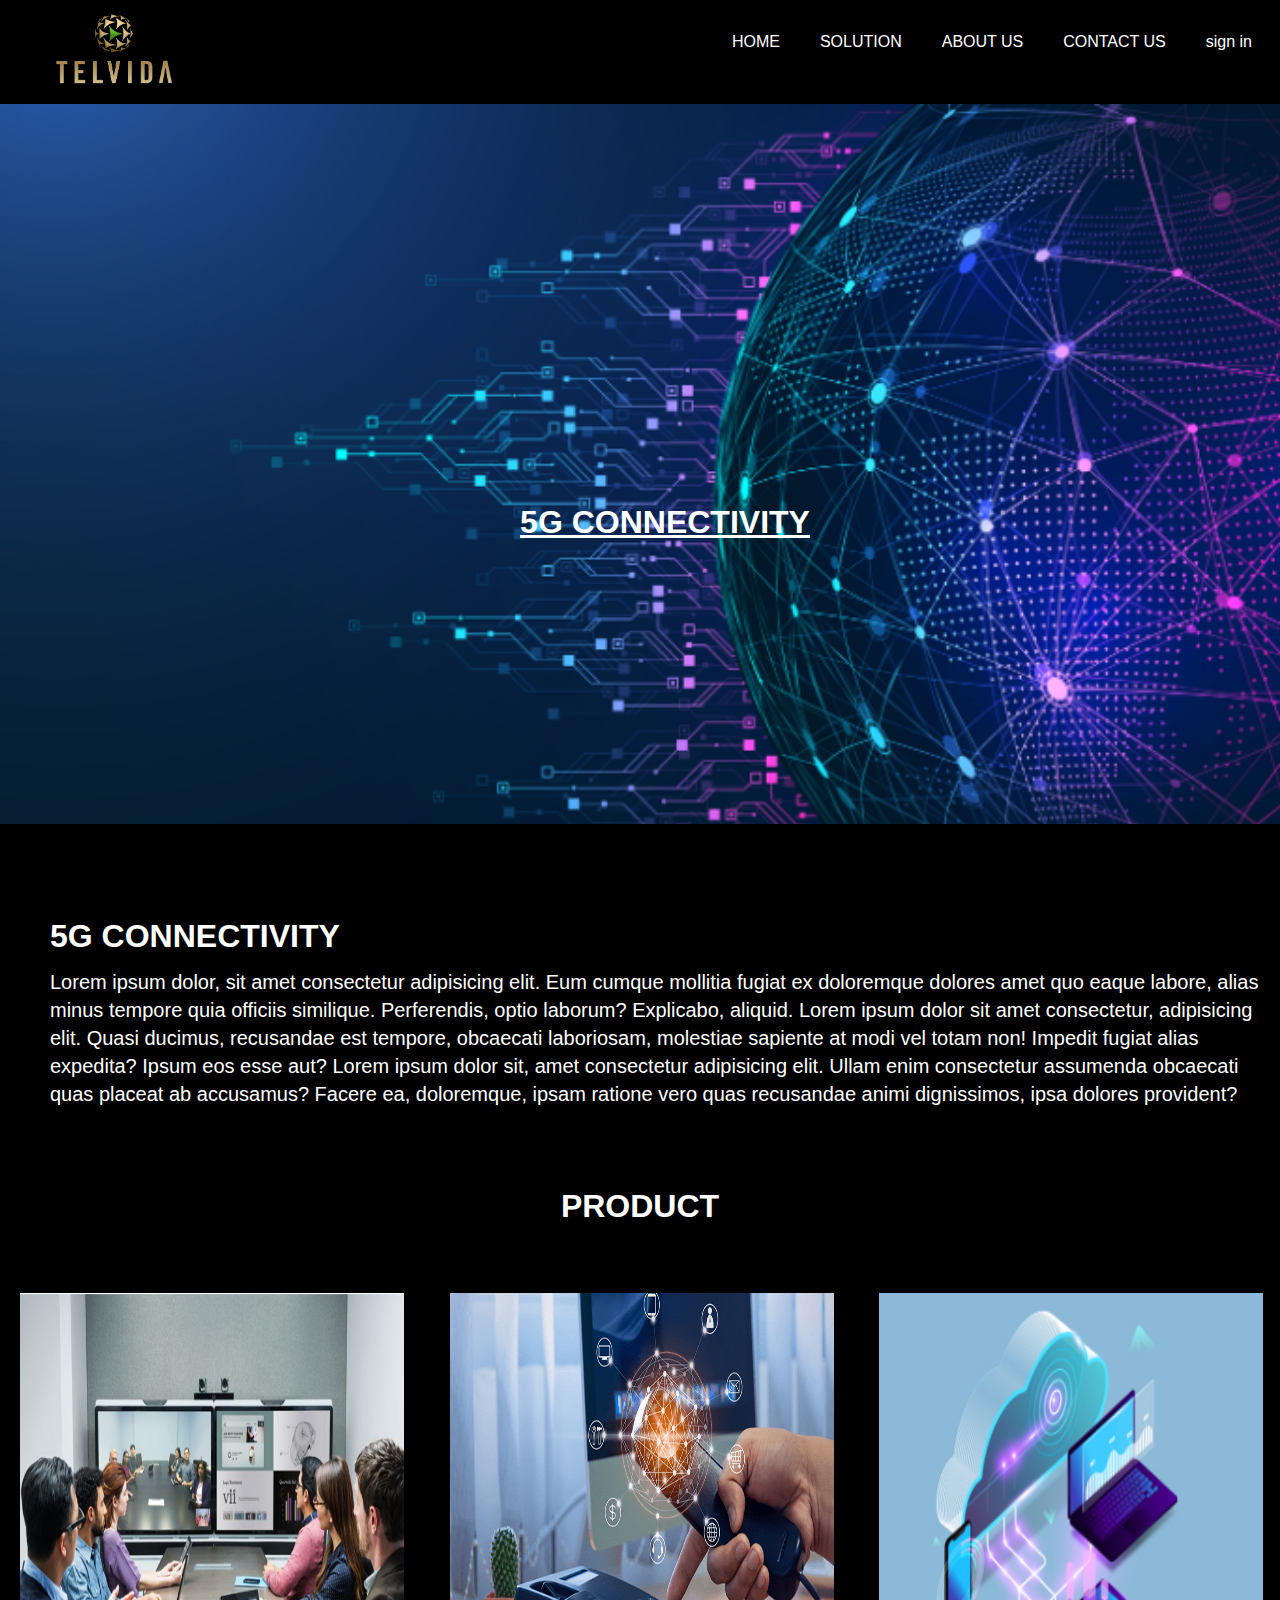
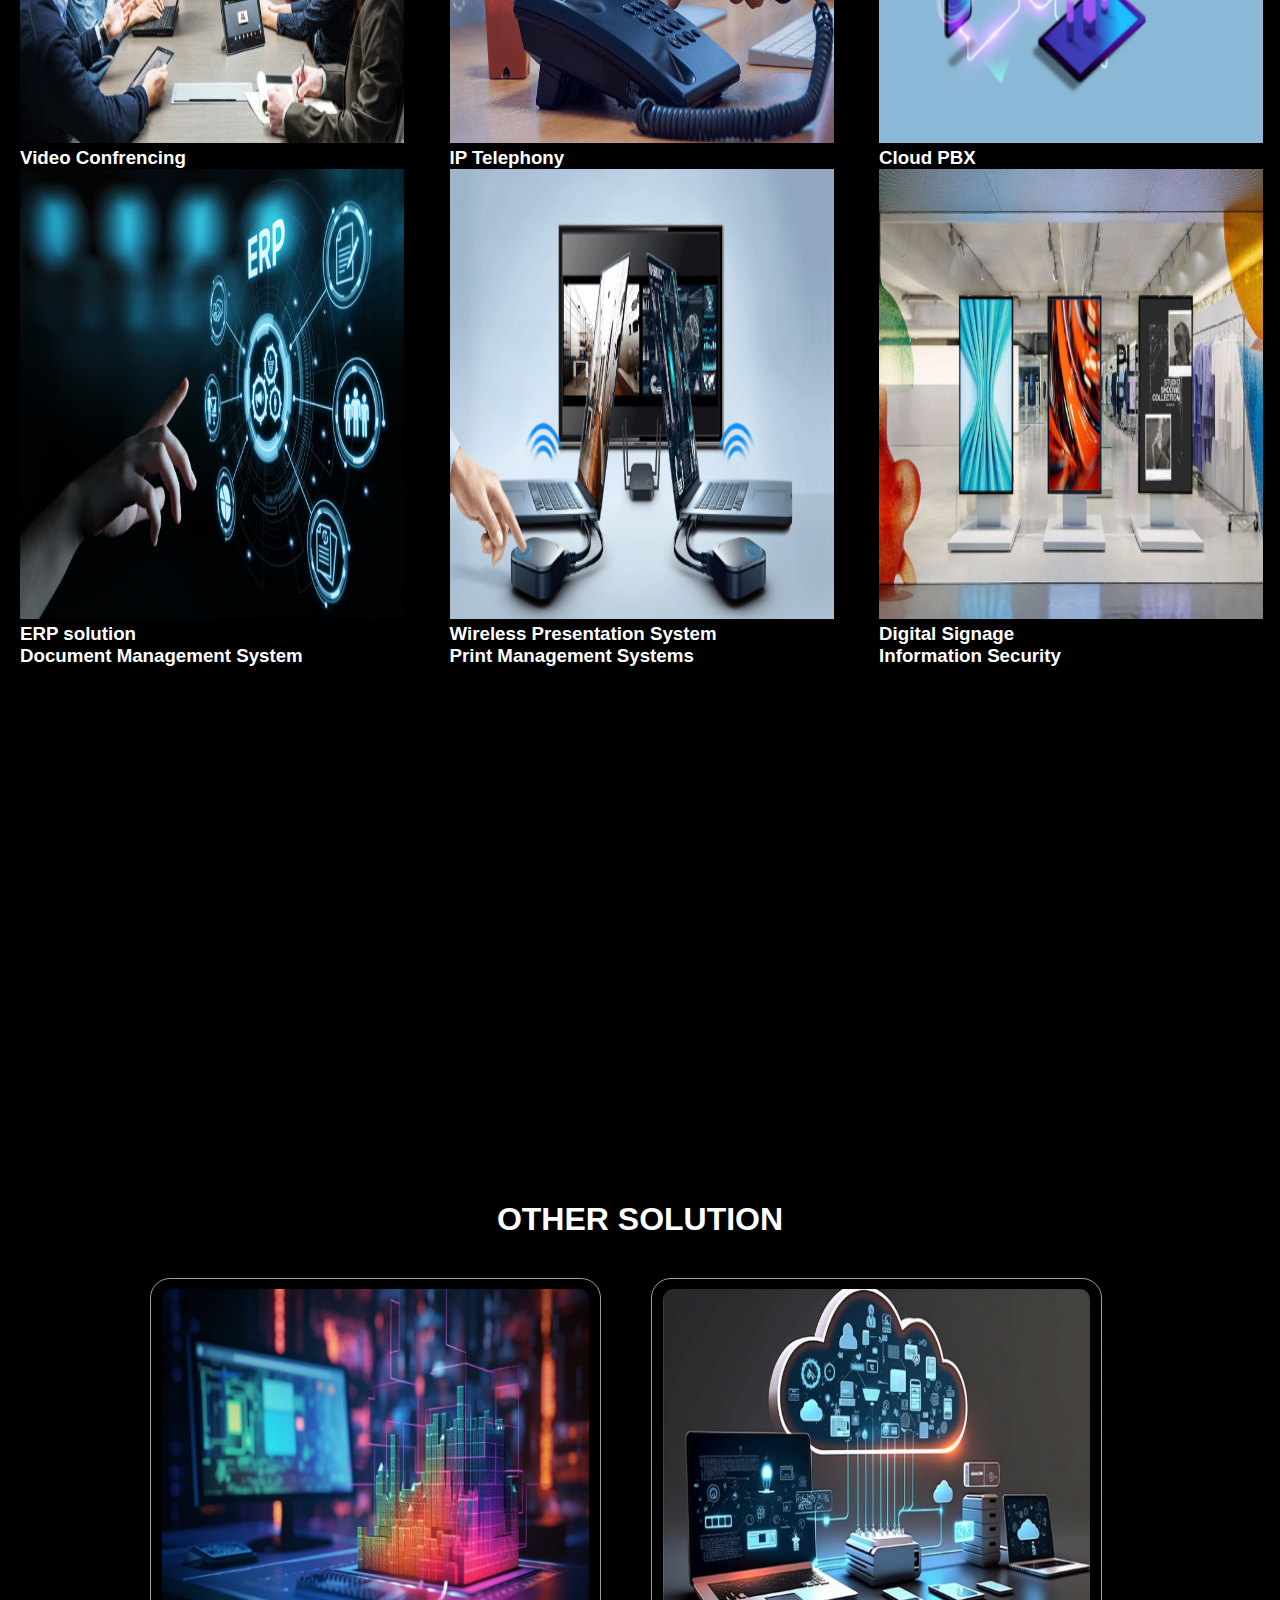
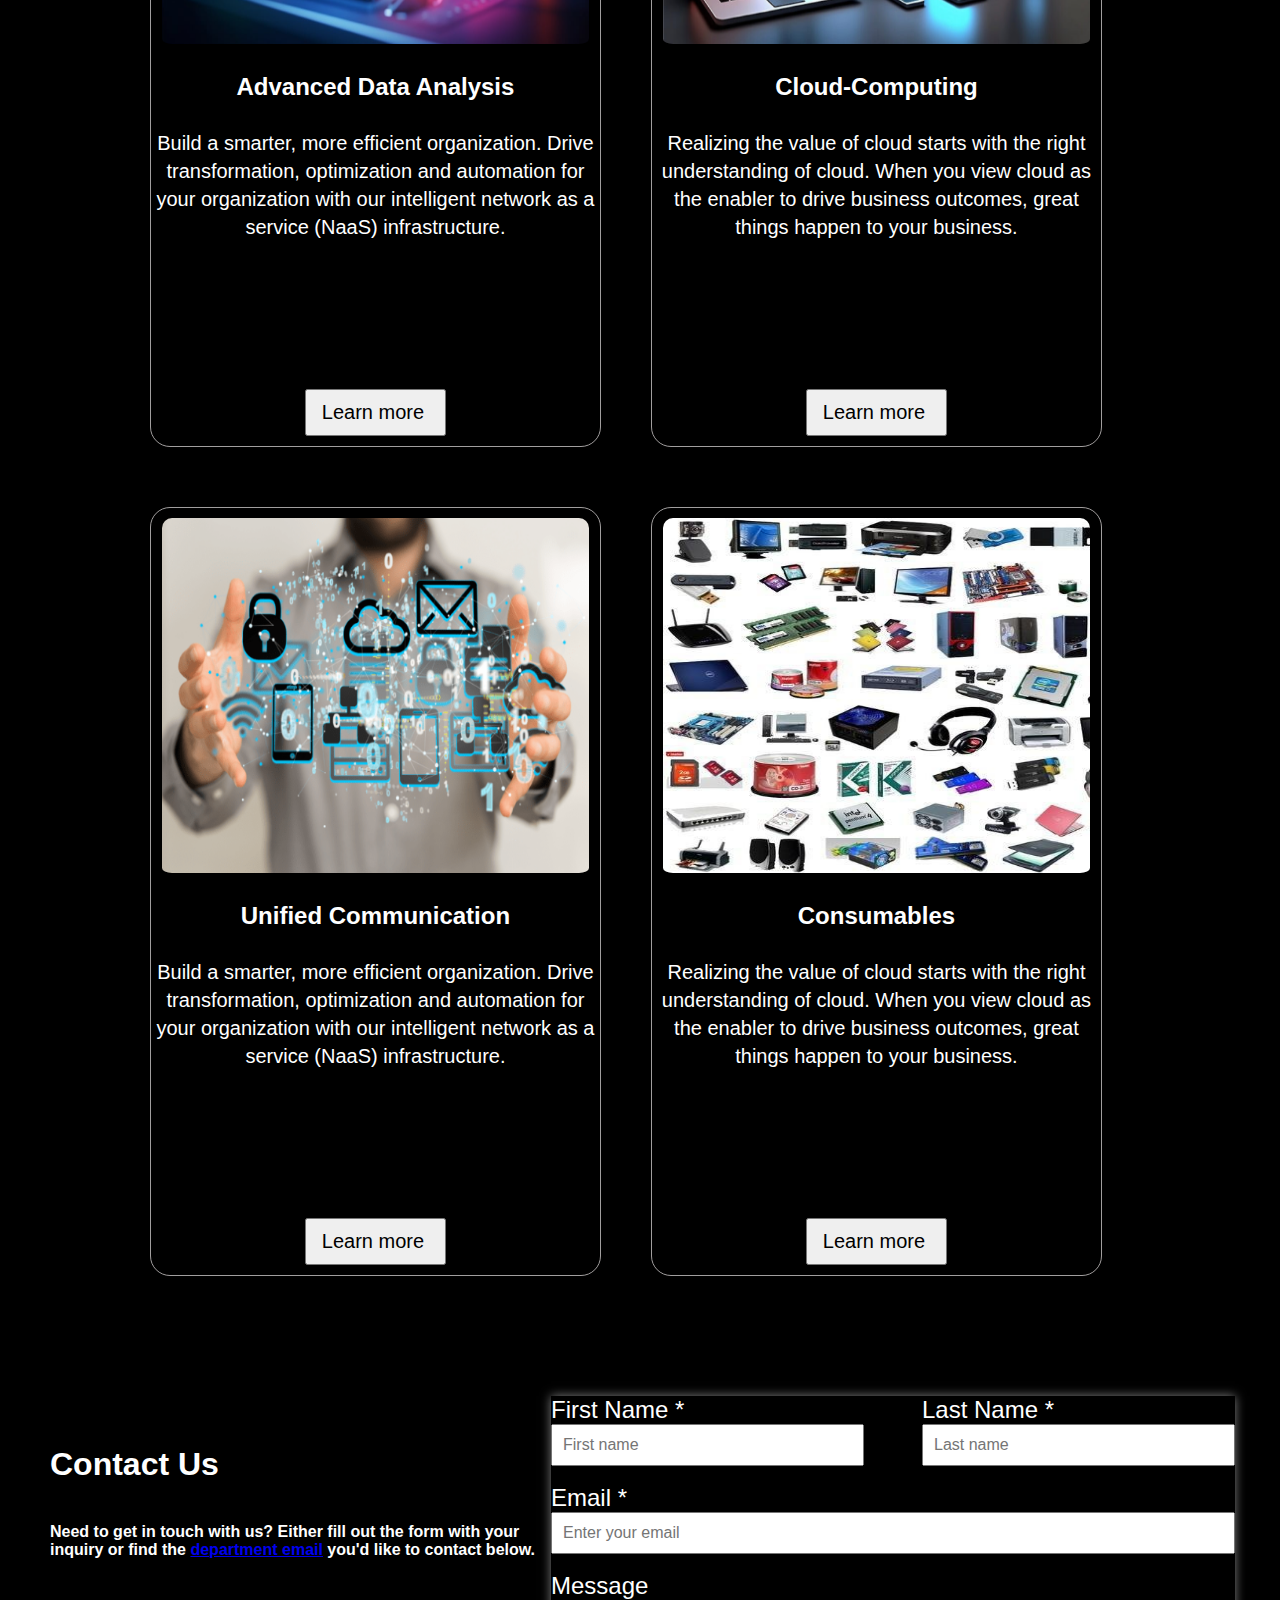
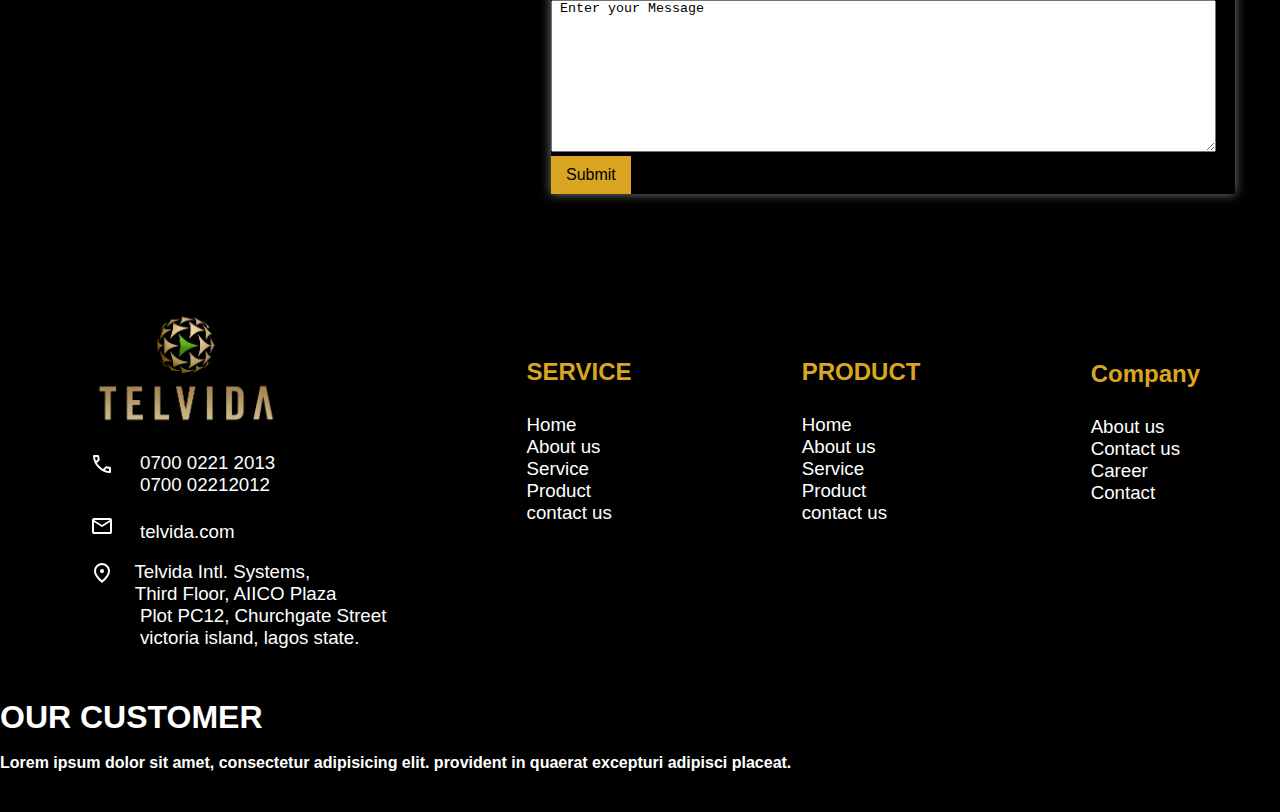
<file: 5G Connectivity(NVNO).html>
<!DOCTYPE html>
<html lang="en">
<head>
    <meta charset="UTF-8">
    <meta name="viewport" content="width=device-width, initial-scale=1.0">
    <title>Your Website Title</title>
    <link rel="stylesheet" href="service.css">
    <link rel="stylesheet" href="responsive.css">
</head>
<style>

</style>
<body class="main-body">
  <div class="whole-body">
    <div class="" >
        <header>
            <div><A href="index.html"><img  src="image.png"></A></div>
            <input type="checkbox" id="check">
              <label for="check" class="checkbtn">
                <i class="fas fa-bars"></i>
              </label>
              <div class="big-scrn-navbar">
                <nav>
                  <ul class="nav-links">
                    <li class="nav-link" >
                      <a href="index.html">HOME</a>
                      </li>
                          <li class="nav-link service">
                            <a href="#PRODUCT">SOLUTION</a>
                            <ul class="dropdown">
                          <li><a href="Unified communication.HTML">Unified Communication</a></li>
                          <li><a href="cloud-computing.html">Cloud-Computing</a></li>
                          <li><a href="5G Connectivity(NVNO).html">5G Connectivity(NVNO)</a> </li>
                          <li><a href="Advanced Data Analysis.html">Advanced Data Analysis</a> </li>
                          <li><a href="Consumables.html">Consumables</a> </li>
                            </ul>
                          </li>
                          <li class="nav-link "> 
                          <a href="aboutus.html">ABOUT US</a></li>
                          <li class="nav-link "><a href="#CONTACTUS">CONTACT US</a></li>
                          <li class="nav-link" >
                    <a href="home.html">sign in</a>
                    </li>
                    
                  </ul>
                </nav>
          </div>
        </div>
          <div class="Connectivity-body">
            <h1>5G CONNECTIVITY</h1>
          </div>
          <div>
            <h1 class="h1-CONNECTIVITY">5G CONNECTIVITY</h1>
            <h5 class="h5-CONNECTIVITY">Lorem ipsum dolor, sit amet consectetur adipisicing elit. Eum cumque mollitia fugiat ex doloremque dolores amet quo eaque labore, 
              alias minus tempore quia officiis similique. Perferendis, optio laborum? Explicabo, aliquid.
               Lorem ipsum dolor sit amet consectetur, adipisicing elit. Quasi ducimus, recusandae est tempore, obcaecati laboriosam, 
              molestiae sapiente at modi vel totam non! Impedit fugiat alias expedita? Ipsum eos esse aut?
            Lorem ipsum dolor sit, amet consectetur adipisicing elit. Ullam enim consectetur assumenda obcaecati quas placeat ab accusamus? 
            Facere ea, doloremque, ipsam ratione vero quas recusandae animi dignissimos, ipsa dolores provident?</h5>
          </div>
          <h1 class="h1-product">PRODUCT</h1><br>
          <div class="connectivity-product">
            <div class="product" >
              <img src="videoconferencing.png" alt="">
            <h3 >Video Confrencing</h3>
            </div>
            <div class="product">
             <img src="iptelephony.png" alt="">
            <h3>IP Telephony</h3>
            </div>
            <div class="product" >
              <img src="cloudpbx.png" alt="">
            <h3>Cloud PBX</h3>
            </div>
            <div class="product">
              <img src="erp.png" alt="">
            <h3>ERP solution</h3>
            </div>
            <div class="product">
              <img src="wireless.png" alt="">
            <h3>Wireless Presentation System</h3>
            </div>
            <div class="product">
              <img src="digital signal.png" alt="">
            <h3>Digital Signage</h3>
            </div>
            <div class="product">
            <h3>Document Management System</h3>
            </div>
            <div class="product">
              <h3>Print Management Systems</h3>
              </div>
              <div class="product">
              <h3>Information Security</h3>
              </div>
          </div>

          <DIV class="othersolution">
            <h1>OTHER SOLUTION</h1>
            <div class="sec-body-solution ">
              <div class="sec-body-unified solution">
                <img class="productimg" src="analysis.png">
                <h2>Advanced Data Analysis</h2><br>
                <h4>Build a smarter, more efficient organization. Drive transformation, optimization and automation for your organization with 
                  our intelligent network as a service (NaaS) infrastructure. </h4><br>
                  <a href="Advanced Data Analysis.html"><button>Learn more</button></a>
              </div>
              <div class="sec-body-unified solution">
                <img class="productimg" src="cloud computing.png">
                <h2>Cloud-Computing</h2><br>
                <h4 class="text">Realizing the value of cloud starts with the right understanding of cloud. When you view cloud as 
                  the enabler to drive business outcomes, great things happen to your business.</h4><br>
                  <a href="cloud-computing.html"><button>Learn more</button></a><br>
              </div>
            </div>
            <div class="sec-body-solution ">
              <div class="sec-body-unified">
                <img class="productimg" src="handuni.png">
                <h2>Unified Communication</h2><br>
                <h4>Build a smarter, more efficient organization. Drive transformation, optimization and automation for your organization with 
                  our intelligent network as a service (NaaS) infrastructure.</h4><br>
                  <a href="unified communication.HTML"><button>Learn more</button></a>
              </div>
               <div class="sec-body-unified solution">
                <img class="productimg" src="consumable.png">
                <h2>Consumables</h2><br>
                <h4 class="text">Realizing the value of cloud starts with the right understanding of cloud. When you view cloud as 
                  the enabler to drive business outcomes, great things happen to your business.</h4><br>
                  <a href="Consumables.html"><button>Learn more</button></a><br>
              </div> 
            </div>    
          </DIV>
          <div class="contactus">
            <div>
              <h1 id="CONTACTUS">Contact Us</h1>
              <h4>Need to get in touch with us? Either fill out the form with your inquiry or 
                find the <a href="h">department email</a> you'd like to contact below.
              </h4>
            </div>
            <div class="form">
              <form action="result.html" method="get">
                <div class="form1">
                  <div>
                  <label>First Name *</label><br>
                  <input type="text" size="30" placeholder="First name">&nbsp;&nbsp;&nbsp;&nbsp;
                  </div>
                  <div>
                  <label>Last Name *</label><br>
                  <input  type="text" size="30" placeholder="Last name">
                  </div>
                </div><br>
                <label>Email *</label><br>
                <input type="email" size="70" placeholder="Enter your email">
                <br><br>
                <label>Message</label><br>
                <textarea rows="10" cols="81" > Enter your Message </textarea><br>
                <input class="labelinput" type="submit"
                 placeholder="Submit">
              </form>
            
          </div>
          </div>
          
          <div class="lastbody">
            <div class="lastbody-flex"><br><br>
              <img src="image.png"><br><br>
              <div class="Contact-flex">
                <svg xmlns="http://www.w3.org/2000/svg" height="24px" viewBox="0 -960 960 960" width="24px" fill="#FFFFFF"><path d="M798-120q-125 0-247-54.5T329-329Q229-429 174.5-551T120-798q0-18 12-30t30-12h162q14 0 25 9.5t13 22.5l26 140q2 16-1 27t-11 19l-97 98q20 37 47.5 71.5T387-386q31 31 65 57.5t72 48.5l94-94q9-9 23.5-13.5T670-390l138 28q14 4 23 14.5t9 23.5v162q0 18-12 30t-30 12ZM241-600l66-66-17-94h-89q5 41 14 81t26 79Zm358 358q39 17 79.5 27t81.5 13v-88l-94-19-67 67ZM241-600Zm358 358Z"/></svg>
              <h3> &nbsp; &nbsp; &nbsp;0700 0221 2013<BR> &nbsp; &nbsp; &nbsp;0700 02212012 </h3><br>
                </div><br>
              <h3><svg xmlns="http://www.w3.org/2000/svg" height="24px" viewBox="0 -960 960 960" width="24px" fill="#FFFFFF"><path d="M160-160q-33 0-56.5-23.5T80-240v-480q0-33 23.5-56.5T160-800h640q33 0 56.5 23.5T880-720v480q0 33-23.5 56.5T800-160H160Zm320-280L160-640v400h640v-400L480-440Zm0-80 320-200H160l320 200ZM160-640v-80 480-400Z"/></svg>
                &nbsp; &nbsp; telvida.com</h3><br>
                <div class="addressflex">
                  <svg xmlns="http://www.w3.org/2000/svg" height="24px" viewBox="0 -960 960 960" width="24px" fill="#FFFFFF"><path d="M480-480q33 0 56.5-23.5T560-560q0-33-23.5-56.5T480-640q-33 0-56.5 23.5T400-560q0 33 23.5 56.5T480-480Zm0 294q122-112 181-203.5T720-552q0-109-69.5-178.5T480-800q-101 0-170.5 69.5T240-552q0 71 59 162.5T480-186Zm0 106Q319-217 239.5-334.5T160-552q0-150 96.5-239T480-880q127 0 223.5 89T800-552q0 100-79.5 217.5T480-80Zm0-480Z"/></svg>
              <h3> &nbsp; &nbsp; Telvida Intl. Systems,<br>
                &nbsp;&nbsp;&nbsp;&nbsp;Third Floor, AIICO Plaza
                <br> &nbsp;&nbsp; &nbsp;&nbsp;Plot PC12, Churchgate Street<br>
                   &nbsp;&nbsp; &nbsp;&nbsp;victoria island, lagos state.</h3>
                   </div>
            </div>
            
            
            <div class="lastbody-flex middle">
              <h2>SERVICE</h2><br>
              <a href="index.html"><h3>Home</h3></a>
              <a href="aboutus.html"><h3>About us</h3></a>
              <a href="index.html"><h3>Service</h3></a>
              <a href="index.html"><h3>Product</h3></a>
              <a href="index.html"><h3>contact us</h3></a>
            </div>
            
            <div class="lastbody-flex middle">
              <h2>PRODUCT</h2><br>
              <a href="index.html"><h3>Home</h3></a>
              <a href="index.html"><h3>About us</h3></a>
                <a href="index.html"><h3>Service</h3></a>
                  <a href="index.html"><h3>Product</h3></a>
                    <a href="index.html"><h3>contact us</h3></a>
            </div>
            <div class="lastbody-flex middle">
              <h2>Company</h2><br>
              <a href="index.html"><h3>About us</h3></a>
              <a href="index.html"><h3>Contact us</h3></a>
                <a href="index.html"><h3>Career</h3></a>
                  <a href="index.html"><h3>Contact</h3></a><br>
            </div>
          </div>
          <div>
            <h1 id="CUSTOMER">OUR CUSTOMER</h1><br>
            <H4>Lorem ipsum dolor sit amet, consectetur adipisicing elit.
                provident in quaerat excepturi adipisci placeat.</H4>
                <div class="slide ">
                  
                </div>
          </div>
   </body>
   </html>
</file>
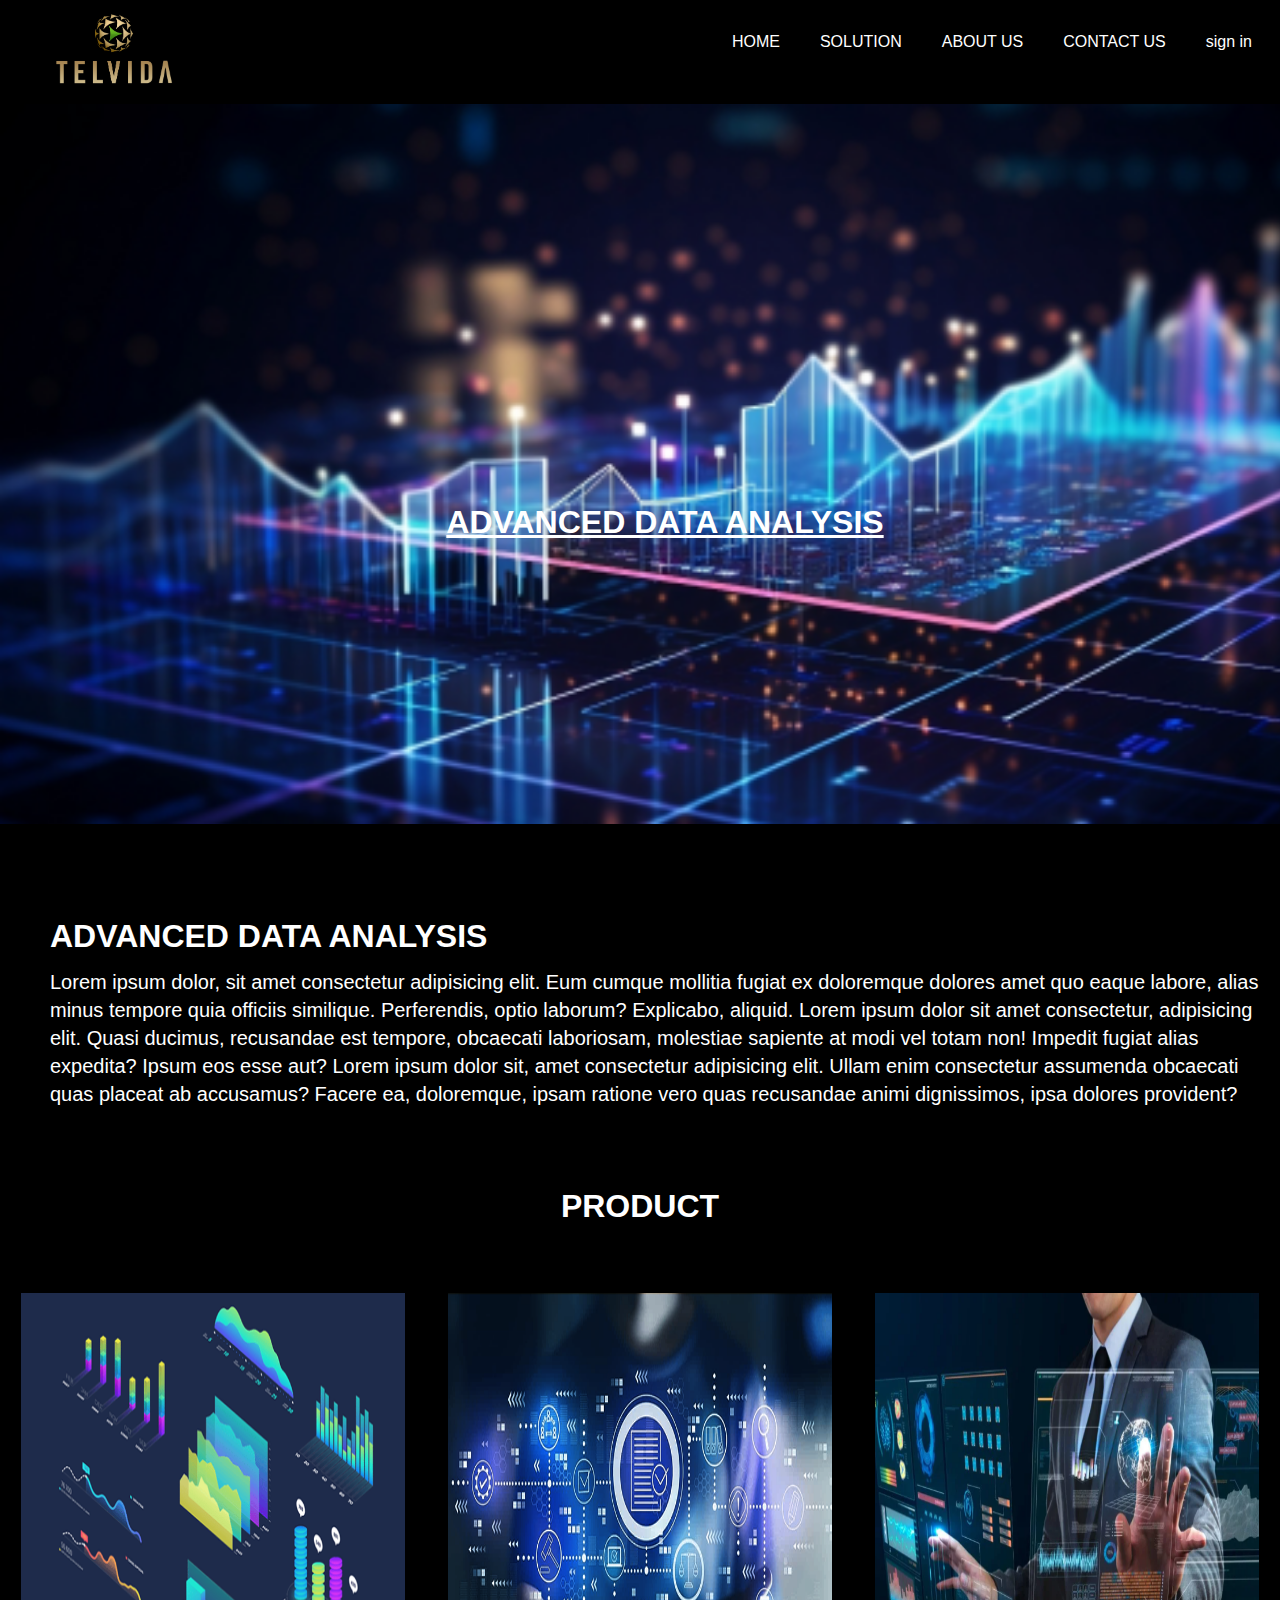
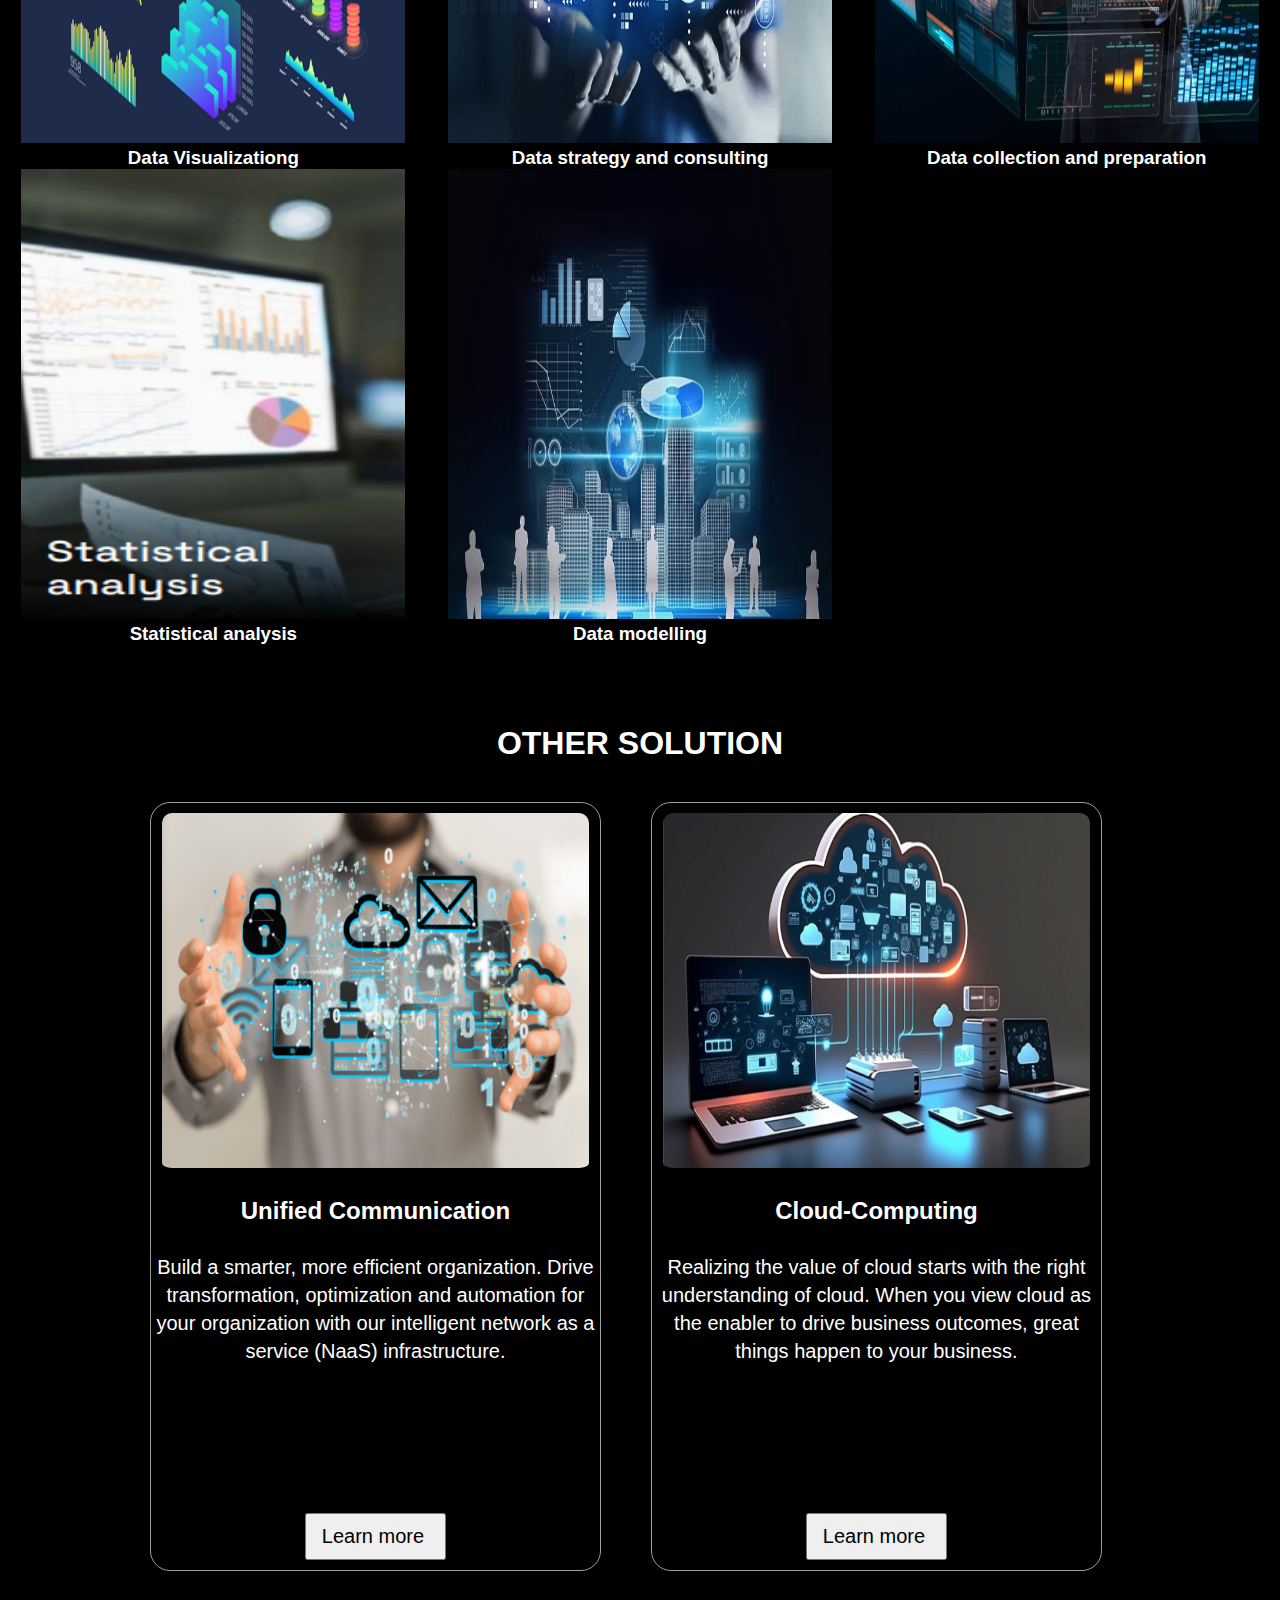
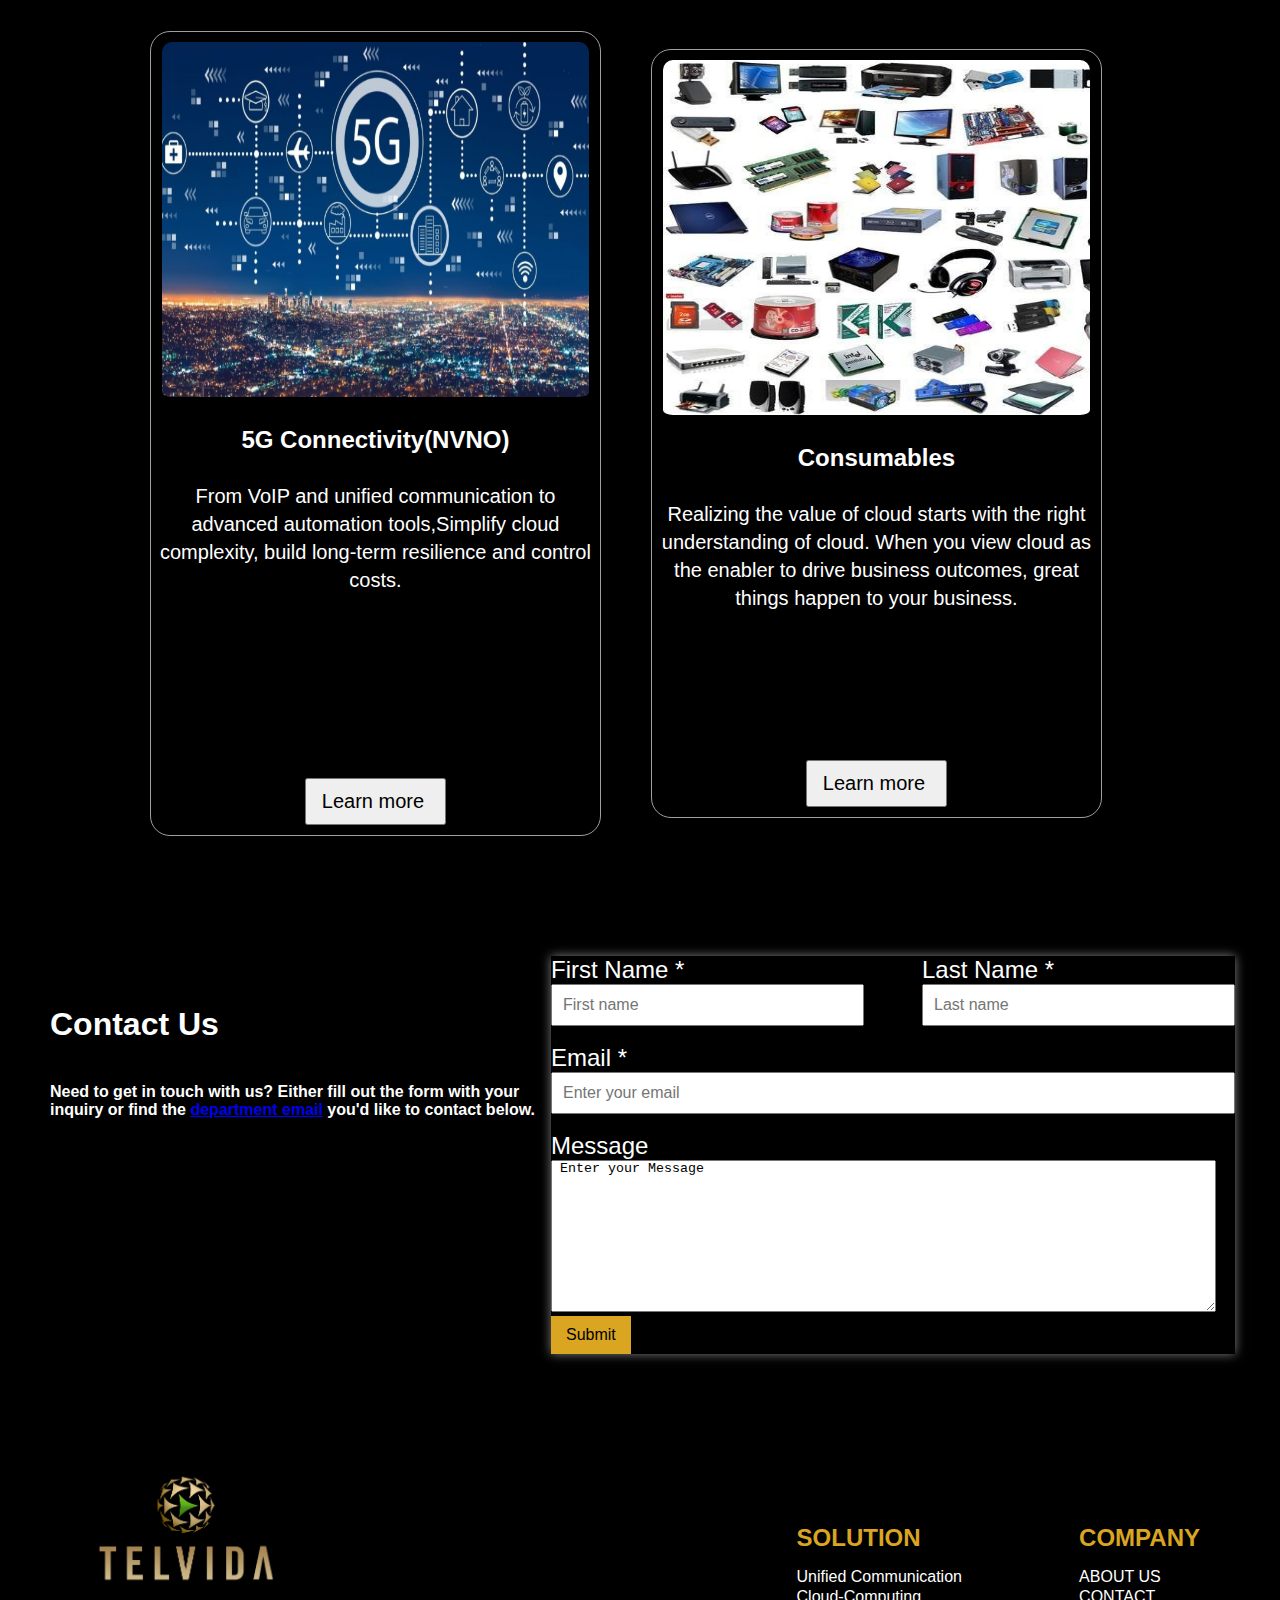
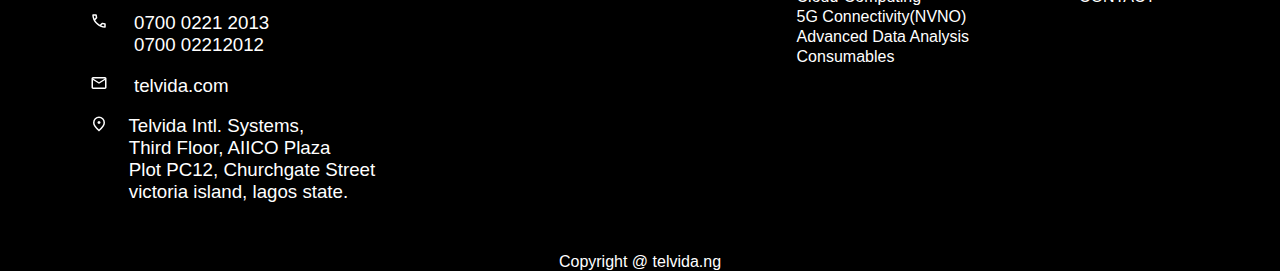
<file: Advanced Data Analysis.html>
<!DOCTYPE html>
<html lang="en">
<head>
    <meta charset="UTF-8">
    <meta name="viewport" content="width=device-width, initial-scale=1.0">
    <title>Your Website Title</title>
    <link rel="stylesheet" href="service.css">
    <link rel="stylesheet" href="responsive.css">
</head>
<style>

</style>
<body class="main-body">
  <div class="whole-body">
    <div class="" >
        <header>
            <div><A href="index.html"><img  src="image.png"></A></div>
            <input type="checkbox" id="check">
              <label for="check" class="checkbtn">
                <i class="fas fa-bars"></i>
              </label>
              <div class="big-scrn-navbar">
                <nav>
                  <ul class="nav-links">
                    <li class="nav-link" >
                      <a href="index.html">HOME</a>
                      </li>
                          <li class="nav-link service">
                            <a href="#PRODUCT">SOLUTION</a>
                            <ul class="dropdown">
                          <li><a href="Unified communication.HTML">Unified Communication</a></li>
                          <li><a href="cloud-computing.html">Cloud-Computing</a></li>
                          <li><a href="5G Connectivity(NVNO).html">5G Connectivity(NVNO)</a> </li>
                          <li><a href="Advanced Data Analysis.html">Advanced Data Analysis</a> </li>
                          <li><a href="Consumables.html">Consumables</a> </li>
                            </ul>
                          </li>
                          <li class="nav-link "> 
                          <a href="aboutus.html">ABOUT US</a></li>
                          <li class="nav-link "><a href="#CONTACTUS">CONTACT US</a></li>
                          <li class="nav-link" >
                    <a href="home.html">sign in</a>
                    </li>
                    
                  </ul>
                </nav>
          </div>
        </div>
          <div class="ADVANCED-body">
            <h1>ADVANCED DATA ANALYSIS</h1>
          </div>
          <div>
            <h1 class="h1-ADVANCED">ADVANCED DATA ANALYSIS</h1>
            <h5 class="h5-ADVANCED">Lorem ipsum dolor, sit amet consectetur adipisicing elit. Eum cumque mollitia fugiat ex doloremque dolores amet quo eaque labore, 
              alias minus tempore quia officiis similique. Perferendis, optio laborum? Explicabo, aliquid.
               Lorem ipsum dolor sit amet consectetur, adipisicing elit. Quasi ducimus, recusandae est tempore, obcaecati laboriosam, 
              molestiae sapiente at modi vel totam non! Impedit fugiat alias expedita? Ipsum eos esse aut?
            Lorem ipsum dolor sit, amet consectetur adipisicing elit. Ullam enim consectetur assumenda obcaecati quas placeat ab accusamus? 
            Facere ea, doloremque, ipsam ratione vero quas recusandae animi dignissimos, ipsa dolores provident?</h5>
          </div>
          <h1 class="h1-product">PRODUCT</h1><br>
          <div class="Unifiedproduct">
            <div class="product" >
              <img src="visualization.png" alt="">
            <h3 >Data Visualizationg</h3>
            </div>
            <div class="product">
             <img src="strategy and consulting.png" alt="">
            <h3>Data strategy and consulting</h3>
            </div>
            <div class="product" >
              <img src="datacollect.png" alt="">
            <h3>Data collection and preparation</h3>
            </div>
            <div class="product">
              <img src="staristical.png" alt="">
            <h3>Statistical analysis</h3>
            </div>
            <div class="product">
              <img src="data modelling.png" alt="">
            <h3>Data modelling </h3>
            </div>
              </div>
          </div>
          <DIV class="othersolution">
          <h1>OTHER SOLUTION</h1>
          <div class="sec-body-solution">
            <div class="sec-body-unified">
              <img class="productimg" src="handuni.png">
              <h2>Unified Communication</h2><br>
              <h4>Build a smarter, more efficient organization. Drive transformation, optimization and automation for your organization with 
                our intelligent network as a service (NaaS) infrastructure.</h4><br>
                <a href="unified communication.HTML"><button>Learn more</button></a>
            </div>
            <div class="sec-body-unified">
              <img class="productimg" src="cloud computing.png">
              <h2>Cloud-Computing</h2><br>
              <h4 class="text">Realizing the value of cloud starts with the right understanding of cloud. When you view cloud as 
                the enabler to drive business outcomes, great things happen to your business.</h4><br>
                <a href="cloud-computing.html"><button>Learn more</button></a><br>
            </div>
          </div>
          <div class="sec-body-solution">
            <div class="sec-body-unified ">
              <img class="productimg" src="5g.png">
              <h2>5G Connectivity(NVNO)</h2><br>
              <h4>From VoIP and unified communication to advanced automation tools,Simplify cloud complexity,
                build long-term resilience and control costs.</h4><br><BR><BR>
                <a href="5G Connectivity(NVNO).html"><button>Learn more</button></a>
              </div>
            <div class="sec-body-unified">
              <img class="productimg" src="consumable.png">
              <h2>Consumables</h2><br>
              <h4 class="text">Realizing the value of cloud starts with the right understanding of cloud. When you view cloud as 
                the enabler to drive business outcomes, great things happen to your business.</h4><br>
                <a href="Consumables.html"><button>Learn more</button></a><br>
            </div>
          </div>    
          </DIV>
          
          <div class="contactus">
            <div>
              <h1 id="CONTACTUS">Contact Us</h1>
              <h4>Need to get in touch with us? Either fill out the form with your inquiry or 
                find the <a href="h">department email</a> you'd like to contact below.
              </h4>
            </div>
            <div class="form">
              <form action="result.html" method="get">
                <div class="form1">
                  <div>
                  <label>First Name *</label><br>
                  <input type="text" size="30" placeholder="First name">&nbsp;&nbsp;&nbsp;&nbsp;
                  </div>
                  <div>
                  <label>Last Name *</label><br>
                  <input  type="text" size="30" placeholder="Last name">
                  </div>
                </div><br>
                <label>Email *</label><br>
                <input type="email" size="70" placeholder="Enter your email">
                <br><br>
                <label>Message</label><br>
                <textarea rows="10" cols="81" > Enter your Message </textarea><br>
                <input class="labelinput" type="submit"
                 placeholder="Submit">
              </form>
            </div>
          </div>
          <div class="lastbody">
            <div class="lastbody-flex"><br><br>
              <img src="image.png"><br><br>
              <div class="Contact-flex">
                <svg xmlns="http://www.w3.org/2000/svg" height="18px" viewBox="0 -960 960 960" width="18px" fill="#FFFFFF"><path d="M798-120q-125 0-247-54.5T329-329Q229-429 174.5-551T120-798q0-18 12-30t30-12h162q14 0 25 9.5t13 22.5l26 140q2 16-1 27t-11 19l-97 98q20 37 47.5 71.5T387-386q31 31 65 57.5t72 48.5l94-94q9-9 23.5-13.5T670-390l138 28q14 4 23 14.5t9 23.5v162q0 18-12 30t-30 12ZM241-600l66-66-17-94h-89q5 41 14 81t26 79Zm358 358q39 17 79.5 27t81.5 13v-88l-94-19-67 67ZM241-600Zm358 358Z"/></svg>
              <h3> &nbsp; &nbsp; &nbsp;0700 0221 2013<BR> &nbsp; &nbsp; &nbsp;0700 02212012 </h3><br>
                </div><br>
              <h3 class="tel"><svg xmlns="http://www.w3.org/2000/svg" height="18px" viewBox="0 -960 960 960" width="18px" fill="#FFFFFF"><path d="M160-160q-33 0-56.5-23.5T80-240v-480q0-33 23.5-56.5T160-800h640q33 0 56.5 23.5T880-720v480q0 33-23.5 56.5T800-160H160Zm320-280L160-640v400h640v-400L480-440Zm0-80 320-200H160l320 200ZM160-640v-80 480-400Z"/></svg>
                &nbsp; &nbsp; telvida.com</h3><br>
                <div class="addressflex">
                  <svg xmlns="http://www.w3.org/2000/svg" height="18px" viewBox="0 -960 960 960" width="18px" fill="#FFFFFF"><path d="M480-480q33 0 56.5-23.5T560-560q0-33-23.5-56.5T480-640q-33 0-56.5 23.5T400-560q0 33 23.5 56.5T480-480Zm0 294q122-112 181-203.5T720-552q0-109-69.5-178.5T480-800q-101 0-170.5 69.5T240-552q0 71 59 162.5T480-186Zm0 106Q319-217 239.5-334.5T160-552q0-150 96.5-239T480-880q127 0 223.5 89T800-552q0 100-79.5 217.5T480-80Zm0-480Z"/></svg>
              <h3> &nbsp; &nbsp; Telvida Intl. Systems,<br>
                &nbsp;&nbsp;&nbsp;&nbsp;Third Floor, AIICO Plaza
                <br>&nbsp;&nbsp;&nbsp;&nbsp;Plot PC12, Churchgate Street<br>
                   &nbsp;&nbsp;&nbsp;&nbsp;victoria island, lagos state.</h3>
            </div>
          </div>
            
              <div class="lastbody-nav">                       
                <div class="lastbody-flex middle">
                  <h2>SOLUTION</h2>
                  <ul>
                    <li><a href="Unified communication.HTML">Unified Communication</a></li>
                    <li><a href="cloud-computing.html">Cloud-Computing</a></li>
                    <li><a href="5G Connectivity(NVNO).html">5G Connectivity(NVNO)</a> </li>
                    <li><a href="Advanced Data Analysis.html">Advanced Data Analysis</a> </li>
                    <li><a href="Consumables.html">Consumables</a> </li>
                   </ul>
                  
                </div>
                <div class="lastbody-flex middle">
                  <h2>COMPANY</h2>
                  <ul>
                   <a href="index.html"><li>ABOUT US</li></a>
                   <a href="index.html"><li>CONTACT</li></a>
                  </ul>
                </div>
                <div></div>
              </div>  
          </div>
          <div class="Copyright">
            <h4>Copyright @ telvida.ng</h4>
            <div class="font">
              <i class="fa fa-facebook" style="font-size:36px"></i>
              <i class='fab fa-twitter-square' style='font-size:36px'></i>
              <i class="fa fa-instagram" style="font-size:36px"></i>
              <i class='fab fa-linkedin' style='font-size:36px'></i>
            </div>
          </div>
   </body>
   </html>
</file>
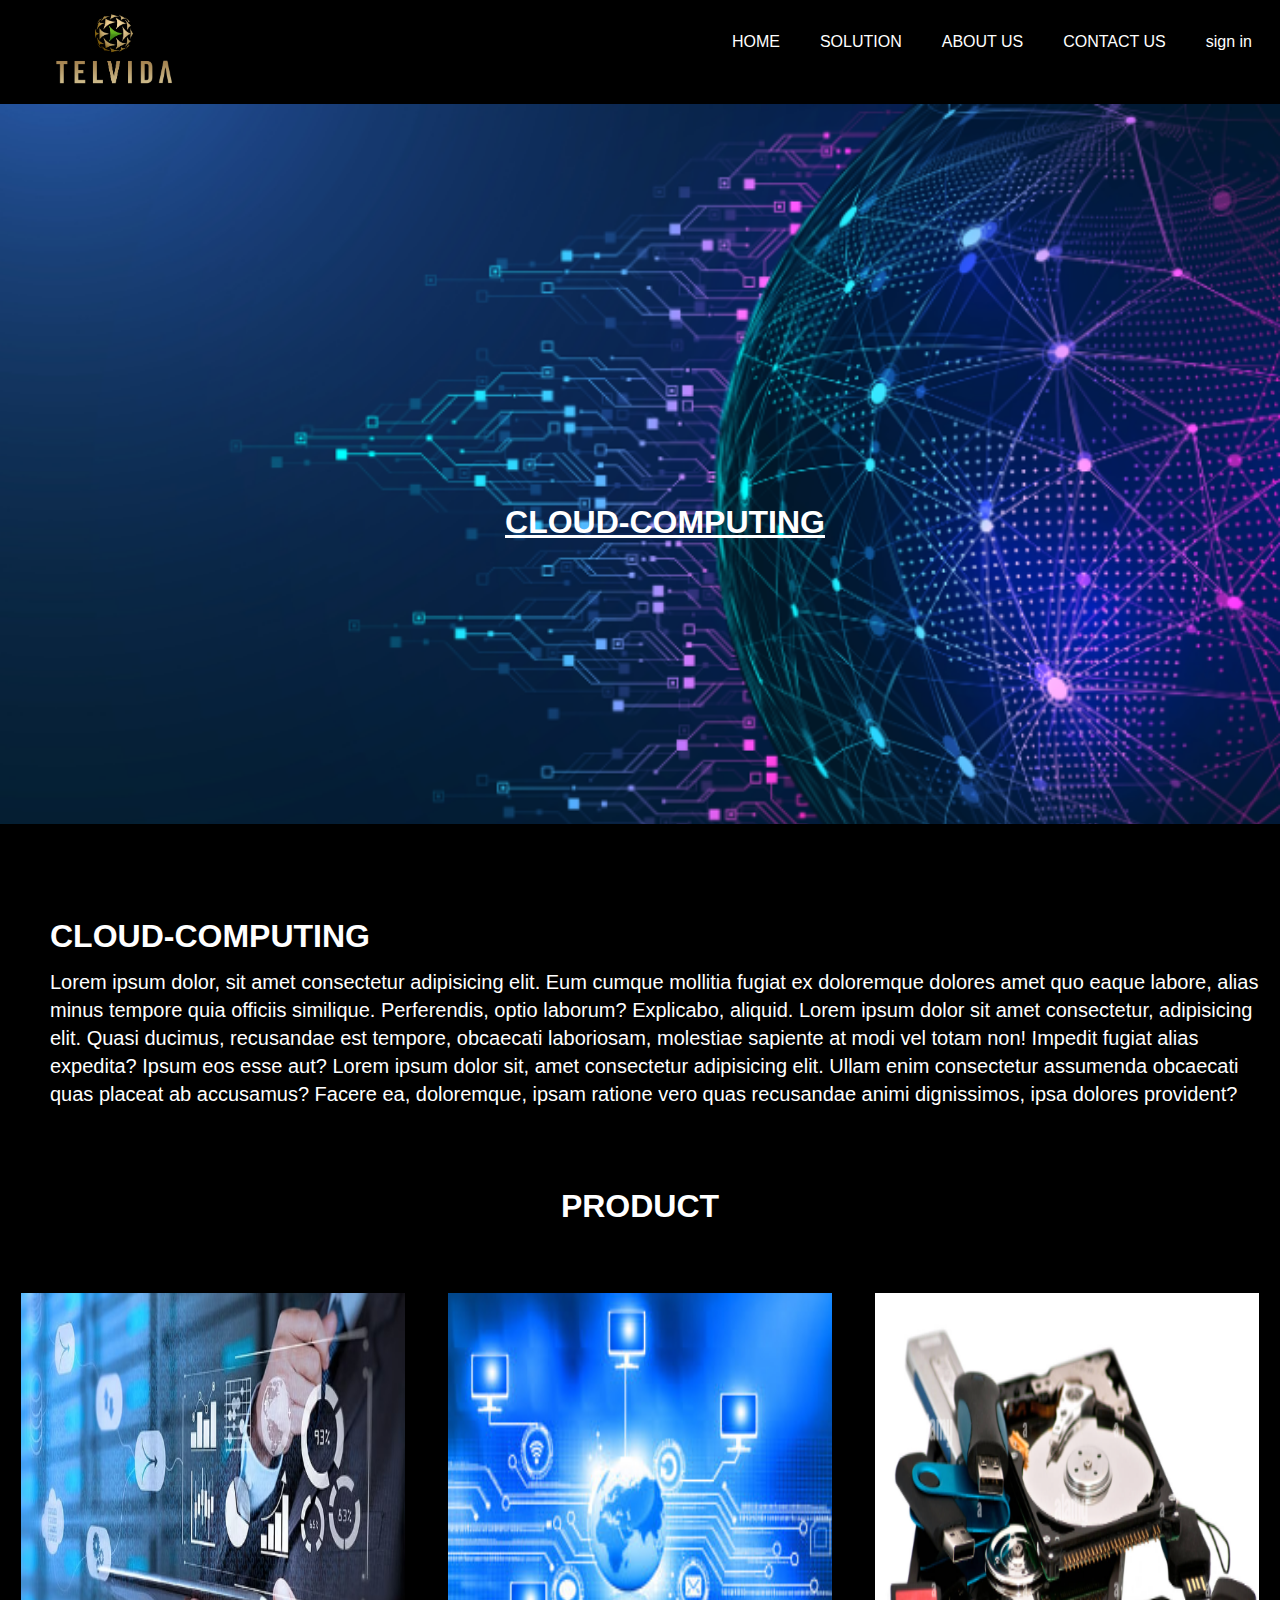
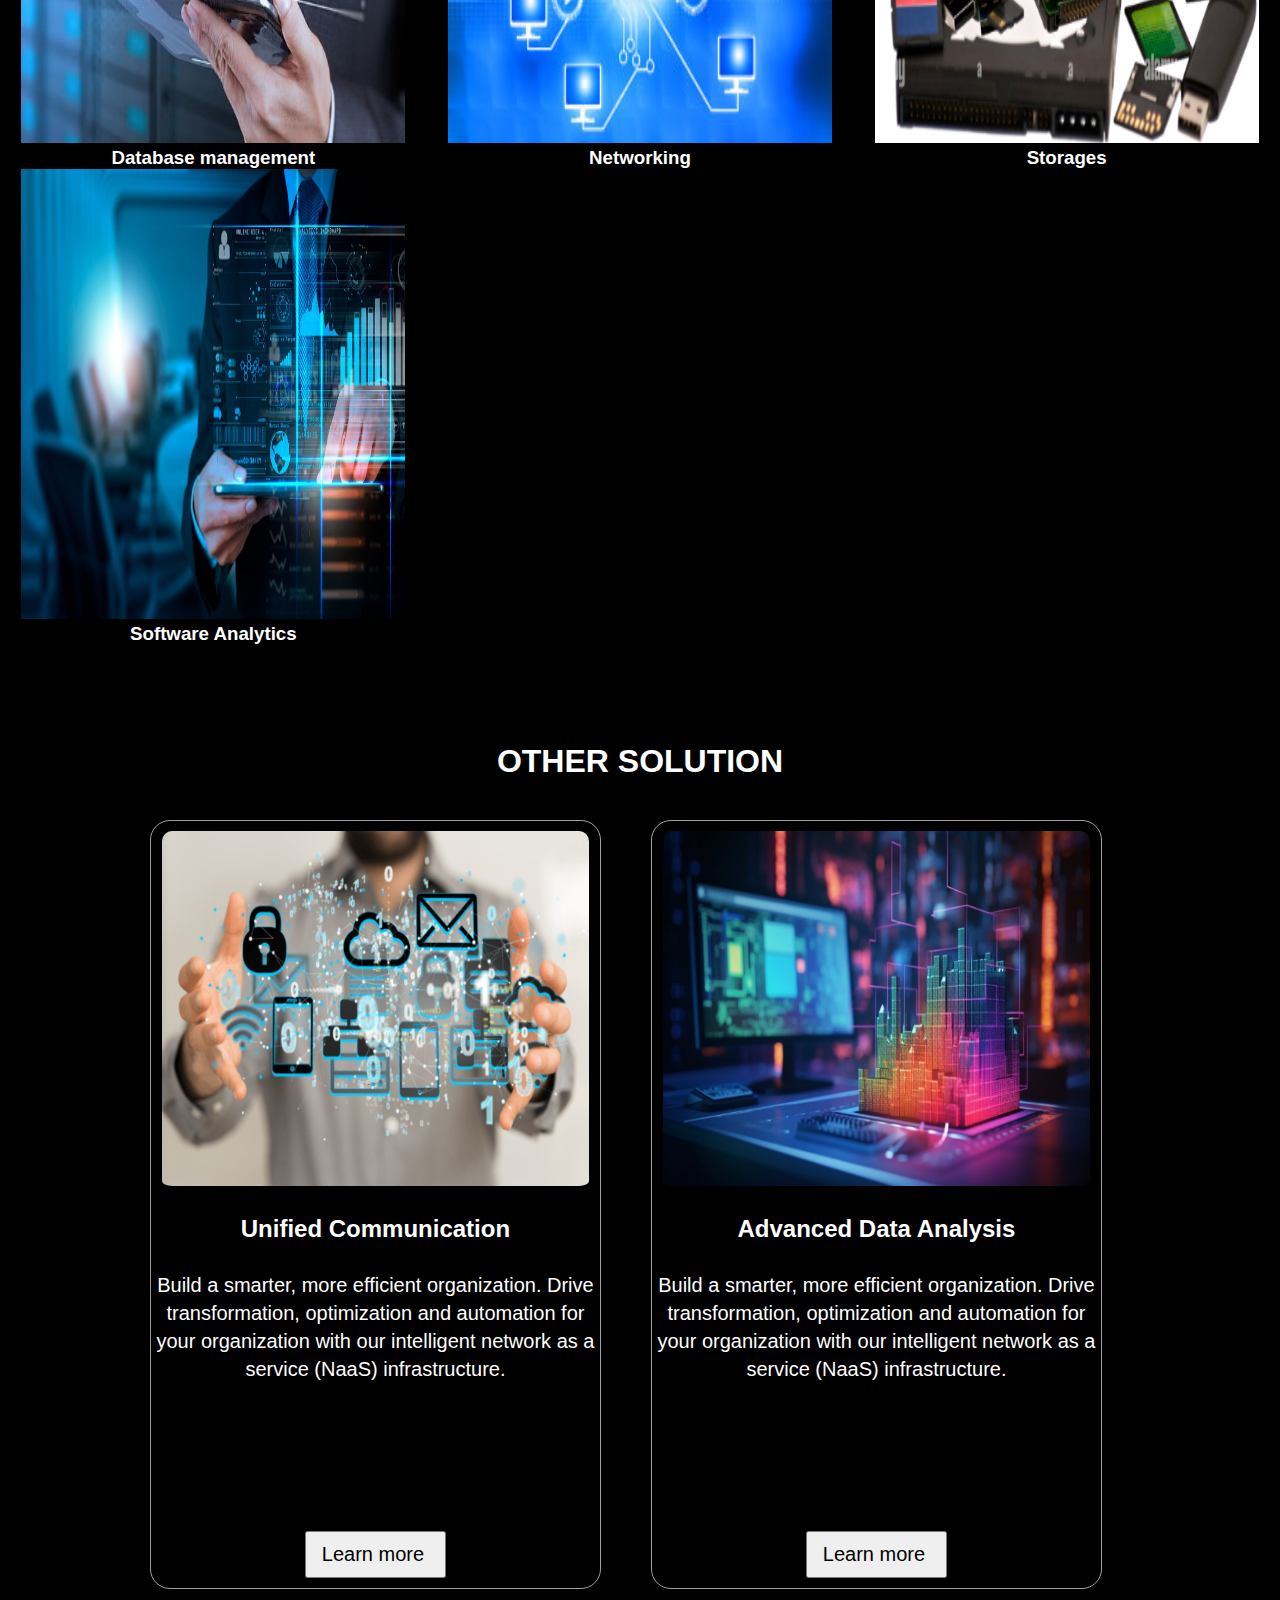
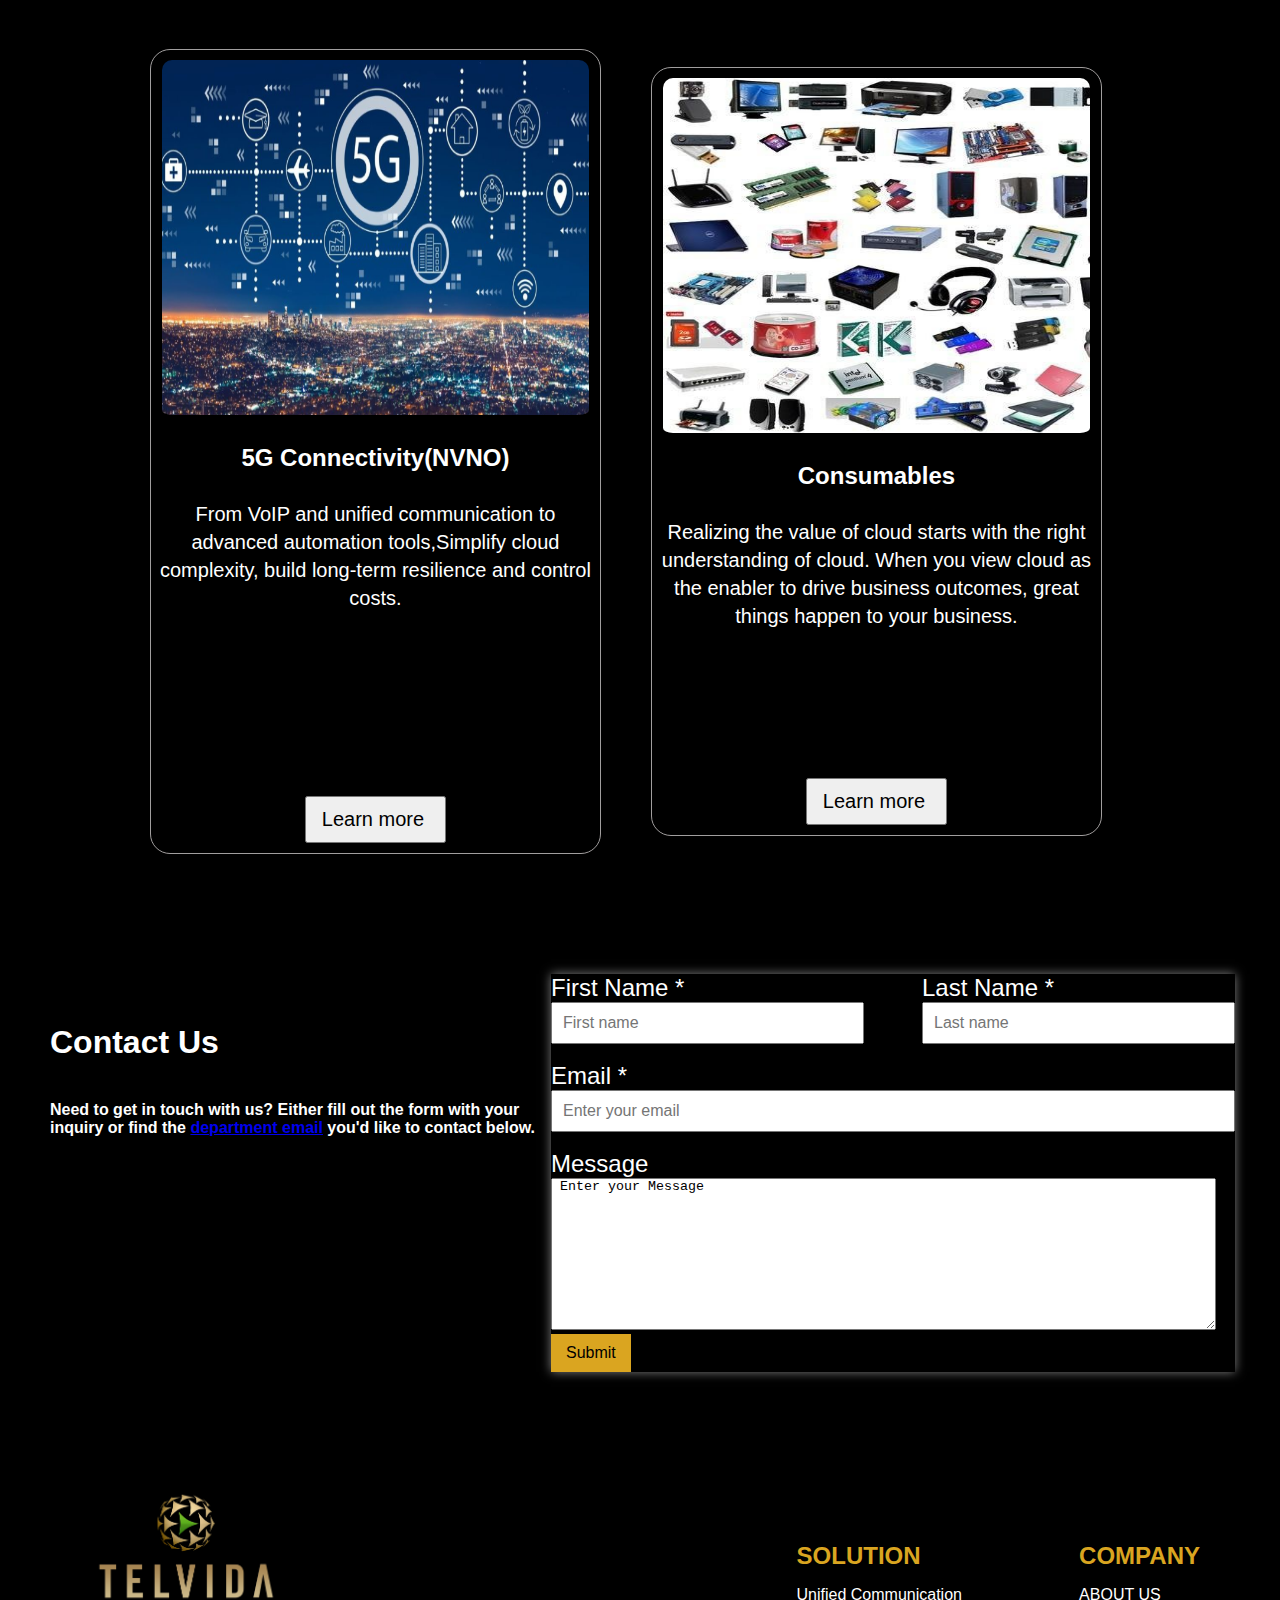
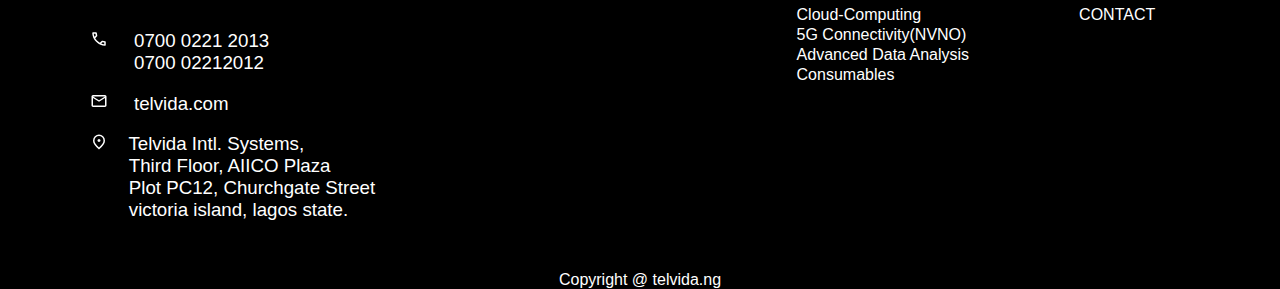
<file: cloud-computing.html>
<!DOCTYPE html>
<html lang="en">
<head>
    <meta charset="UTF-8">
    <meta name="viewport" content="width=device-width, initial-scale=1.0">
    <title>Your Website Title</title>
    <link rel="stylesheet" href="service.css">
    <link rel="stylesheet" href="responsive.css">
</head>
<style>

</style>
<body class="main-body">
  <div class="whole-body">
    <div class="" >
        <header>
            <div><A href="index.html"><img  src="image.png"></A></div>
            <input type="checkbox" id="check">
              <label for="check" class="checkbtn">
                <i class="fas fa-bars"></i>
              </label>
              <div class="big-scrn-navbar">
                <nav>
                  <ul class="nav-links">
                    <li class="nav-link" >
                      <a href="index.html">HOME</a>
                      </li>
                          <li class="nav-link service">
                            <a href="#PRODUCT">SOLUTION</a>
                            <ul class="dropdown">
                          <li><a href="Unified communication.HTML">Unified Communication</a></li>
                          <li><a href="cloud-computing.html">Cloud-Computing</a></li>
                          <li><a href="5G Connectivity(NVNO).html">5G Connectivity(NVNO)</a> </li>
                          <li><a href="Advanced Data Analysis.html">Advanced Data Analysis</a> </li>
                          <li><a href="Consumables.html">Consumables</a> </li>
                            </ul>
                          </li>
                          <li class="nav-link "> 
                          <a href="aboutus.html">ABOUT US</a></li>
                          <li class="nav-link "><a href="#CONTACTUS">CONTACT US</a></li>
                          <li class="nav-link" >
                    <a href="home.html">sign in</a>
                    </li>
                    
                  </ul>
                </nav>
          </div>
        </div>
          <div class="CLOUD-body">
            <h1>CLOUD-COMPUTING</h1>
          </div>
          <div>
            <h1 class="h1-CLOUD-COMPUTING">CLOUD-COMPUTING</h1>
            <h5 class="h5-CLOUD-COMPUTING">Lorem ipsum dolor, sit amet consectetur adipisicing elit. Eum cumque mollitia fugiat ex doloremque dolores amet quo eaque labore, 
              alias minus tempore quia officiis similique. Perferendis, optio laborum? Explicabo, aliquid.
               Lorem ipsum dolor sit amet consectetur, adipisicing elit. Quasi ducimus, recusandae est tempore, obcaecati laboriosam, 
              molestiae sapiente at modi vel totam non! Impedit fugiat alias expedita? Ipsum eos esse aut?
            Lorem ipsum dolor sit, amet consectetur adipisicing elit. Ullam enim consectetur assumenda obcaecati quas placeat ab accusamus? 
            Facere ea, doloremque, ipsam ratione vero quas recusandae animi dignissimos, ipsa dolores provident?</h5>
          </div>
          <h1 class="h1-product">PRODUCT</h1><br>
          <div class="cloud-product">
            <div class="product">
              <img src="database.png">
              <h3>Database management</h3>
            </div>
            <div class="product">
              <img src="networking.png">
              <h3>Networking</h3>
            </div>
            <div class="product">
              <img src="storage.png">
              <h3>Storages</h3>
            </div>
            
            <div class="product">
              <img src="analysys.png">
              <h3>Software Analytics</h3>
            </div>
          </div><br>
          
          <DIV class="othersolution">
            <h1>OTHER SOLUTION</h1>
            <div class="sec-body-solution">
              <div class="sec-body-unified">
                <img class="productimg" src="handuni.png">
                <h2>Unified Communication</h2><br>
                <h4>Build a smarter, more efficient organization. Drive transformation, optimization and automation for your organization with 
                  our intelligent network as a service (NaaS) infrastructure.</h4><br>
                  <a href="unified communication.HTML"><button>Learn more</button></a>
              </div>
              <div class="sec-body-unified">
                <img class="productimg" src="analysis.png">
                <h2>Advanced Data Analysis</h2><br>
                <h4>Build a smarter, more efficient organization. Drive transformation, optimization and automation for your organization with 
                  our intelligent network as a service (NaaS) infrastructure. </h4><br>
                  <a href="Advanced Data Analysis.html"><button>Learn more</button></a>
              </div>
            </div>
            <div class="sec-body-solution">
              <div class="sec-body-unified ">
                <img class="productimg" src="5g.png">
                <h2>5G Connectivity(NVNO)</h2><br>
                <h4>From VoIP and unified communication to advanced automation tools,Simplify cloud complexity,
                  build long-term resilience and control costs.</h4><br><BR><BR>
                  <a href="5G Connectivity(NVNO).html"><button>Learn more</button></a>
                </div>
              <div class="sec-body-unified">
                <img class="productimg" src="consumable.png">
                <h2>Consumables</h2><br>
                <h4 class="text">Realizing the value of cloud starts with the right understanding of cloud. When you view cloud as 
                  the enabler to drive business outcomes, great things happen to your business.</h4><br>
                  <a href="Consumables.html"><button>Learn more</button></a><br>
              </div>
            </div>    
            </DIV>
          
          <div class="contactus">
            <div>
              <h1 id="CONTACTUS">Contact Us</h1>
              <h4>Need to get in touch with us? Either fill out the form with your inquiry or 
                find the <a href="h">department email</a> you'd like to contact below.
              </h4>
            </div>
            <div class="form">
              <form action="result.html" method="get">
                <div class="form1">
                  <div>
                  <label>First Name *</label><br>
                  <input type="text" size="30" placeholder="First name">&nbsp;&nbsp;&nbsp;&nbsp;
                  </div>
                  <div>
                  <label>Last Name *</label><br>
                  <input  type="text" size="30" placeholder="Last name">
                  </div>
                </div><br>
                <label>Email *</label><br>
                <input type="email" size="70" placeholder="Enter your email">
                <br><br>
                <label>Message</label><br>
                <textarea rows="10" cols="81" > Enter your Message </textarea><br>
                <input class="labelinput" type="submit"
                 placeholder="Submit">
              </form>
            
          </div>
          </div>
          <div class="lastbody">
            <div class="lastbody-flex"><br><br>
              <img src="image.png"><br><br>
              <div class="Contact-flex">
                <svg xmlns="http://www.w3.org/2000/svg" height="18px" viewBox="0 -960 960 960" width="18px" fill="#FFFFFF"><path d="M798-120q-125 0-247-54.5T329-329Q229-429 174.5-551T120-798q0-18 12-30t30-12h162q14 0 25 9.5t13 22.5l26 140q2 16-1 27t-11 19l-97 98q20 37 47.5 71.5T387-386q31 31 65 57.5t72 48.5l94-94q9-9 23.5-13.5T670-390l138 28q14 4 23 14.5t9 23.5v162q0 18-12 30t-30 12ZM241-600l66-66-17-94h-89q5 41 14 81t26 79Zm358 358q39 17 79.5 27t81.5 13v-88l-94-19-67 67ZM241-600Zm358 358Z"/></svg>
              <h3> &nbsp; &nbsp; &nbsp;0700 0221 2013<BR> &nbsp; &nbsp; &nbsp;0700 02212012 </h3><br>
                </div><br>
              <h3 class="tel"><svg xmlns="http://www.w3.org/2000/svg" height="18px" viewBox="0 -960 960 960" width="18px" fill="#FFFFFF"><path d="M160-160q-33 0-56.5-23.5T80-240v-480q0-33 23.5-56.5T160-800h640q33 0 56.5 23.5T880-720v480q0 33-23.5 56.5T800-160H160Zm320-280L160-640v400h640v-400L480-440Zm0-80 320-200H160l320 200ZM160-640v-80 480-400Z"/></svg>
                &nbsp; &nbsp; telvida.com</h3><br>
                <div class="addressflex">
                  <svg xmlns="http://www.w3.org/2000/svg" height="18px" viewBox="0 -960 960 960" width="18px" fill="#FFFFFF"><path d="M480-480q33 0 56.5-23.5T560-560q0-33-23.5-56.5T480-640q-33 0-56.5 23.5T400-560q0 33 23.5 56.5T480-480Zm0 294q122-112 181-203.5T720-552q0-109-69.5-178.5T480-800q-101 0-170.5 69.5T240-552q0 71 59 162.5T480-186Zm0 106Q319-217 239.5-334.5T160-552q0-150 96.5-239T480-880q127 0 223.5 89T800-552q0 100-79.5 217.5T480-80Zm0-480Z"/></svg>
              <h3> &nbsp; &nbsp; Telvida Intl. Systems,<br>
                &nbsp;&nbsp;&nbsp;&nbsp;Third Floor, AIICO Plaza
                <br>&nbsp;&nbsp;&nbsp;&nbsp;Plot PC12, Churchgate Street<br>
                   &nbsp;&nbsp;&nbsp;&nbsp;victoria island, lagos state.</h3>
            </div>
          </div>
            
              <div class="lastbody-nav">                       
                <div class="lastbody-flex middle">
                  <h2>SOLUTION</h2>
                  <ul>
                    <li><a href="Unified communication.HTML">Unified Communication</a></li>
                    <li><a href="cloud-computing.html">Cloud-Computing</a></li>
                    <li><a href="5G Connectivity(NVNO).html">5G Connectivity(NVNO)</a> </li>
                    <li><a href="Advanced Data Analysis.html">Advanced Data Analysis</a> </li>
                    <li><a href="Consumables.html">Consumables</a> </li>
                   </ul>
                  
                </div>
                <div class="lastbody-flex middle">
                  <h2>COMPANY</h2>
                  <ul>
                   <a href="index.html"><li>ABOUT US</li></a>
                   <a href="index.html"><li>CONTACT</li></a>
                  </ul>
                </div>
                <div></div>
              </div>  
          </div>
          <div class="Copyright">
            <h4>Copyright @ telvida.ng</h4>
            <div class="font">
              <i class="fa fa-facebook" style="font-size:36px"></i>
              <i class='fab fa-twitter-square' style='font-size:36px'></i>
              <i class="fa fa-instagram" style="font-size:36px"></i>
              <i class='fab fa-linkedin' style='font-size:36px'></i>
            </div>
          </div>
   </body>
   </html>
</file>
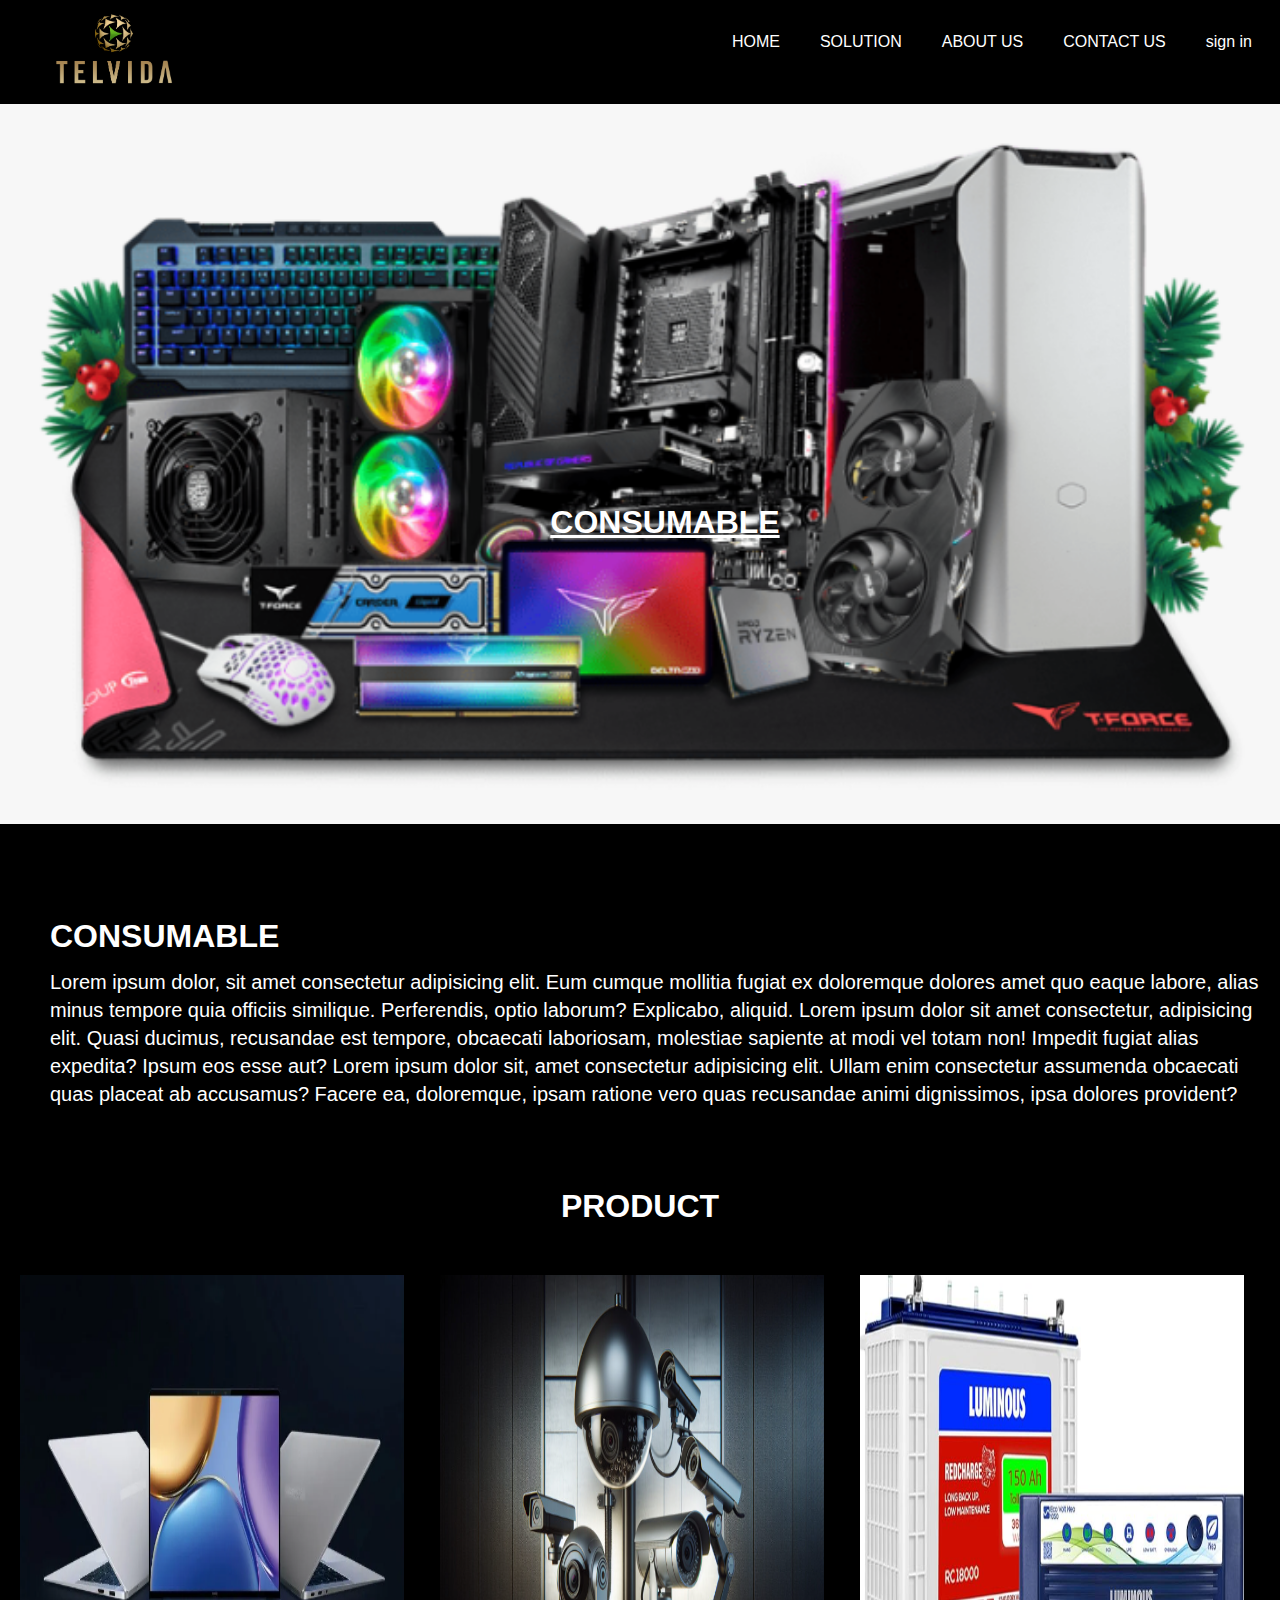
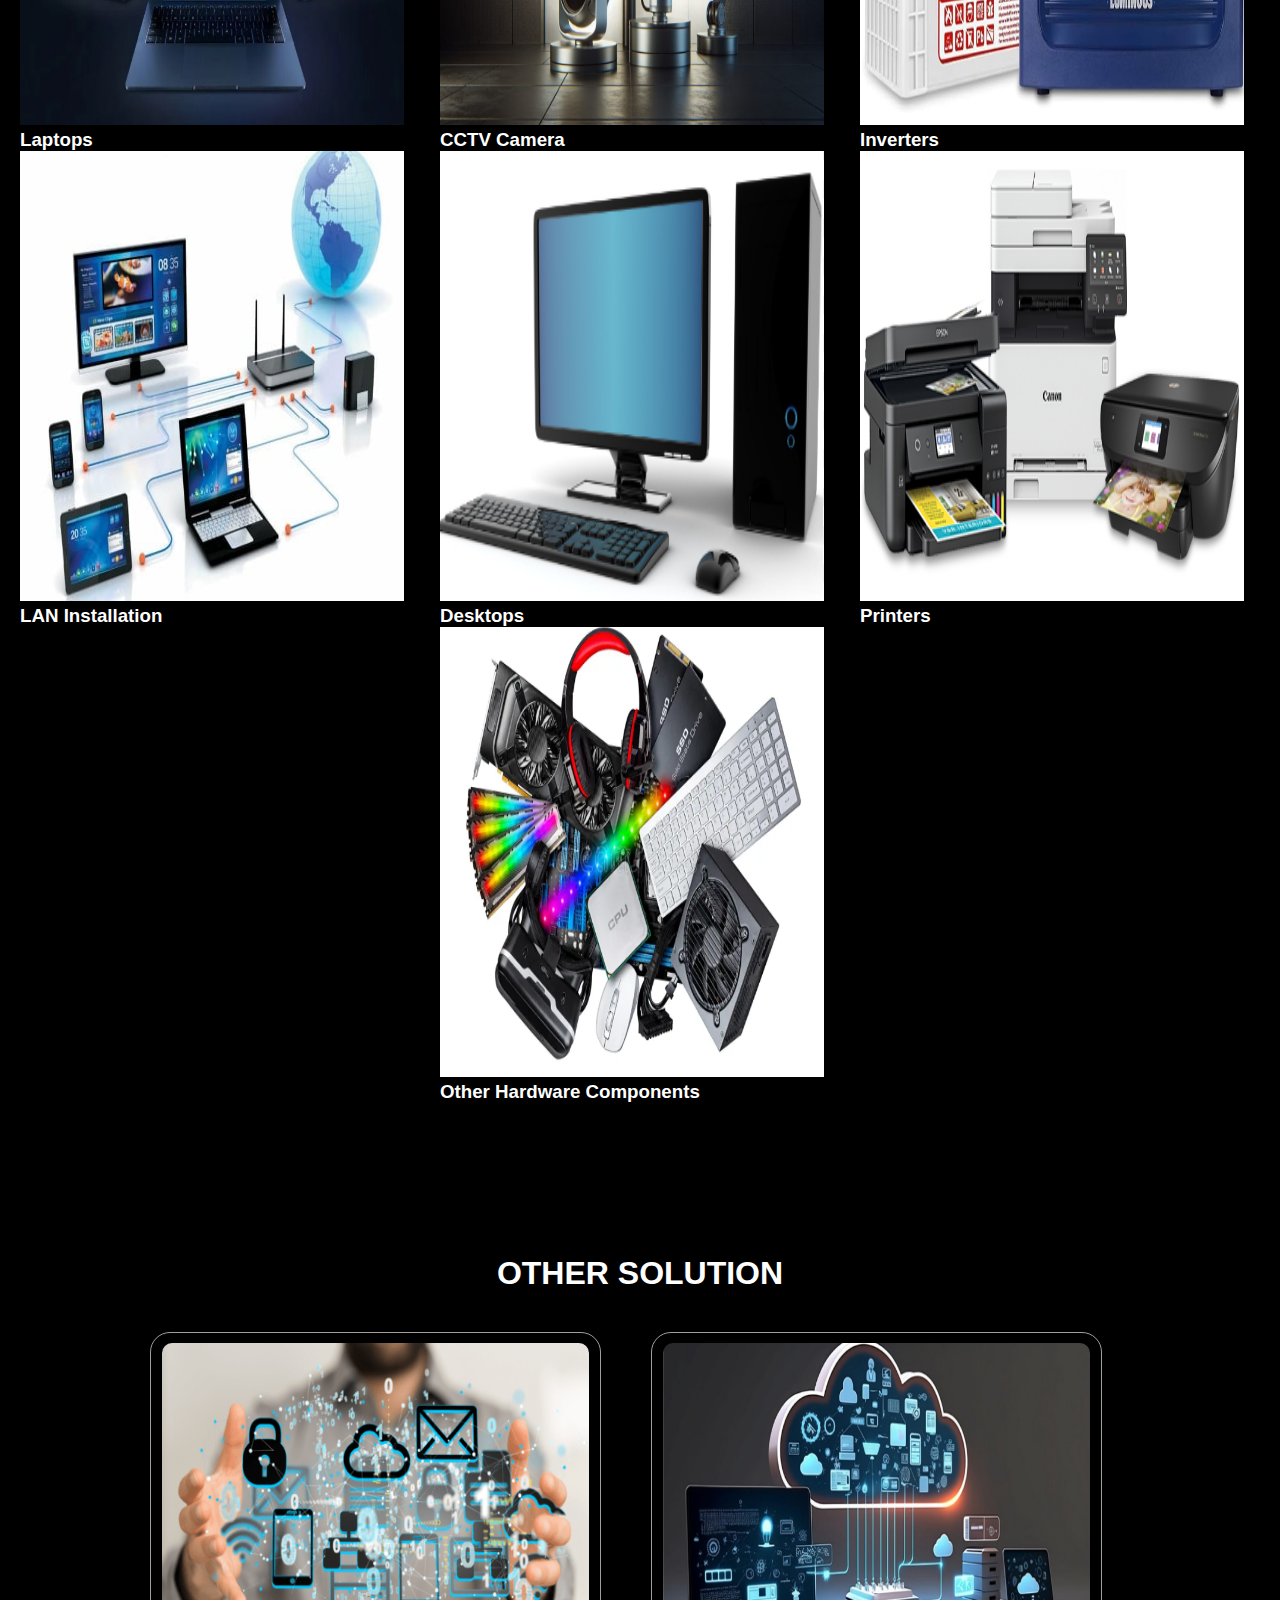
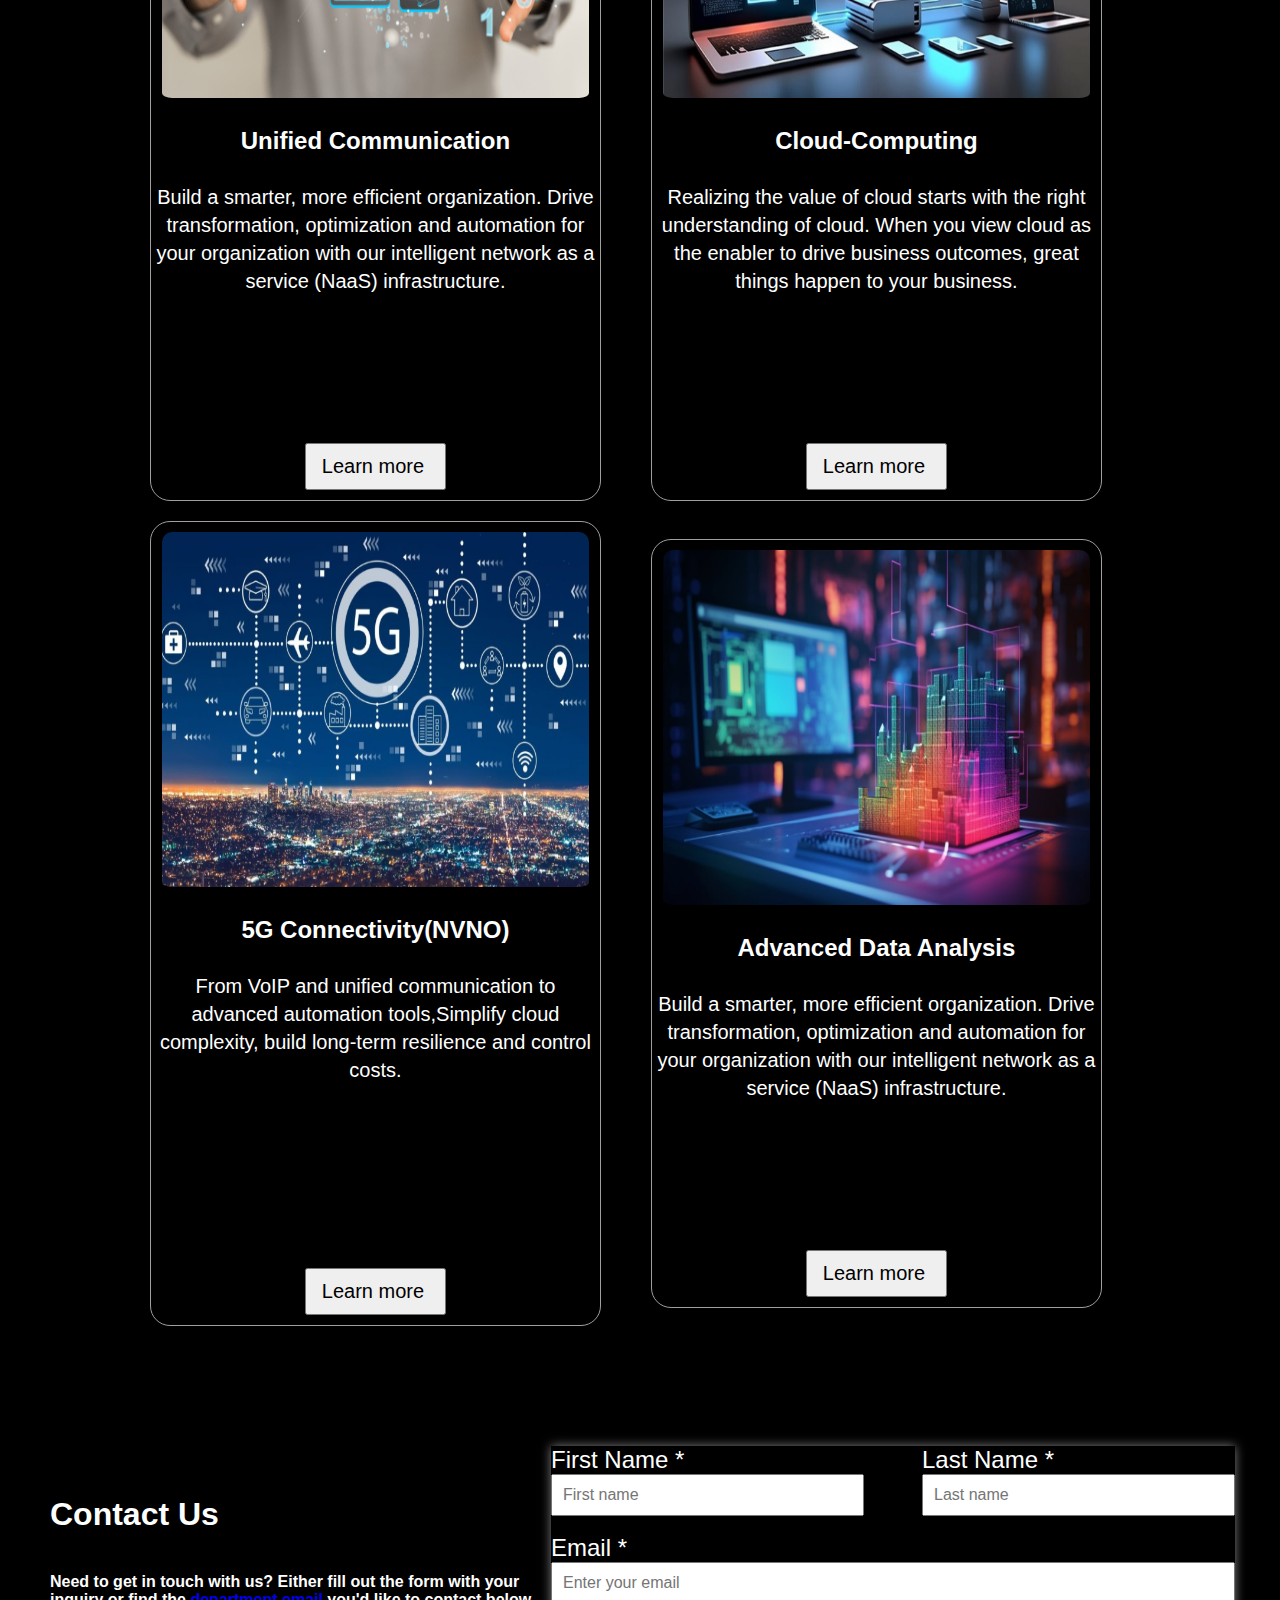
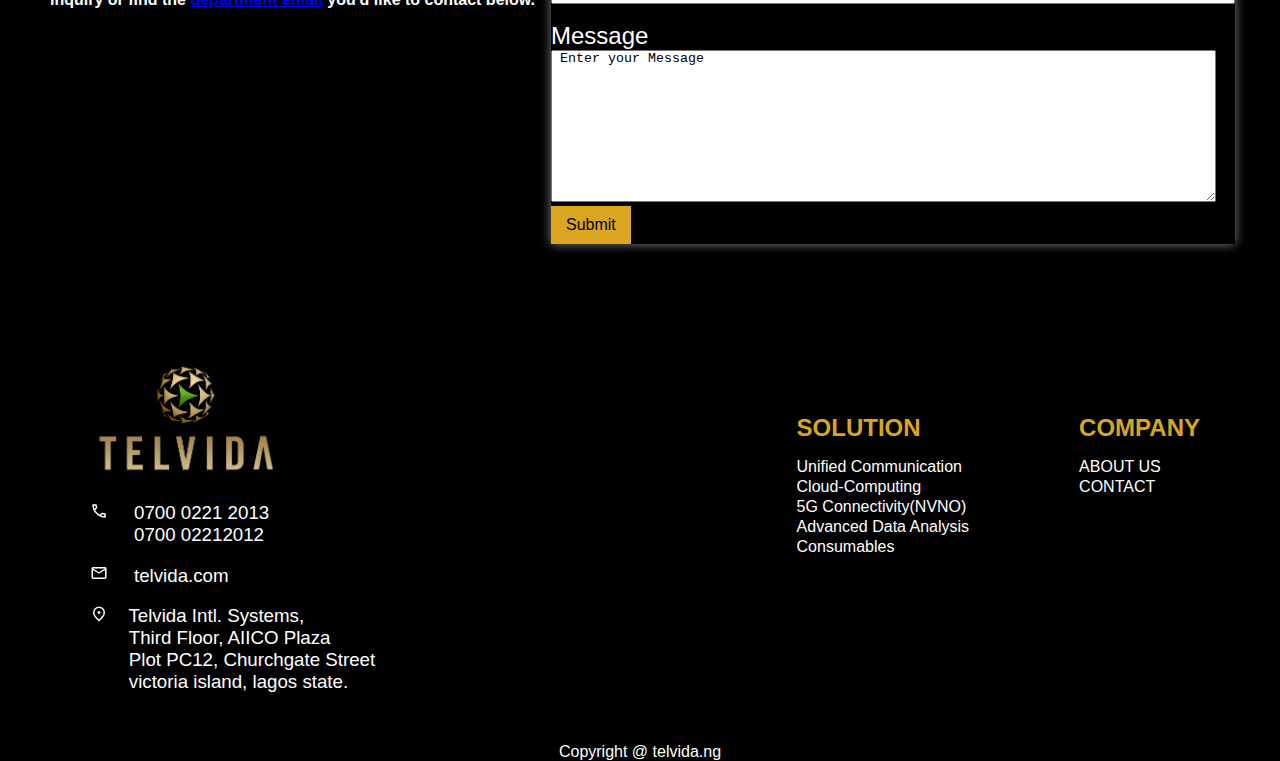
<file: Consumables.html>
<!DOCTYPE html>
<html lang="en">
<head>
    <meta charset="UTF-8">
    <meta name="viewport" content="width=device-width, initial-scale=1.0">
    <title>Your Website Title</title>
    <link rel="stylesheet" href="service.css">
    <link rel="stylesheet" href="responsive.css">
</head>
<style>

</style>
<body >
  <body class="main-body">
    <div class="whole-body">
    <div class="div-head" >
        <header>
            <div><A href="index.html"><img  src="image.png"></A></div>
            <input type="checkbox" id="check">
              <label for="check" class="checkbtn">
                <i class="fas fa-bars"></i>
              </label>
              <div class="big-scrn-navbar">
                <nav>
                  <ul class="nav-links">
                    <li class="nav-link" >
                      <a href="index.html">HOME</a>
                      </li>
                          <li class="nav-link service">
                            <a href="#PRODUCT">SOLUTION</a>
                            <ul class="dropdown">
                          <li><a href="Unified communication.HTML">Unified Communication</a></li>
                          <li><a href="cloud-computing.html">Cloud-Computing</a></li>
                          <li><a href="5G Connectivity(NVNO).html">5G Connectivity(NVNO)</a> </li>
                          <li><a href="Advanced Data Analysis.html">Advanced Data Analysis</a> </li>
                          <li><a href="Consumables.html">Consumables</a> </li>
                            </ul>
                          </li>
                          <li class="nav-link "> 
                          <a href="aboutus.html">ABOUT US</a></li>
                          <li class="nav-link "><a href="#CONTACTUS">CONTACT US</a></li>
                          <li class="nav-link" >
                    <a href="home.html">sign in</a>
                    </li>
                    
                  </ul>
                </nav>
          </div>
        </div>
          <div class="CONSUMABLE-body">
            <h1>CONSUMABLE</h1>
          </div>
          <div>
            <h1 class="h1-CONSUMABLE">CONSUMABLE</h1>
            <h5 class="h5-CONSUMABLE">Lorem ipsum dolor, sit amet consectetur adipisicing elit. Eum cumque mollitia fugiat ex doloremque dolores amet quo eaque labore, 
              alias minus tempore quia officiis similique. Perferendis, optio laborum? Explicabo, aliquid.
               Lorem ipsum dolor sit amet consectetur, adipisicing elit. Quasi ducimus, recusandae est tempore, obcaecati laboriosam, 
              molestiae sapiente at modi vel totam non! Impedit fugiat alias expedita? Ipsum eos esse aut?
            Lorem ipsum dolor sit, amet consectetur adipisicing elit. Ullam enim consectetur assumenda obcaecati quas placeat ab accusamus? 
            Facere ea, doloremque, ipsam ratione vero quas recusandae animi dignissimos, ipsa dolores provident?</h5>
          </div>
          <h1 class="h1-product">PRODUCT</h1>
          <div class="consumable-product">
            <div class="product" >
              <img src="laptop.png" alt="">
            <h3 >Laptops</h3>
            </div>
            <div class="product">
              <img src="cctv.png" alt="">
            <h3>CCTV Camera</h3>
            </div>
            <div class="product" >
              <img src="inverter.png" alt="">
            <h3>Inverters</h3>
            </div>
            <div class="product">
              <img src="laninstallation.png" alt="">
            <h3>LAN Installation</h3>
            </div>
            <div class="product">
              <img src="DESKTOP2.png" alt="">
            <h3>Desktops</h3>
            </div>
            <div class="product">
              <img src="printer.png" alt="">
            <h3>Printers</h3>
            </div><br>
            <div class="product">
              <img src="otherhardware.png" alt="">
            <h3>Other Hardware Components</h3>
            </div><br>
              </div>
          </div><BR><BR><BR><BR>
          <DIV class="othersolution">
            <h1>OTHER SOLUTION</h1>
            <div class="sec-body-solution">
              <div class="sec-body-unified">
                <img class="productimg" src="handuni.png">
                <h2>Unified Communication</h2><br>
                <h4>Build a smarter, more efficient organization. Drive transformation, optimization and automation for your organization with 
                  our intelligent network as a service (NaaS) infrastructure.</h4><br>
                  <a href="unified communication.HTML"><button>Learn more</button></a>
              </div>
              <div class="sec-body-unified">
                <img class="productimg" src="cloud computing.png">
                <h2>Cloud-Computing</h2><br>
                <h4 class="text">Realizing the value of cloud starts with the right understanding of cloud. When you view cloud as 
                  the enabler to drive business outcomes, great things happen to your business.</h4><br>
                  <a href="cloud-computing.html"><button>Learn more</button></a><br>
              </div>
            
            
            <div class="sec-body-unified ">
              <img class="productimg" src="5g.png">
              <h2>5G Connectivity(NVNO)</h2><br>
              <h4>From VoIP and unified communication to advanced automation tools,Simplify cloud complexity,
                build long-term resilience and control costs.</h4><br><BR><BR>
                <a href="5G Connectivity(NVNO).html"><button>Learn more</button></a>
              </div>
              <div class="sec-body-unified">
                <img class="productimg" src="analysis.png">
                <h2>Advanced Data Analysis</h2><br>
                <h4>Build a smarter, more efficient organization. Drive transformation, optimization and automation for your organization with 
                  our intelligent network as a service (NaaS) infrastructure. </h4><br>
                  <a href="Advanced Data Analysis.html"><button>Learn more</button></a>
              </div>
          </div>    
        </DIV>
          
          <div class="contactus">
            <div>
              <h1 id="CONTACTUS">Contact Us</h1>
              <h4>Need to get in touch with us? Either fill out the form with your inquiry or 
                find the <a href="h">department email</a> you'd like to contact below.
              </h4>
            </div>
            <div class="form">
              <form action="result.html" method="get">
                <div class="form1">
                  <div>
                  <label>First Name *</label><br>
                  <input type="text" size="30" placeholder="First name">&nbsp;&nbsp;&nbsp;&nbsp;
                  </div>
                  <div>
                  <label>Last Name *</label><br>
                  <input  type="text" size="30" placeholder="Last name">
                  </div>
                </div><br>
                <label>Email *</label><br>
                <input type="email" size="70" placeholder="Enter your email">
                <br><br>
                <label>Message</label><br>
                <textarea rows="10" cols="81" > Enter your Message </textarea><br>
                <input class="labelinput" type="submit"
                 placeholder="Submit">
              </form>
            
          </div>
          </div>
          <div class="lastbody">
            <div class="lastbody-flex"><br><br>
              <img src="image.png"><br><br>
              <div class="Contact-flex">
                <svg xmlns="http://www.w3.org/2000/svg" height="18px" viewBox="0 -960 960 960" width="18px" fill="#FFFFFF"><path d="M798-120q-125 0-247-54.5T329-329Q229-429 174.5-551T120-798q0-18 12-30t30-12h162q14 0 25 9.5t13 22.5l26 140q2 16-1 27t-11 19l-97 98q20 37 47.5 71.5T387-386q31 31 65 57.5t72 48.5l94-94q9-9 23.5-13.5T670-390l138 28q14 4 23 14.5t9 23.5v162q0 18-12 30t-30 12ZM241-600l66-66-17-94h-89q5 41 14 81t26 79Zm358 358q39 17 79.5 27t81.5 13v-88l-94-19-67 67ZM241-600Zm358 358Z"/></svg>
              <h3> &nbsp; &nbsp; &nbsp;0700 0221 2013<BR> &nbsp; &nbsp; &nbsp;0700 02212012 </h3><br>
                </div><br>
              <h3 class="tel"><svg xmlns="http://www.w3.org/2000/svg" height="18px" viewBox="0 -960 960 960" width="18px" fill="#FFFFFF"><path d="M160-160q-33 0-56.5-23.5T80-240v-480q0-33 23.5-56.5T160-800h640q33 0 56.5 23.5T880-720v480q0 33-23.5 56.5T800-160H160Zm320-280L160-640v400h640v-400L480-440Zm0-80 320-200H160l320 200ZM160-640v-80 480-400Z"/></svg>
                &nbsp; &nbsp; telvida.com</h3><br>
                <div class="addressflex">
                  <svg xmlns="http://www.w3.org/2000/svg" height="18px" viewBox="0 -960 960 960" width="18px" fill="#FFFFFF"><path d="M480-480q33 0 56.5-23.5T560-560q0-33-23.5-56.5T480-640q-33 0-56.5 23.5T400-560q0 33 23.5 56.5T480-480Zm0 294q122-112 181-203.5T720-552q0-109-69.5-178.5T480-800q-101 0-170.5 69.5T240-552q0 71 59 162.5T480-186Zm0 106Q319-217 239.5-334.5T160-552q0-150 96.5-239T480-880q127 0 223.5 89T800-552q0 100-79.5 217.5T480-80Zm0-480Z"/></svg>
              <h3> &nbsp; &nbsp; Telvida Intl. Systems,<br>
                &nbsp;&nbsp;&nbsp;&nbsp;Third Floor, AIICO Plaza
                <br>&nbsp;&nbsp;&nbsp;&nbsp;Plot PC12, Churchgate Street<br>
                   &nbsp;&nbsp;&nbsp;&nbsp;victoria island, lagos state.</h3>
            </div>
          </div>
            
              <div class="lastbody-nav">                       
                <div class="lastbody-flex middle">
                  <h2>SOLUTION</h2>
                  <ul>
                    <li><a href="Unified communication.HTML">Unified Communication</a></li>
                    <li><a href="cloud-computing.html">Cloud-Computing</a></li>
                    <li><a href="5G Connectivity(NVNO).html">5G Connectivity(NVNO)</a> </li>
                    <li><a href="Advanced Data Analysis.html">Advanced Data Analysis</a> </li>
                    <li><a href="Consumables.html">Consumables</a> </li>
                   </ul>
                  
                </div>
                <div class="lastbody-flex middle">
                  <h2>COMPANY</h2>
                  <ul>
                   <a href="index.html"><li>ABOUT US</li></a>
                   <a href="index.html"><li>CONTACT</li></a>
                  </ul>
                </div>
                <div></div>
              </div>  
          </div>
          <div class="Copyright">
            <h4>Copyright @ telvida.ng</h4>
            <div class="font">
              <i class="fa fa-facebook" style="font-size:36px"></i>
              <i class='fab fa-twitter-square' style='font-size:36px'></i>
              <i class="fa fa-instagram" style="font-size:36px"></i>
              <i class='fab fa-linkedin' style='font-size:36px'></i>
            </div>
          </div>
        </div>
   </body>
   </html>
</file>
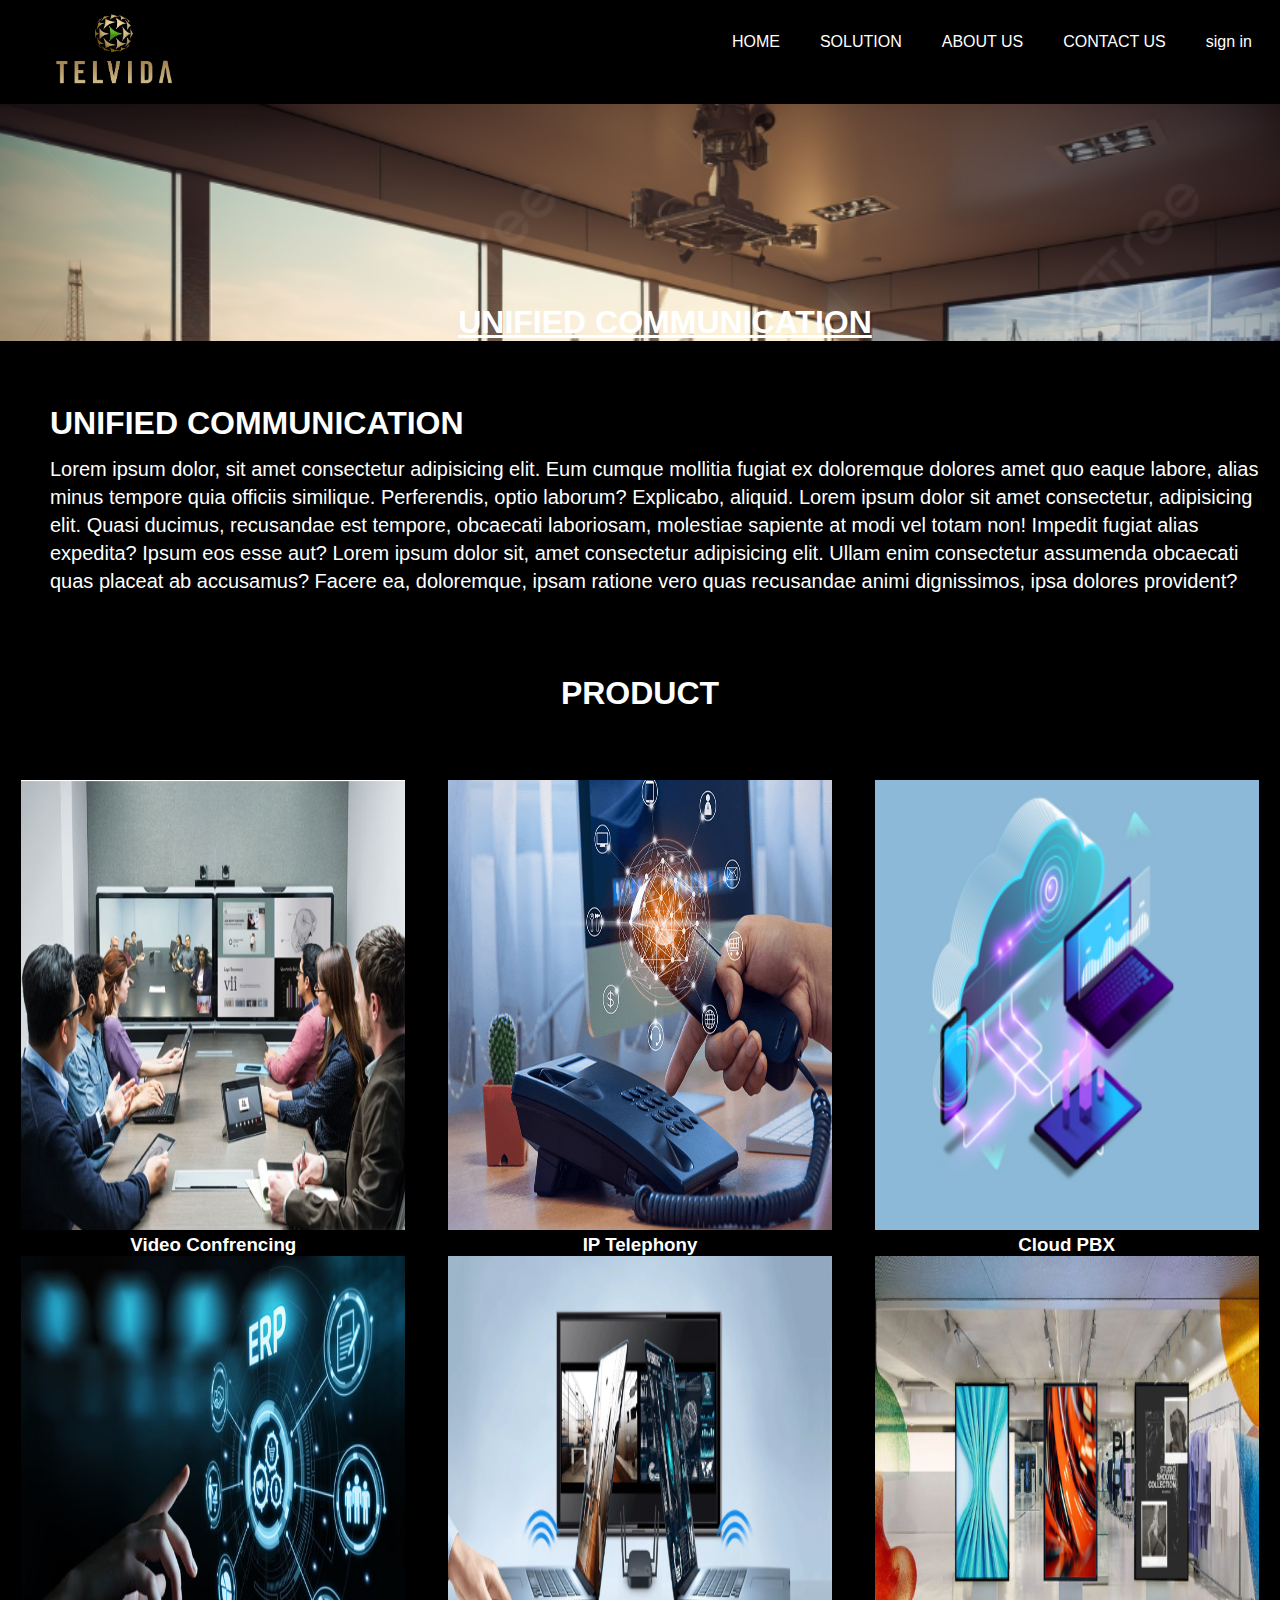
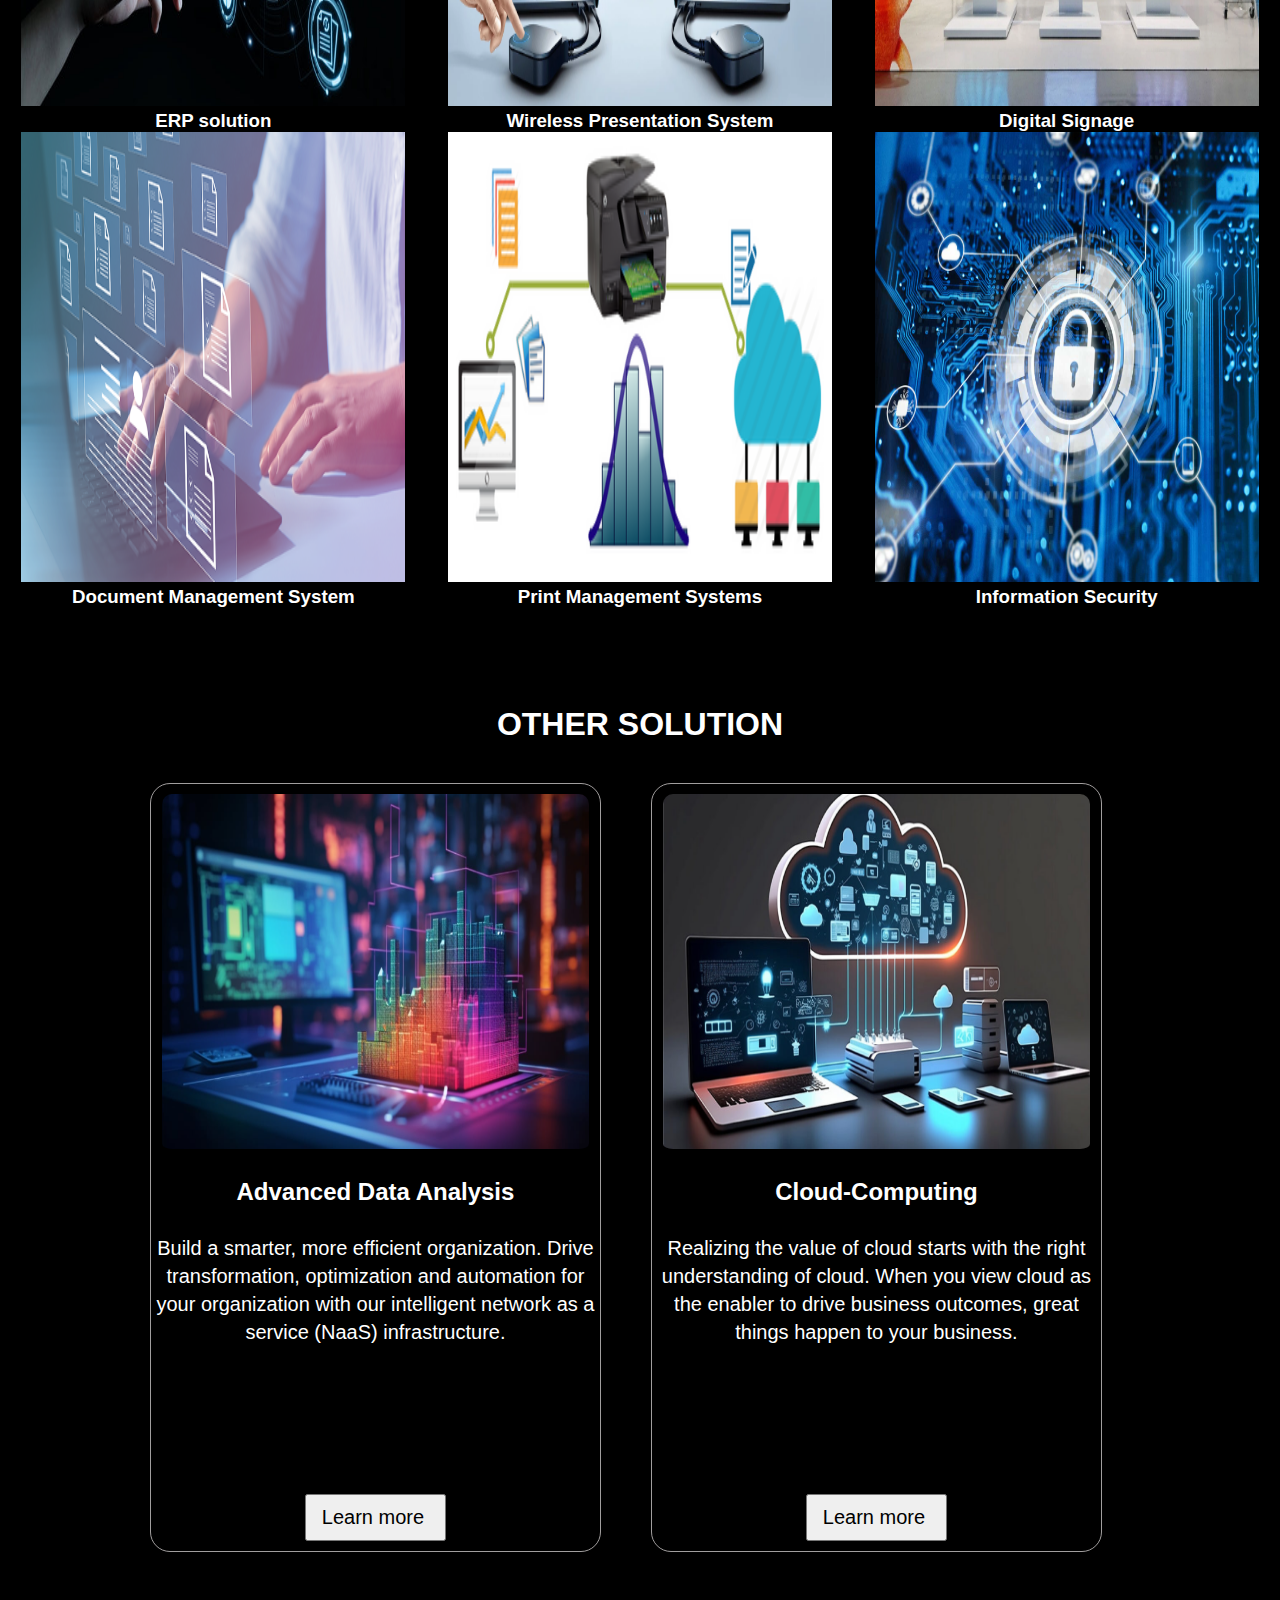
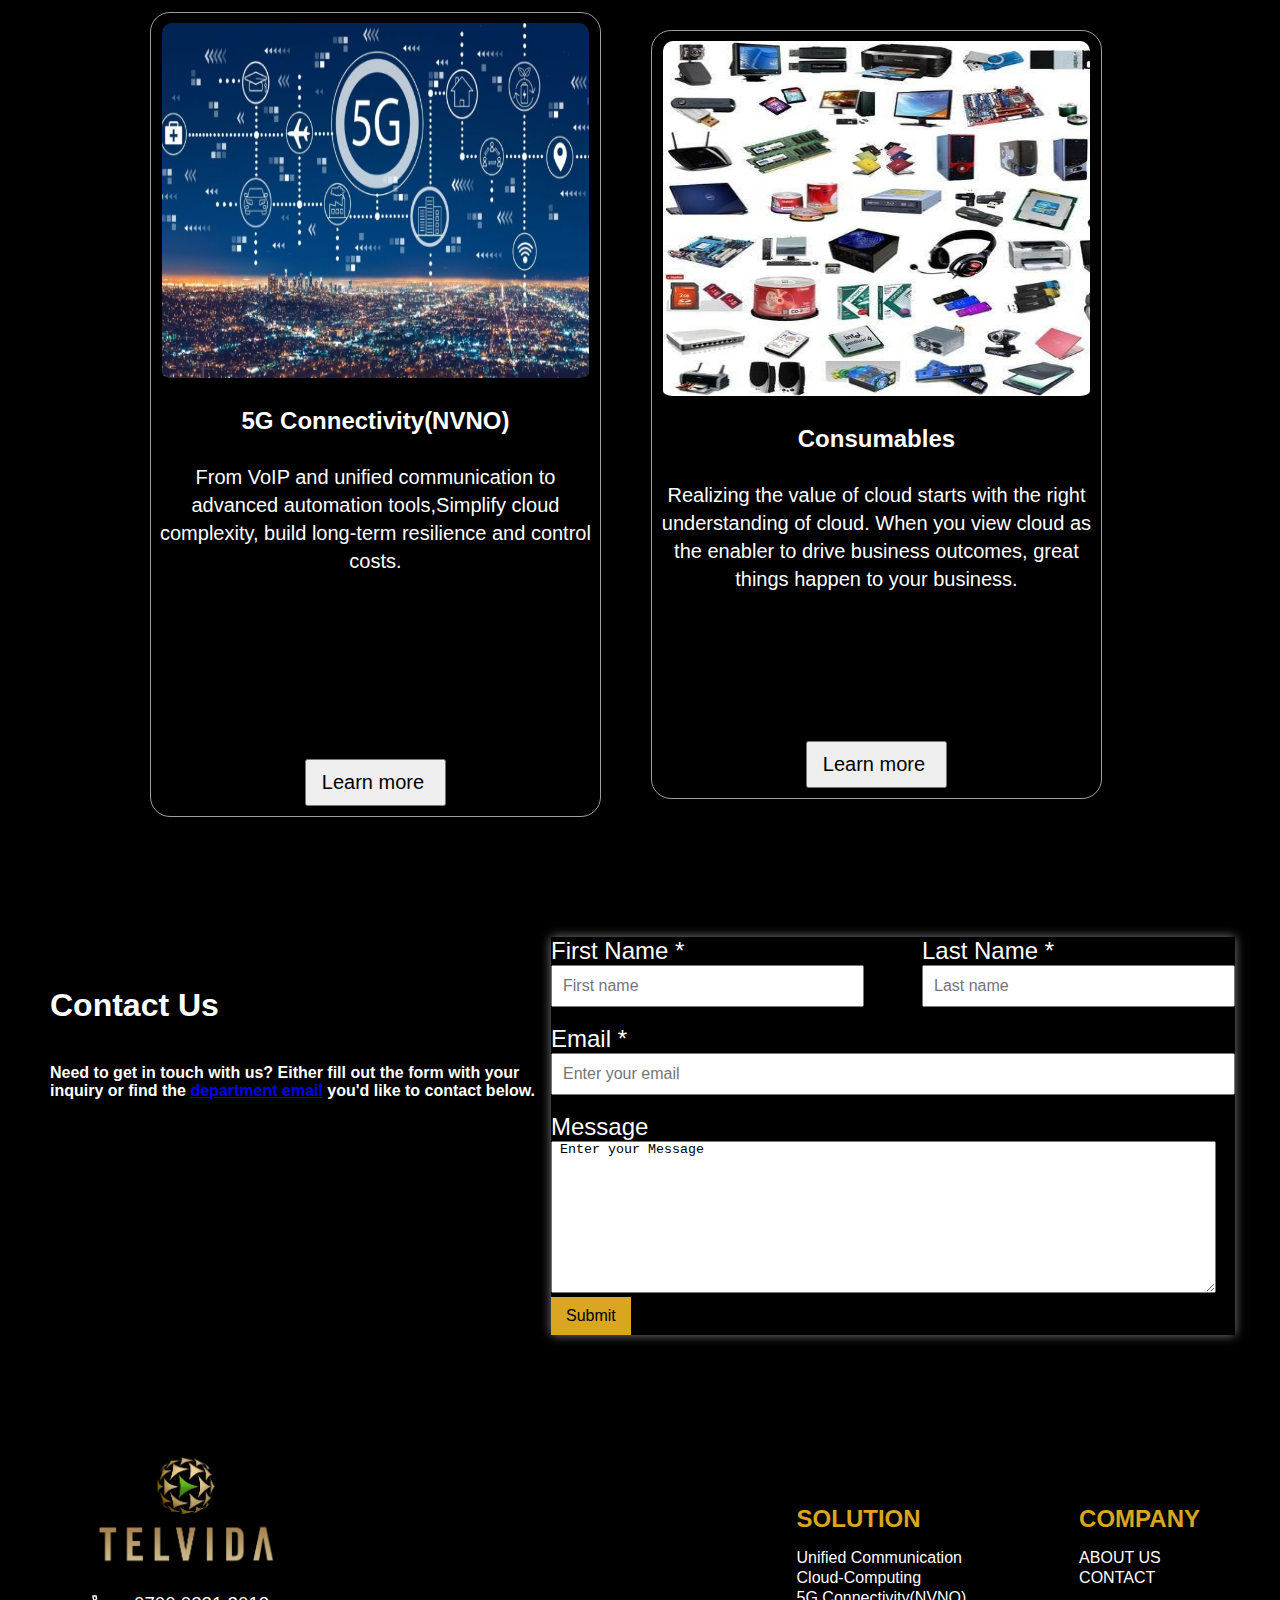
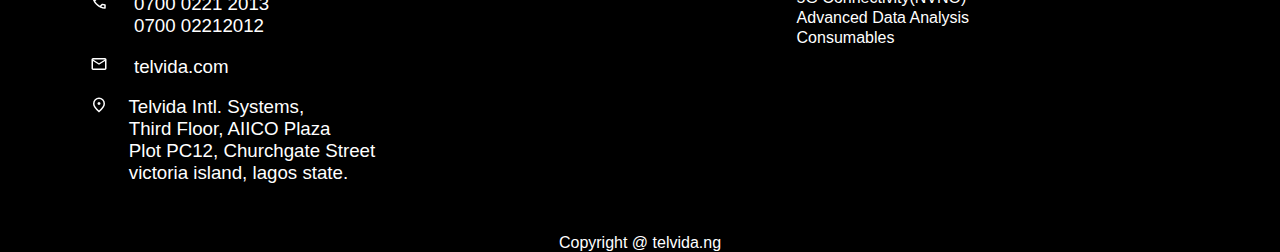
<file: Unified communication.HTML>
<!DOCTYPE html>
<html lang="en">
<head>
    <meta charset="UTF-8">
    <meta name="viewport" content="width=device-width, initial-scale=1.0">
    <title>Your Website Title</title>
    <link rel="stylesheet" media='screen' href="service.css">
    <link rel="stylesheet" media='screen' href="responsive.css">
  
</head>
<style>

</style>
<body class="main-body">
  <div class="whole-body">
    <div class="" >
        <header>
            <div><A href="index.html"><img  src="image.png"></A></div>
            <input type="checkbox" id="check">
              <label for="check" class="checkbtn">
                <i class="fas fa-bars"></i>
              </label>
              <div class="big-scrn-navbar">
                <nav>
                  <ul class="nav-links">
                    <li class="nav-link" >
                      <a href="index.html">HOME</a>
                      </li>
                          <li class="nav-link service">
                            <a href="#PRODUCT">SOLUTION</a>
                            <ul class="dropdown">
                          <li><a href="Unified communication.HTML">Unified Communication</a></li>
                          <li><a href="cloud-computing.html">Cloud-Computing</a></li>
                          <li><a href="5G Connectivity(NVNO).html">5G Connectivity(NVNO)</a> </li>
                          <li><a href="Advanced Data Analysis.html">Advanced Data Analysis</a> </li>
                          <li><a href="Consumables.html">Consumables</a> </li>
                            </ul>
                          </li>
                          <li class="nav-link "> 
                          <a href="aboutus.html">ABOUT US</a></li>
                          <li class="nav-link "><a href="#CONTACTUS">CONTACT US</a></li>
                          <li class="nav-link" >
                    <a href="home.html">sign in</a>
                    </li>
                    
                  </ul>
                </nav>
          </div>
        </div>
          <div class="unified-body">
            <h1>UNIFIED COMMUNICATION</h1>
          </div>
          <div>
            <h1 class="h1-Unified-Communication">UNIFIED COMMUNICATION</h1>
            <h5 class="h5-Unified-Communication">Lorem ipsum dolor, sit amet consectetur adipisicing elit. Eum cumque mollitia fugiat ex doloremque dolores amet quo eaque labore, 
              alias minus tempore quia officiis similique. Perferendis, optio laborum? Explicabo, aliquid.
               Lorem ipsum dolor sit amet consectetur, adipisicing elit. Quasi ducimus, recusandae est tempore, obcaecati laboriosam, 
              molestiae sapiente at modi vel totam non! Impedit fugiat alias expedita? Ipsum eos esse aut?
            Lorem ipsum dolor sit, amet consectetur adipisicing elit. Ullam enim consectetur assumenda obcaecati quas placeat ab accusamus? 
            Facere ea, doloremque, ipsam ratione vero quas recusandae animi dignissimos, ipsa dolores provident?</h5>
          </div>
          <h1 class="h1-product">PRODUCT</h1><br>
          <div class="Unifiedproduct">
            <div class="product" >
              <img src="videoconferencing.png" alt="videoconferencing">
             <h3 >Video Confrencing</h3>
            </div>
            <div class="product">
              <img src="iptelephony.png" alt="">
             <h3>IP Telephony</h3>
            </div>
            <div class="product" >
              <img src="cloudpbx.png" alt="">
             <h3>Cloud PBX</h3>
            </div>
            <div class="product">
              <img src="erp.png" alt="">
             <h3>ERP solution</h3>
            </div>
            <div class="product">
              <img src="wireless.png" alt="">
              <h3>Wireless Presentation System</h3>
            </div>
            <div class="product">
              <img src="digital signal.png" alt="">
              <h3>Digital Signage</h3>
            </div>
            <div class="product">
              <img src="document.png" alt="">
              <h3>Document Management System</h3>
            </div>
            <div class="product">
              <img src="print.png" alt="">
              <h3>Print Management Systems</h3>
            </div>
              <div class="product">
                <img src="informationsecurity.png" alt="">
                <h3>Information Security</h3>
              </div>
          </div>
          <br>
          <DIV class="othersolution">
            <h1>OTHER SOLUTION</h1>
            <div class="sec-body-solution">
              <div class="sec-body-unified solution">
                <img class="productimg" src="analysis.png">
                <h2>Advanced Data Analysis</h2><br>
                <h4>Build a smarter, more efficient organization. Drive transformation, optimization and automation for your organization with 
                  our intelligent network as a service (NaaS) infrastructure. </h4><br>
                  <a href="Advanced Data Analysis.html"><button>Learn more</button></a>
              </div>
              <div class="sec-body-unified solution">
                <img class="productimg" src="cloud computing.png">
                <h2>Cloud-Computing</h2><br>
                <h4 class="text">Realizing the value of cloud starts with the right understanding of cloud. When you view cloud as 
                  the enabler to drive business outcomes, great things happen to your business.</h4><br>
                  <a href="cloud-computing.html"><button>Learn more</button></a><br>
              </div>
            </div>
            <div class="sec-body-solution ">
              <div class="sec-body-unified solution">
                <img class="productimg" src="5g.png">
                <h2>5G Connectivity(NVNO)</h2><br>
                <h4>From VoIP and unified communication to advanced automation tools,Simplify cloud complexity,
                  build long-term resilience and control costs.</h4><br><BR><BR>
                  <a href="5G Connectivity(NVNO).html"><button>Learn more</button></a>
                </div>
               <div class="sec-body-unified solution">
                <img class="productimg" src="consumable.png">
                <h2>Consumables</h2><br>
                <h4 class="text">Realizing the value of cloud starts with the right understanding of cloud. When you view cloud as 
                  the enabler to drive business outcomes, great things happen to your business.</h4><br>
                  <a href="Consumables.html"><button>Learn more</button></a><br>
              </div> 
            </div>    
          </DIV>
          
          <div class="contactus contact">
            <div>
              <h1 id="CONTACTUS">Contact Us</h1>
              <h4>Need to get in touch with us? Either fill out the form with your inquiry or 
                find the <a href="h">department email</a> you'd like to contact below.
              </h4>
            </div>
            <div class="form">
              <form action="result.html" method="get">
                <div class="form1">
                  <div>
                  <label>First Name *</label><br>
                  <input type="text" size="30" placeholder="First name">&nbsp;&nbsp;&nbsp;&nbsp;
                  </div>
                  <div>
                  <label>Last Name *</label><br>
                  <input  type="text" size="30" placeholder="Last name">
                  </div>
                </div><br>
                <label>Email *</label><br>
                <input type="email" size="70" placeholder="Enter your email">
                <br><br>
                <label>Message</label><br>
                <textarea rows="10" cols="81" > Enter your Message </textarea><br>
                <input class="labelinput" type="submit"
                 placeholder="Submit">
              </form>
            
          </div>
          </div> 
          <div class="lastbody">
            <div class="lastbody-flex"><br><br>
              <img src="image.png"><br><br>
              <div class="Contact-flex">
                <svg xmlns="http://www.w3.org/2000/svg" height="18px" viewBox="0 -960 960 960" width="18px" fill="#FFFFFF"><path d="M798-120q-125 0-247-54.5T329-329Q229-429 174.5-551T120-798q0-18 12-30t30-12h162q14 0 25 9.5t13 22.5l26 140q2 16-1 27t-11 19l-97 98q20 37 47.5 71.5T387-386q31 31 65 57.5t72 48.5l94-94q9-9 23.5-13.5T670-390l138 28q14 4 23 14.5t9 23.5v162q0 18-12 30t-30 12ZM241-600l66-66-17-94h-89q5 41 14 81t26 79Zm358 358q39 17 79.5 27t81.5 13v-88l-94-19-67 67ZM241-600Zm358 358Z"/></svg>
              <h3> &nbsp; &nbsp; &nbsp;0700 0221 2013<BR> &nbsp; &nbsp; &nbsp;0700 02212012 </h3><br>
                </div><br>
              <h3 class="tel"><svg xmlns="http://www.w3.org/2000/svg" height="18px" viewBox="0 -960 960 960" width="18px" fill="#FFFFFF"><path d="M160-160q-33 0-56.5-23.5T80-240v-480q0-33 23.5-56.5T160-800h640q33 0 56.5 23.5T880-720v480q0 33-23.5 56.5T800-160H160Zm320-280L160-640v400h640v-400L480-440Zm0-80 320-200H160l320 200ZM160-640v-80 480-400Z"/></svg>
                &nbsp; &nbsp; telvida.com</h3><br>
                <div class="addressflex">
                  <svg xmlns="http://www.w3.org/2000/svg" height="18px" viewBox="0 -960 960 960" width="18px" fill="#FFFFFF"><path d="M480-480q33 0 56.5-23.5T560-560q0-33-23.5-56.5T480-640q-33 0-56.5 23.5T400-560q0 33 23.5 56.5T480-480Zm0 294q122-112 181-203.5T720-552q0-109-69.5-178.5T480-800q-101 0-170.5 69.5T240-552q0 71 59 162.5T480-186Zm0 106Q319-217 239.5-334.5T160-552q0-150 96.5-239T480-880q127 0 223.5 89T800-552q0 100-79.5 217.5T480-80Zm0-480Z"/></svg>
              <h3> &nbsp; &nbsp; Telvida Intl. Systems,<br>
                &nbsp;&nbsp;&nbsp;&nbsp;Third Floor, AIICO Plaza
                <br>&nbsp;&nbsp;&nbsp;&nbsp;Plot PC12, Churchgate Street<br>
                   &nbsp;&nbsp;&nbsp;&nbsp;victoria island, lagos state.</h3>
            </div>
          </div>
            
              <div class="lastbody-nav">                       
                <div class="lastbody-flex middle">
                  <h2>SOLUTION</h2>
                  <ul>
                    <li><a href="Unified communication.HTML">Unified Communication</a></li>
                    <li><a href="cloud-computing.html">Cloud-Computing</a></li>
                    <li><a href="5G Connectivity(NVNO).html">5G Connectivity(NVNO)</a> </li>
                    <li><a href="Advanced Data Analysis.html">Advanced Data Analysis</a> </li>
                    <li><a href="Consumables.html">Consumables</a> </li>
                   </ul>
                  
                </div>
                <div class="lastbody-flex middle">
                  <h2>COMPANY</h2>
                  <ul>
                   <a href="index.html"><li>ABOUT US</li></a>
                   <a href="index.html"><li>CONTACT</li></a>
                  </ul>
                </div>
                <div></div>
              </div>  
          </div>
          <div class="Copyright">
            <h4>Copyright @ telvida.ng</h4>
            <div class="font">
              <i class="fa fa-facebook" style="font-size:36px"></i>
              <i class='fab fa-twitter-square' style='font-size:36px'></i>
              <i class="fa fa-instagram" style="font-size:36px"></i>
              <i class='fab fa-linkedin' style='font-size:36px'></i>
            </div>
          </div>
   </body>
   </html>
</file>
<file: service.css>
*{
    margin:0;
    padding: 0;
    box-sizing: border-box;
}
.main-body{
    max-width: 100%;
    background-color: black;
    color: white; 
    font-family: "Open Sans", sans-serif;
    font-optical-sizing: auto;
    font-weight: 100;
    font-style: normal;
    font-variation-settings:
      "wdth" 100;
}
header{
    
    background-color: black;
    position: relative;
    display: flex;
    flex-wrap: wrap;
    justify-content: space-between;
    align-items: center;
    border: none;
    top: 0;
    padding: 10px 0px 10px ;
           }
           header:before{
            content: '';
            position: absolute;
                   }          
header nav a{
    text-decoration: none;
    padding:10px 20px 10px 20px;
    color: goldenrod;
}
header img{
    max-width: auto;
    max-height: 80px;
    padding-left: 50px
}

.nav-links{
    display: flex;
    padding:0px 0px 20px 0px;
    margin-top: 10px;
}
.nav-links, .dropdown li{
    list-style: none;
    height: 100%;
    padding: 1rem 0.5rem ;
    font-weight: 600;
    cursor: pointer;
}
.dropdown{
    position: absolute;
    padding: 0 2rem 0.1rem 0.2rem;
    color: black;
    background-color: goldenrod;
    box-shadow: 0 4px 12 rgb(0,0,0,0.1);
    font-size: 12px;
    margin-top: 20PX;
    display: none;
}
.dropdown a{
    color:black ;
}
.nav-link{
    font-weight: 400;
}
.nav-link a:hover{
    background-color: goldenrod;
    color: black;
} 

.nav-link .dropdown a:hover{
    background-color: goldenrod;
    color: blue;
} 
.service:hover .dropdown{
display: block;
}
.checkbtn{
    font-size: 30px;
    color: goldenrod;
    float: right;
    line-height: 80px;
    cursor: pointer;
    display:none ;
}
#check{
    display:none;
}


.body{
    max-width: 100%;
    height: auto;
    border: none;
    padding:30px 60px 70px 0 ;
    background-image: linear-gradient(rgba(60, 62, 71, 0.7),rgba(4,9,30,0.7)),url(unified.png);
    background-repeat: no-repeat;
    background-position: center;
    background-size: cover;
    position: relative;
    z-index: -1;
}
.body-content-h1{
    padding: 20px 0 30px 50px;
    font-size:5rem;
    font-weight:900;
    color: white;
}
.body-content-h1 span{
    color: goldenrod;
}
.body-content-h1 span{
    letter-spacing: 10px;
    width: 100%;
    border-right: 5px solid;
    white-space: nowrap;
    overflow: hidden;
    animation: typing 2s steps(13),
    cursor .4s step-end infinite alternate;
    
}
@keyframes cursor{
    50%{
        border-color: transparent;
    }
}
@keyframes typing{
    from {
       left: 0;
    }
}
.body-content-h3{
    padding: 10px 0 30px 50px;
    color: white;
    font-weight: 200;
    font-size: 18px;
}
.body-content-button{
    float:right;
    padding: 10px 20px 10px 20px;
    margin-right: 10px;
    border: none;
    background-color:black ;
    color: white;
    font-size: 18px;
    transition: 1s;
    cursor: pointer;
}
.body-content-button:hover{
    background-color: goldenrod;
    color: black;
}
.sec-body{
    text-align: center;
    padding: 70px 0 0px  0;
}
.sec-body h1{
    padding: 50px 0 20px  0;
    color: goldenrod;
    font-size:24px;
    font-weight: 600;
}
.sec-body h4{
    font-weight: 200;
}
.sec-body-tspg{
    display:flex;
    justify-content: space-around;
    margin-left: 50px;
    gap: 40px;
    width: 90%;
    place-items: center;
    padding-top: 40px;
    padding-left: 10px;
    animation-name: shape;
    animation-duration: 5s;
    animation-timing-function: ease;
    animation-delay: 0s;
}
@keyframes shape{
    0%{
        margin-left: 50%;
        width: 0%;

    }
    100%{
       width: 90%;
    }
}
.sec-body-unified{
    border: 1px solid rgb(161, 158, 158);
    margin: 0;
    height: auto;
    width: 90%;
    transition: 1s;
    padding: 10px 0 10px 0PX;
    text-align: center;
    border-radius:20px ;
}
.sec-body-unified h2{
    padding: 20px 0 10px 0;
}

.sec-body-unified h4{
    padding: 0 0 80PX 0;
    text-align: center;
    line-height: 28px;
    font-size: 20px;
    font-weight: 300;
}
.sec-body-unified button{
    margin-top: 50PX;
    font-size: 20px;
    font-weight: 300;
    padding: 10px 20px 10px 15px;
    cursor: pointer;
    transition: transform 1s ease-out;
}
.sec-body-unified button:hover{
    transform: scale(1.1);
}
.productimg{
    transition: transform 0.8s ease;
}
.productimg:hover{
    transform: scale(1.1);
}
.product3{
border: none;
align-self: center;
}
.productimg{
    width: 95%;
    height: 40vh;
    border-radius: 10px;
    padding-bottom: 5px;
}
.sec-body-unified h4 .text{
    padding: 0 0 20px 0;
}
.back-video{
    position: relative;
    padding-left: 50px;
    left: 0;
    z-index: -1;
}
.video-body{
    display: flex;
    padding: 70px 0 0px  0;
}
.video-h1{
    padding: 0px 30px 10px 0px;
}
.video-h4{
    padding: 0px 0px 10px 0px;
    font-weight: 200;
}
.video-content{
    float: right;
}
.ri-check-line{
    color: white;
}
ul{
    list-style: none;
    padding: 10px 30px 0 0px;
    display: grid;
    grid-template-columns: 1fr 1fr 1fr;
    justify-content: space-between;
    text-align: left;
    line-height: 10px;
}
ul li{
    padding: 0 0 30px 0;
    font-weight: 200;
}
ul li a{
    text-decoration: none;
    color: white;
}
ul li i{
    padding: 0 20px 0 10px;
}

.third-body{
    text-align: center;
}
/* @media screen and (max-width:858px){
    .body{
        position: relative;
        padding: 0 0 70px 0;
        
    }
    
.body-content-h1{
    padding: 20px 0 20px 10px;
    font-size:3.5rem;
    font-weight:600;
    color: white;
}

.body-content-h3{
    padding: 0px 10px 20px 10px;
    color: white;
    font-size: 15px;
    font-weight: 400;
    word-break: normal;
    text-align: center;
}
.sec-body-tspg{
    display: block;
    justify-content: space-around;
    align-items:  center;
}

.sec-body-unified{
    align-items: center;
    border: 0;
    width:300px;
    height: 20%;
    padding: 10px 20px 10px 20px;
}
.video-body{
    display: inline-block;
}
.back-video{
    left: 0;
    width: 100%;
    
}
ul{
    padding: 0px 0px 0 30px;
    text-align: left;
}

} */
.third-bod-div{
    text-align: center;
    padding: 70px 50px 0 50px;
}
.third-bod-div-h1{
    padding: 0 0 10px 0;
}
.third-bod-div-h4{
    padding: 0 0 20px 0;
}
.third-bod-div-box{
    display: flex;
    border: none;
    background-color: rgb(122, 120, 120);
    padding: 0px 0px 0px 20px;
    animation-name: shape2;
    animation-duration: 8s;
    animation-timing-function: ease-in;
    animation-delay: 0s;

}
.third-bod-div-box1{
    width: auto;
    text-align: left;
}
.third-bod-div-box2-img{
    width: 100%;
    height: 100%;
    padding: 0px 30px 0px 40px;
}
.third-bod-div-box1-h2{
    padding: 30px 0 10px 0;
    line-height: 18px;
    font-size: 24px;
}
.third-bod-div-box1-h4{
    padding: 10px 10px 30px 0;
    font-weight: 200;
    line-height: 24px;
    word-spacing: 10px;
    font-size: 18px;

}
.third-bod-div-box1-button{
    padding: 20px;
    cursor: pointer;
    display: none;
}
.partner{
    text-align: center;
    padding-top: 0px;
    }
.partner h3{
    padding: 20px 0 30px 0;
    font-size: 36px;
}
marquee img{
    width: 30vw;
    height: 30vh;
}
marquee{
    width: 100%;
    height: auto;
    background-color: slategrey;
}
.forth-body{
    padding: 50px 0 0 0px;
    text-align: center;
    justify-content: space-between;
    align-items: center;
    display: none;
}
.forth-body h1{
    padding: 0 0 10px 0;
}
.forth-body-refresh{
    border: none;
    display: flex;
    padding: 0 45px 50px 45px;
}
.forth-body-img{
    width: 100%;
    height: 50%;
    cursor: pointer;
    transition: all 1s;
}
.forth-body-flex{
    text-align: center;
    border: none;
    padding: 0 20px 0 20px;
    position: relative;
    overflow: hidden;
    box-shadow: 0px 0px 10px rgba(0, 0, 0, 0.5);
}
.forth-body-flex img{
    transition: transform 0.3s ease;
    padding: 0 0 10px 0;
}
.forth-body-flex:hover img{
    transform: scale(1.1);
}
.forth-body-flex-h5{
    text-align: left;
    padding: 10px 0px 0 0px;
    font-weight: 300;
    font-size: 14px;
}
.forth-body-button{
    padding: 5px 10px 5px 10px;
    border-radius: 5px;
    border: none;
    float: right;
    cursor: pointer;
}
.forth-body-button1{
    padding: 5px 10px 5px 10px;
    border-radius: 5px;
    float: right;
    cursor: pointer;
    border: none;
    margin-right: 5px;
}
.forth-body-img1{
    width: 40px;
    float: left;
    transition: none;
    margin-right: 10px;
}
.forth-body-flex-h55{
    padding: 20px 0 0 0;
    text-align: left;
    font-weight: 300;
    font-size: 14px;
}
.contactus{
    border: none;
    width: 100%;
    height: auto;
    display: flex;
    justify-content: space-between;
    padding: 20px 45px 30px 50px;
    margin-top: 50px;
}
.contactus h1{
    padding: 50px 0 40px 0;
}
.form{
    border: none;
    box-shadow: 0px 0px 10px gray;
}
.form1{
    display: flex;
    justify-content: space-between;
}
label{
    font-size: 24px;
}

input{
    padding: 10px 0px 10px 10px;
    font-size: 16px;
}
.labelinput{
    padding: 10px 15px 10px 15px;
    font-size: 16px;
    background-color: goldenrod;
    border: none;
}
.lastbody{
    border: none;
    width: 100%;
    height: 50%;
    padding: 50px 50px 0 50px;
    display: flex;
    align-items: center;
    justify-content: space-between;
}
.lastbody-nav{
    display: flex;
}
.lastbody-flex{
    border: none;
    padding: 0 0px 50px 40px;
}
.lastbody-flex h3{
    font-weight: 100;
}
.lastbody-flex img{
    width: 15vw;
   cursor: pointer;
}
.Contact-flex{
    display: flex;
}

.addressflex{
    display: flex;
}
.middle ul{
    display: block;
}
.middle li{
    padding: 0 0 10px 0;
}
.middle h2{
    padding-bottom: 10px;
    color: goldenrod;
}
.middle{
    padding: 70px 30px 160px 50px;
}
.middle a{
    text-decoration: none;
    color: white;
}
.middle a:hover{
    color: blue;
    font-weight: 400;
}
.Copyright{
    text-align: center;
}
.Copyright h4{
    font-weight: 200;
}
footer a i{
    color: #ffff;
}
/*our customer*/

.section-header h3 {
    font-size: 36px;
    color: #283d50;
    text-align: center;
    font-weight: 500;
    position: relative;
}

.section-header p {
    text-align: center;
    margin: auto;
    font-size: 15px;
    padding-bottom: 60px;
    color: #556877;
    width: 50%;
}


/*productpage*/
/* our customer*/
.ourcustomer {
    text-align: center;
    align-items: center;
    padding: 80px 0 80px 0;
}
.slide{
    display: grid;
    grid-template-columns: 1fr 1fr 1fr 1fr;
    width: 80%;
    margin: 0 0 0 10%;
    padding-top: 40px;
    
    
}
.ourcustomer-client{
    width: 80%;
    height: 20vh;
    margin-bottom: 15px;
    border:none;
    background-color: rgb(221, 217, 217);
    box-shadow: 5px 5px 5px white;
    cursor: pointer;
    transition: transform 0.5s ease;
}
.ourcustomer-client:hover{
    transform: scale(1.1);
}
.ourcustomer-client img{
    width:100%;
    height: 100%;
    filter: grayscale(100%);
}
img:hover{
    filter: grayscale(0%);
}

.ourcustomer-client H1 {
    padding-top: 30PX;
}
.ourcustomer-client A{
    text-decoration: none;
    color: white;
}
/*unified-body*/
.unified-body{
    background-image: url("mybebg.png");
    background-repeat: no-repeat;
    background-size: cover;
    padding: 200px 0 0 50px;
    z-index: -1;
    top: 0;
    max-width:100%;
    height: auto;
    margin-bottom: 0px;
    text-align: center;
    text-decoration: underline;
}
.h1-Unified-Communication{
    text-align: left;
    padding: 70px 0 10px 50PX;
    line-height: 24px;
}
.h5-Unified-Communication{
    line-height: 28px;
    font-size: 20px;
    font-weight: 100;
    padding:10PX 0 0 50PX ;
}
.Unifiedproduct{
    display: grid;
    grid-template-columns: 1fr 1fr 1fr;
    text-align: center;
}
.h1-product{
    text-align: center;
    padding: 80px 0 50px 0;
}
.prod{
    border-radius: 10px ;
    padding: 200px 0 0 10px;
}
.product img{
    width: 30vw;
    height: 50vh;
}

/*CLOUD-COMMUNICATION*/
.CLOUD-body{
    background-image: url("unified thirrdbg.png");
    background-repeat: no-repeat;
    background-size: cover;
    padding: 400px 0 0 50px;
    z-index: -1;
    top: 0;
    max-width:100%;
    height: 80vh;
    margin-bottom: 30px;
    text-align: center;
    text-decoration: underline;
}
.h1-CLOUD-COMPUTING{
    text-align: left;
    padding: 70px 0 10px 50PX;
    line-height: 24px;
}
.h5-CLOUD-COMPUTING{
    line-height: 28px;
    font-size: 20px;
    font-weight: 100;
    padding:10PX 0 0 50PX ;
}
.cloud-product{
    display: grid;
    grid-template-columns: 1fr 1fr 1fr;
    place-items: center;
    text-align: center;
}

.h1-product{
    text-align: center;
    padding: 80px 0 0px 0;
}
/*comsumable*/

.CONSUMABLE-body{
    background-image: url("consumableimg.png");
    background-repeat: no-repeat;
    background-size: cover;
    padding: 400px 0 0 50px;
    z-index: -1;
    top: 0;
    max-width:100%;
    height: 80vh;
    margin-bottom: 30px;
    text-align: center;
    text-decoration: underline;
}
.h1-CONSUMABLE{
    text-align: left;
    padding: 70px 0 10px 50PX;
    line-height: 24px;
}
.h5-CONSUMABLE{
    line-height: 28px;
    font-size: 20px;
    font-weight: 100;
    padding:10PX 0 0 50PX ;
}
.consumable-product{
    display: grid;
    grid-template-columns: 1fr 1fr 1fr;
    padding: 0 0 0 20px;
    
}
.h1-product{
    text-align: center;
    padding: 80px 0 50px 0;
}

/*ADVANCED DATA ANALYSIS*/

.ADVANCED-body{
    background-image: url("advancebg.png");
    background-repeat: no-repeat;
    background-size: cover;
    padding: 400px 0 0 50px;
    z-index: -1;
    top: 0;
    max-width:100%;
    height: 80vh;
    margin-bottom: 30px;
    text-align: center;
    text-decoration: underline;
}
.h1-ADVANCED{
    text-align: left;
    padding: 70px 0 10px 50PX;
    line-height: 24px;
}
.h5-ADVANCED{
    line-height: 28px;
    font-size: 20px;
    font-weight: 100;
    padding:10PX 0 0 50PX ;
}
.advanced-product{
    display: grid;
    grid-template-columns:1fr 1fr 1fr ;
    padding: 0 0 0 20px;
    
}
.h1-product{
    text-align: center;
    padding: 80px 0 50px 0;
}

.othersolution{
    text-align: center;
    margin: 5rem 0;
}
.sec-body-solution{
    display:grid;
    grid-template-columns: 1fr 1fr;
    width: 90%;
    align-items:  center;
    padding: 40px 0 0 150px ;
} 
.sec-body-unified{
    margin-bottom: 20px;
}
/*5G Connectivity*/

.Connectivity-body{
    background-image: url("unified thirrdbg.png");
    background-repeat: no-repeat;
    background-size: cover;
    padding: 400px 0 0 50px;
    z-index: -1;
    top: 0;
    max-width:100%;
    height: 80vh;
    margin-bottom: 30px;
    text-align: center;
    text-decoration: underline;
}
.h1-CONNECTIVITY{
    text-align: left;
    padding: 70px 0 10px 50PX;
    line-height: 24px;
}
.h5-CONNECTIVITY{
    line-height: 28px;
    font-size: 20px;
    font-weight: 100;
    padding:10PX 0 0 50PX ;
}
.connectivity-product{
    display: grid;
    grid-template-columns: 3fr 3fr 2.8fr;
    grid-template-rows: 1fr 1fr 1fr;
    padding: 0 0 0 20px;
    
}
.h1-product{
    text-align: center;
    padding: 80px 0 50px 0;
}
.prod{
    border-radius: 10px ;
    padding: 200px 0 0 10px;
}
.prod h3{
    text-shadow: 0 0 0 0 rgba(0, 0, 0, 0.5);
    color: white;
    text-align: center;
}
.connectivityproduct1{
    width: 90%;
    height: 50vh;
    background-image: url("videoconferencing.png");
    background-size: contain;
    background-repeat: no-repeat;
}
.connectivityproduct2{
    width: 90%;
    height: 55vh;
    background-image: url("iptelephony.png");
    background-size: contain;
    background-repeat: no-repeat;
}
.connectivityproduct3{
    width: 90%;
    height: 55vh;
    background-image: url("cloudpbx.png");
    background-size: contain;
    background-repeat: no-repeat;
}
.connectivityproduct4{
    width: 90%;
    height: 55vh;
    background-image: url("videoconferencing.png");
    background-size: contain;
    background-repeat: no-repeat;
}
.connectivityproduct5{
    width: 90%;
    height: 55vh;
    background-image: url("videoconferencing.png");
    background-size: contain;
    background-repeat: no-repeat;
}
.connectivityproduct6{
    width: 90%;
    height: 55vh;
    background-image: url("videoconferencing.png");
    background-size: contain;
    background-repeat: no-repeat;
}
.connectivityproduct7{
    width: 90%;
    height: 55vh;
    background-image: url("videoconferencing.png");
    background-size: contain;
    background-repeat: no-repeat;
}
.connectivityproduct8{
    width: 90%;
    height: 55vh;
    background-image: url("videoconferencing.png");
    background-size: contain;
    background-repeat: no-repeat;
}
.connectivityproduct9{
    width: 90%;
    height: 55vh;
    background-image: url("videoconferencing.png");
    background-size: contain;
    background-repeat: no-repeat;
}
/* about us  */
</file>
<file: responsive.css>
@media screen and (max-width:575.98px){

    *{
        font-weight: 200;
    }
    .checkbtn{
        display:block;
        right: -0;
        padding: 0 30px 0 0;
    }
    .nav-links{
        position: absolute;
        height: 50vh;
        background: forestgreen;
        top: 100px;
        left: 0;
        text-align: center;
        display:none;
        flex-direction: column;
        margin:px;
        padding-left: 0;
    }
    .nav-links a{
        font-size: 20px;
    }
    #check:checked ~ ul{
        left: 0;
    }
    header img{
        max-width: 25vw;
        max-height: 40vh;
        padding-left: 5px
    }

    .body-content-h1{
    font-size:28px;
    padding: 10px 0 20px 5px;
   }
  
header{
    background-color: black;
    padding:0px ;
    justify-content: space-between;
}
   .body{
    background-image: url(unified\ thirrdbg.png);
    background-repeat: no-repeat;
    background-position: 0;
    background-size:cover;
    max-width: 100%;
}

.body-content-h3{
    font-size: 12px;
    text-align: center;
    font-weight: 600;
    line-height: 18px;
}

.body-content-button{
    float:right;
    padding: 10px 10px 10px 10px;
    font-size: 10px;
    margin-top: 15px;
}
   .sec-body{
    padding: 0;
    display: flex;
    flex-direction: column;
    justify-content: center;
    align-items: center;
}

.sec-body h1{
    padding: 30px 10px 10px  0;
    font-size:14px;
}
.sec-body h4{
    font-size: 10px;
    padding: 0 20px 0 20px;
}
.sec-body-tspg{
    display:flex;
    flex-direction: column;
    place-items: center;    
    margin-left: 0;
}
.sec-body-unified{
    border: 1px solid rgb(141, 137, 137);
    width: 320px;
    text-align: center;
    padding:5px 0 5px 0px;
    border-radius:20px ;
    margin: 0;
}
.sec-body-unified img{
    height: 195px;
}
.sec-body-unified h2{
    padding-top:10px;
    font-size: 18px;
}
.advan h2{
    padding: 0 0 10px 0;
}
.sec-body-unified h4{
    padding: 0 0 30px 0;
    text-align: center;
    line-height: 24px;
    font-weight: 0;
    font-size: 15px;
}
.product3{
    display: none;
}
.sec-body-unified button{
    margin-bottom: 10PX;
    font-size: 12px;
    font-weight: 300;
    padding: 5px 5px 5px 5px;
    cursor: pointer;
    transition: transform 1s ease-out;
}

.video-body{
    display: flex;
    flex-direction: column;
    padding: 20px 0 0px  0;
}

.back-video{
    position: relative;
    padding-left:20px;
    max-width: 95vw;
}

.video-content h5{
    font-size: 12px;
    padding: 15px 0px 0px 10px;
}
.video-h1{
    padding: 5px 0px 0px 10px;
    font-size: 18px;
}
.video-h4{
    font-size: 12px;
    padding: 0px 0px 0px 10px;
}

ul{
    padding: 15px 0px 0 0px;
    grid-template-columns: 1fr 1fr ;
    line-height: 5px;
}
ul li{
    font-size: 13px;
    font-weight: 200;
}
.partner{
    text-align: left;
    padding: 0PX 0 0 0 ;
    }
.partner h3{
    font-size: 18PX;
    padding: 0px 0 10px 10px;
}
marquee img{
    width: 20vw;
    height: 10vh;
}
marquee{
    height: auto;
    background-color: rgb(90, 88, 88);
}

.third-bod-div{
    padding: 20px 0 0 0;
}

.third-bod-div-h1{
    padding: 0 0 5px 5px;
    font-size: 16px;

}
.third-bod-div-h4{
    font-size: 10px;
    line-height: 13px;
}

.third-bod-div-box{
    display: flex;
    padding: 0px 5px 0 10px;
    margin: 0 10px 0 10px;
}

.third-bod-div-box1-h2{
    padding: 10px 0 10px 0;
    line-height: 16px;
    font-size: 14px;
}

.third-bod-div-box1-h4{
    padding:0;
    font-weight: 100;
    line-height: 12px;
    word-spacing: 0px;
    font-size: 8px;
}



.third-bod-div-box2-img{
    width: 50vw;
    height:30vh;
    padding: 5px 0px 0px 3px;
}

.contactus{
    width: 100%;
    height: auto;
    display:inline-block;
    justify-content: space-between;
    padding: 10px 10px 0px 10px;
}
.contactus h1{
    padding: 20px 0 10px 0;
    font-size: 20px;
    font-weight: 600;
}

.contactus h4{
    padding-bottom: 1.5rem;
    font-size: 14px;
}
.form{
    margin: 20px auto;
    box-shadow: 0px 0px 10px gray;
    width: 100%;
    height: auto;
    padding: 20px 0;
}
.form1{
    display: block;
}
label{
    font-size: 16px;
    margin-left: 10px;
}
input{
    padding:5px;
    font-size: 14px;
    width: 95%;
    border: none;
    border-radius: 2px;
    margin-left: 10px;
}
textarea{
 font-size: 14px;
 width: 95%;
 height: 10vh;
 border: none;
 border-radius: 2px;
 margin-left: 10px;
}
.labelinput{
    padding:5px 5px 5px 5px;
    font-size: 18px;
    width:5rem;
    background-color: goldenrod;
    border: none;
    border-radius: 3px;
}
.lastbody{
    width: 100%;
    height: 50%;
    padding: 5px 10px 0 2px;
    display: block;
    align-items: center;
    justify-content: space-between;
    line-height: 20px;
}
.lastbody-nav{
    display: block;
    line-height: 20px;
}
.lastbody img{
    width: 20vw;
}



svg{
    width: 22px;
    height: 22px;
}
.lastbody-flex h3{
    font-weight: 100;
}
.lastbody-flex img{
    width: 20vw;
   cursor: pointer;
}

.lastbody-flex{
    border: none;
    padding: 0 0px 10px 3px;
    line-height: 20px;
}
.Contact-flex{
    display: flex;
}

.Contact-flex h3{
    font-size: 14px;
}
.tel{
    font-size: 18px;
}
.addressflex h3{
    font-size: 16px;
}
.middle h2{
    font-size: 16px;
    padding-bottom: 5px;
}
.middle ul{
    display: block;
}
.middle li{
    font-size: 16px;
    line-height: 5px;
    padding: 0 0 10px 0px;
    line-height: 20px;
}

 .middle{
    padding: 5px 0px 5px 20px;
}
/* unified*/
 .unified-body{
    padding: 150px 0 0 50px;
    top: 0;
    height: 50vh;
    margin-bottom: 30px;

}
.h1-Unified-Communication{
    text-align: left;
    padding: 0px 0 10px 20PX;
    line-height: 32px;
    font-size: 24px;
    font-weight: 300;
}
.h5-Unified-Communication{
    line-height: 28px;
    font-size: 18px;
    font-weight: 100;
    padding:10PX 20px 0 20PX ;
}
.Unifiedproduct{
    display: flex;
    flex-direction: column;
    justify-content: center;
    padding: 0px;
}
.product img{
    width: 70vw;
}
.h1-product{
    text-align: center;
    padding: 50px 0 20px 0;
}
.prod{
    border-radius: 10px ;
    
}
.prod h3{
    text-shadow: 0 0 0 0 rgba(0, 0, 0, 0.5);
    color: white;
    text-align: center;
}

 .sec-body-solution{
    display:flex;
    flex-direction: column;
    justify-content: center;
    width: 100%;
    gap: 20px;
    align-items:  center;
    padding: 40px 0 0 0px ;
    
}
.solution{
        height: auto;
    }
    .productimg{
        width: 90%;
        height: 50vh;
        border-radius: 10px;
        padding-bottom: 5px;
    }
    .CLOUD-body{
        padding: 150px 0 0 0px;
        top: 0;
        height: 50vh;
        margin-bottom: 30px;
    }
    .h1-CLOUD-COMPUTING{
        padding: 0px 0 10px 20PX;
        line-height: 32px;
        font-size: 24px;
        font-weight: 300;
    }
    .h5-CLOUD-COMPUTING{
        line-height: 28px;
        font-size: 18px;
        font-weight: 100;
        padding:10PX 20px 0 20PX ;
    }
    .cloud-product{
        display: grid;
        grid-template-columns: 1fr;
        gap: 20px;
        padding: 0 0 0 20px;
    }
    
    
    .h1-product{
        text-align: center;
        padding: 80px 0 0px 0;
    }

    /*5G Connectivity*/
    .Connectivity-body{
        padding: 150px 0 0 0px;
        top: 0;
        height: 50vh;
        margin-bottom: 30px;
    }
    .h1-CONNECTIVITY{
        padding: 0px 0 10px 20PX;
        line-height: 32px;
        font-size: 24px;
        font-weight: 300;
    }
    .h5-CONNECTIVITY{
        line-height: 28px;
        font-size: 18px;
        font-weight: 100;
        padding:10PX 20px 0 20PX ;
    }
    .connectivity-product{
        display:flex;
        flex-direction: column;
        justify-content: center;
        align-items: center;
        gap: 20px;
        padding: 0 0 0 20px;
        
    }
    
    /* CONSUMABLE */
     .CONSUMABLE-body{
        padding: 150px 0 0 0px;
        top: 0;
        height: 50vh;
        margin-bottom: 30px;
    }
    .h1-CONSUMABLE{
        padding: 0px 0 10px 20PX;
        line-height: 32px;
        font-size: 24px;
        font-weight: 300;
    }
    .h5-CONSUMABLE{
        line-height: 28px;
        font-size: 18px;
        font-weight: 100;
        padding:10PX 20px 0 20PX ;
    }
    .consumable-product{
        display: flex;
        flex-direction: column;
        justify-content: center;
        align-items: center;
        gap: 50px;
        padding: 0 0 0 20px;
    }
    /* ADVANCED */
    .ADVANCED-body{
        padding: 150px 0 0 0px;
        top: 0;
        height: 50vh;
        margin-bottom: 30px;
    }
    .h1-ADVANCED{
        padding: 0px 0 10px 20PX;
        line-height: 32px;
        font-size: 24px;
        font-weight: 300;
    }
    .h5-ADVANCED{
        line-height: 28px;
        font-size: 18px;
        font-weight: 100;
        padding:10PX 20px 0 20PX ;
    }
    .advanced-product{
        display: grid;
        grid-template-columns: 1fr;
        gap: 50px;
        padding: 0 0 0 20px;
    }
} 

  @media screen  and (min-width:576px) and (max-width: 767.98px){
    *{
        font-weight: 200;
    }
    .checkbtn{
        display:block;
        right: -0;
        padding: 0 30px 0 0;
    }
    .nav-links{
        position: absolute;
        height: 50vh;
        background: forestgreen;
        top: 100px;
        left: 0;
        text-align: center;
        display:none;
        flex-direction: column;
        margin:px;
        padding-left: 0;
    }
    .nav-links a{
        font-size: 20px;
    }
    #check:checked ~ ul{
        left: 0;
    }
    header img{
        max-width: 30vw;
        max-height: 45vh;
        padding: 5px 0 0 5px;
    }

    .body-content-h1{
    font-size:36px;
    padding: 10px 0 20px 5px;
   }
  
header{
    background-color: black;
    padding:0px ;
    justify-content: space-between;
}
   .body{
    background-image: url(unified.png);
    background-repeat: no-repeat;
    background-position: 0;
    background-size:cover;
    max-width: 100%;
}

.body-content-h3{
    font-size: 14px;
    text-align: center;
    font-weight: 200;
    line-height: 18px;
}

.body-content-button{
    float:right;
    padding: 10px 10px 10px 10px;
    font-size: 12px;
    margin-top: 15px;
}
   .sec-body{
    padding: 0;
    display: block;
}

.sec-body h1{
    padding: 30px 10px 5px  0;
    font-size:16px;
}
.sec-body h4{
    font-size: 14px;
    padding: 0 20px 0 20px;
}
.sec-body-tspg{
    display:flex;
    flex-direction: column;
    place-items: center;
}
.sec-body-unified{
    border: 1px solid rgb(141, 137, 137);
    width: 385px;
    margin: 0 px 0 px;
    text-align: center;
    padding:5px 0 5px 0px;
    border-radius:20px ;
}
.sec-body-unified img{
    height: 195px;
}
.sec-body-unified h2{
    padding-top:10px;
    font-size: 20px;
    font-weight: 600;
}
.advan h2{
    padding: 0 0 10px 0;
}
.sec-body-unified h4{
    padding: 0 0 30px 0;
    text-align: center;
    line-height: 24px;
    font-weight: 0;
    font-size: 15px;
}
.product3{
    display: none;
}
.sec-body-unified button{
    margin-bottom: 10PX;
    font-size: 16px;
    font-weight: 300;
    padding: 5px 5px 5px 5px;
    cursor: pointer;
    transition: transform 1s ease-out;
}

.video-body{
    display: flex;
    flex-direction: column;
    padding: 20px 0 0px  0;
}

.back-video{
    position: relative;
    padding-left:20px;
    max-width: 95vw;
}

.video-content h5{
    font-size: 12px;
    padding: 15px 0px 0px 10px;
}
.video-h1{
    padding: 5px 0px 0px 10px;
    font-size: 18px;
}
.video-h4{
    font-size: 12px;
    padding: 5px 0px 0px 10px;
}

ul{
    padding: 15px 0px 0 5px;
    grid-template-columns: 1fr 1fr ;
    line-height: 5px;
}
ul li{
    font-size: 13px;
    font-weight: 200;
}
.partner{
    padding: 0PX 0 0 0 ;
    }
.partner h3{
    font-size: 18PX;
    padding: 0px 0 10px 10px;
}
marquee img{
    width: 20vw;
    height: 9vh;
}
marquee{
    height: auto;
    background-color: rgb(90, 88, 88);
}

.third-bod-div{
    padding: 20px 0 0 0;
}

.third-bod-div-h1{
    padding: 0 0 5px 5px;
    font-size: 16px;

}
.third-bod-div-h4{
    font-size: 10px;
}

.third-bod-div-box{
    display: flex;
    padding: 0px 5px 0 10px;
}

.third-bod-div-box1-h2{
    padding: 10px 0 10px 0;
    line-height: 16px;
    font-size: 14px;
}

.third-bod-div-box1-h4{
    padding:0;
    font-weight: 100;
    line-height: 12px;
    font-size: 12px;

}

.third-bod-div-box2-img{
    width: 50vw;
    height:30vh;
    padding: 5px 0px 0px 3px;
}

.contactus{
    width: 100%;
    height: auto;
    display:flex;
    justify-content: space-between;
    padding: 25px 10px 0px 10px;
}
.contactus h1{
    padding: 20px 0 10px 0;
    font-size: 20px;
    font-weight: 600;
}

.contactus h4{
    font-size: 10px;
}

.form1{
    display: block;
}
label{
    font-size: 12px;
}
input{
    padding:5px;
    font-size: 10px;
    width: 55vw;
    border: none;
    border-radius: 2px;
}
textarea{
 font-size: 10px;
 width: 55vw;
 height: 10vh;
 border: none;
 border-radius: 2px;
}
.labelinput{
    padding:5px 5px 5px 5px;
    font-size: 14px;
    width: 15vw;
    background-color: goldenrod;
    border: none;
    border-radius: 3px;
}
.lastbody{
    width: 100%;
    height: 50%;
    padding: 5px 10px 0 2px;
    display:block;
    align-items: center;
    justify-content: space-between;
}
.lastbody img{
    width: 20vw;
}

.form{
    width: 57vw;
    margin-top: 5px ;
}
svg{
    width: 22px;
    height: 22px;
}
.lastbody-flex h3{
    font-weight: 100;
}
.lastbody-flex img{
    width: 20vw;
   cursor: pointer;
}

.lastbody-flex{
    border: none;
    padding: 0 0px 10px 3px;
}

.tel{
    font-size: 14px;
}
.addressflex h3{
    font-size: 12px;
}
.middle h2{
    font-size: 12px;
    padding: 5px 0 0 5px;
}
.middle ul{
    display:block;
}
h2 li{
    font-size: 12px;
    line-height: 5px;
    padding: 0 0 10px 0px;
}

 .middle{
    padding: 5px 0px 5px 20px;
}
.lastbody-nav{
    display: flex;
    justify-content: space-between;
}

.Copyright{
    text-align: center;
    padding-top: 10px;
}
.Copyright h4{
    font-weight: 200;
    font-size: 18px;
    
}
  
/* unified*/
 .unified-body{
    padding: 150px 0 0 50px;
    top: 0;
    height: 50vh;
    margin-bottom: 30px;

}
.h1-Unified-Communication{
    text-align: left;
    padding: 0px 0 10px 20PX;
    line-height: 32px;
    font-size: 24px;
    font-weight: 300;
}
.h5-Unified-Communication{
    line-height: 28px;
    font-size: 18px;
    font-weight: 100;
    padding:10PX 20px 0 20PX ;
}
.Unifiedproduct{
    display: grid;
    grid-template-columns: 1fr 1fr 1fr;
    text-align: center;
}
.h1-product{
    text-align: center;
    padding: 50px 0 20px 0;
}
.prod{
    border-radius: 10px ;
    
}
.prod h3{
    text-shadow: 0 0 0 0 rgba(0, 0, 0, 0.5);
    color: white;
    text-align: center;
}
 .sec-body-solution{
    display:flex;
    flex-direction: column;
    justify-content: center;
    width: 100%;
    align-items:  center;
    padding: 40px 0 0 0px ;
} 
.solution{
        height: auto;
    }
    .productimg{
        width: 90%;
        height: 40vh;
        border-radius: 10px;
        padding-bottom: 5px;
    }
    .CLOUD-body{
        padding: 150px 0 0 0px;
        top: 0;
        height: 50vh;
        margin-bottom: 30px;
    }
    .h1-CLOUD-COMPUTING{
        padding: 0px 0 10px 20PX;
        line-height: 32px;
        font-size: 24px;
        font-weight: 300;
    }
    .h5-CLOUD-COMPUTING{
        line-height: 28px;
        font-size: 18px;
        font-weight: 100;
        padding:10PX 20px 0 20PX ;
    }
    .cloud-product{
        display: grid;
        grid-template-columns: 1fr 1fr;
        gap: 20px;
        padding: 0 0 0 20px;
    }
  
    .h1-product{
        text-align: center;
        padding: 80px 0 0px 0;
    } 

    /* 5G Connectivity */
    .Connectivity-body{
        padding: 150px 0 0 0px;
        top: 0;
        height: 50vh;
        margin-bottom: 30px;
    }
    .h1-CONNECTIVITY{
        padding: 0px 0 10px 20PX;
        line-height: 32px;
        font-size: 24px;
        font-weight: 300;
    }
    .h5-CONNECTIVITY{
        line-height: 28px;
        font-size: 18px;
        font-weight: 100;
        padding:10PX 20px 0 20PX ;
    }
    .connectivity-product{
        display: grid;
        grid-template-columns: 1fr 1fr;
        place-items: center;
        gap: 20px;
        padding: 0 0 0 20px;
        
    } 
    
    /* CONSUMABLE */
     .CONSUMABLE-body{
        padding: 150px 0 0 0px;
        top: 0;
        height: 50vh;
        margin-bottom: 30px;
    }
    .h1-CONSUMABLE{
        padding: 0px 0 10px 20PX;
        line-height: 32px;
        font-size: 24px;
        font-weight: 300;
    }
    .h5-CONSUMABLE{
        line-height: 28px;
        font-size: 18px;
        font-weight: 100;
        padding:10PX 20px 0 20PX ;
    }
    .consumable-product{
        display: grid;
        grid-template-columns: 1fr 1fr ;
        gap: 50px;
        padding: 0 0 0 20px;
    }
    
    /* ADVANCED */
    .ADVANCED-body{
        padding: 150px 0 0 0px;
        top: 0;
        height: 50vh;
        margin-bottom: 30px;
    }
    .h1-ADVANCED{
        padding: 0px 0 10px 20PX;
        line-height: 32px;
        font-size: 24px;
        font-weight: 300;
    }
    .h5-ADVANCED{
        line-height: 28px;
        font-size: 18px;
        font-weight: 100;
        padding:10PX 20px 0 20PX ;
    }
    .advanced-product{
        display: grid;
        grid-template-columns: 1fr;
        gap: 50px;
        padding: 0 0 0 20px;
    } 
}
  @media screen and (min-width:768px) and (max-width: 991.98px){
    *{
        font-weight: 200;
    }
    .checkbtn{
        display:block;
        right: -0;
        padding: 0 30px 0 0;
    }
    .nav-links{
        position: fixed;
        width: 100%;
        height: 100vh;
        background: forestgreen;
        top: 80px;
        left: 0;
        text-align: center;
    }
     .nav-links{
        display:none ;
        margin: 50px;
    }
    .nav-links a{
        font-size: 20px;
    }
    #check:checked ~ ul{
        left: 0;
    }
    header img{
        max-width: 30vw;
        max-height: 45vh;
        padding: 5px 0 0 5px;
    }

    .body-content-h1{
    font-size:48px;
    padding: 10px 0 20px 10px;
   }
  
header{
    background-color: black;
    padding:0px ;
    justify-content: space-between;
}
   .body{
    background-image: url(unified.png);
    background-repeat: no-repeat;
    background-position: 0;
    background-size:cover;
    max-width: 100%;
}

.body-content-h3{
    font-size: 20px;
    text-align: center;
    font-weight: 200;
    line-height: 18px;
}

.body-content-button{
    float:right;
    padding: 10px 10px 10px 10px;
    font-size: 12px;
    margin-top: 15px;
}
   .sec-body{
    padding: 0;
    display: block;
}

.sec-body h1{
    padding: 30px 10px 5px  0;
    font-size:22px;
}
.sec-body h4{
    font-size: 18px;
    padding: 0 20px 0 20px;
}
.sec-body-tspg{
    display:flex;
    flex-direction: column;
    place-items: center;
}
.sec-body-unified{
    border: 1px solid rgb(141, 137, 137);
    width: 400px;
    margin: 0 px 0 px;
    text-align: center;
    padding:5px 0 5px 0px;
    border-radius:20px ;
}
.sec-body-unified img{
    height: 195px;
}
.sec-body-unified h2{
    padding-top:10px;
    font-size: 20px;
    font-weight: 600;
}
.advan h2{
    padding: 0 0 10px 0;
}

.sec-body-unified h4{
    padding: 0 10px 30px 10px;
    text-align: center;
    line-height: 26px;
    font-weight: 100;
    font-size: 18px;
}

.product3{
    display: none;
}

.sec-body-unified button{
    margin-bottom: 10PX;
    font-size: 16px;
    font-weight: 300;
    padding: 5px 5px 5px 5px;
    cursor: pointer;
    transition: transform 1s ease-out;
}

.video-body{
    display: flex;
    padding: 20px 0 0px  0;
    place-items: center;
}

.back-video{
    position: relative;
    margin: 50px auto;
    max-width: 50vw;
}

.video-content h5{
    font-size: 20px;
    padding: 10px 0px 0px 0;
    margin-left: 15px;
}
.video-h1{
    padding: 5px 0px 0px 0;
    font-size: 26px;
    margin-left: 15px;
}
.video-h4{
    font-size: 18px;
    padding: 5px 0px 0px 0;
    margin-left: 15px;
}

.cloud-based-list{
    padding: 1px 0px 0 15px;
    display: grid;
    grid-template-columns: 1fr 1fr ;
    line-height: 5px;
}
ul li{
    font-size: 16px;
    font-weight: 200;
}
.partner{
    padding: 0PX 0 0 0 ;
    }
.partner h3{
    font-size: 28PX;
    padding: 0px 0 10px 10px;
}
marquee img{
    width: 30vw;
    height: 30vh;
    padding: 10px;
}
marquee{
    height: auto;
    background-color: rgb(90, 88, 88);
}

.third-bod-div{
    padding: 20px 0 0 0;
}

.third-bod-div-h1{
    padding: 0 0 5px 5px;
    font-size: 24px;

}
.third-bod-div-h4{
    font-size: 14px;
}

.third-bod-div-box{
    display: flex;
    padding: 0px 5px 0 10px;
}

.third-bod-div-box1-h2{
    padding: 20px 0 10px 0;
    line-height: 16px;
    font-size: 18px;
}

.third-bod-div-box1-h4{
    padding:0;
    font-weight: 200;
    line-height: 14px;
    word-spacing: 0px;
    font-size: 14px;
}

.third-bod-div-box2-img{
    width: 50vw;
    height:30vh;
    padding: 0px ;
    margin-top: 25px;
}

.contactus{
    width: 100%;
    height: auto;
    display:flex;
    justify-content: space-between;
    padding: 25px 10px 0px 10px;
}
.contactus h1{
    padding: 20px 0 10px 0;
    font-size: 32px;
    font-weight: 600;
}

.contactus h4{
    font-size: 18px;
}

.form1{
    display: block;
}
label{
    font-size: 16px;
}
input{
    padding:5px;
    font-size: 14px;
    width: 55vw;
    border: none;
    border-radius: 2px;
}
textarea{
 font-size: 14px;
 width: 55vw;
 height: 14vh;
 border: none;
 border-radius: 2px;
}
.labelinput{
    padding:5px 5px 5px 5px;
    font-size: 14px;
    width: 15vw;
    background-color: goldenrod;
    border: none;
    border-radius: 3px;
}
.lastbody{
    width: 100%;
    height: 50%;
    padding: 5px 10px 0 2px;
    display:block;
    align-items: center;
    justify-content: space-between;
}
.lastbody img{
    width: 20vw;
}

.form{
    width: 57vw;
    margin-top: 5px ;
}
svg{
    width: 24px;
    height: 24px;
}
.lastbody-flex h3{
    font-weight: 100;
}
.lastbody-flex img{
    width: 20vw;
   cursor: pointer;
}

.lastbody-flex{
    border: none;
    padding: 0 0px 10px 3px;
}
.Contact-flex{
    display: flex;
}

.Contact-flex h3{
    font-size: 12px;
}
.tel{
    font-size: 16px;
}
.addressflex h3{
    font-size: 14px;
    line-height: 20px;
}
.middle h2{
    font-size: 16px;
    padding: 5px 0 0 5px;
    color: goldenrod;
}
.middle ul{
    display:block;
}
.middle li{
    font-size: 14px;
    line-height: 15px;
    padding: 0 0 10px 0px;
}

 .middle{
    padding: 5px 0px 5px 20px;
}
.lastbody-nav{
    display: flex;
    justify-content: space-between;
}

.Copyright{
    text-align: center;
    padding-top: 10px;
}
.Copyright h4{
    font-weight: 200;
    font-size: 18px;
    
}
.unified-body{
    padding: 150px 0 0 50px;
    top: 0;
    height: 50vh;
    margin-bottom: 30px;

}
.h1-Unified-Communication{
    text-align: left;
    padding: 0px 0 10px 20PX;
    line-height: 32px;
    font-size: 24px;
    font-weight: 300;
}
.h5-Unified-Communication{
    line-height: 28px;
    font-size: 18px;
    font-weight: 100;
    padding:10PX 20px 0 20PX ;
}
.Unifiedproduct{
    display: grid;
    grid-template-columns: 1fr 1fr 1fr;
    padding: 0 0 0 20px;
    
}
.h1-product{
    text-align: center;
    padding: 50px 0 20px 0;
}
.prod{
    border-radius: 10px ;
    
}
.prod h3{
    text-shadow: 0 0 0 0 rgba(0, 0, 0, 0.5);
    color: white;
    text-align: center;
}
.sec-body-solution{
    display:flex;
    flex-direction: column;
    justify-content: center;
    width: 100%;
    gap: 20px;
    align-items:  center;
    padding: 40px 0 0 0px ;
    margin:0 0 0;
} 
.solution{
        height: auto;
    }
    .productimg{
        width: 90%;
        height: 40vh;
        border-radius: 10px;
        padding-bottom: 5px;
    }
    .CLOUD-body{
        padding: 150px 0 0 0px;
        top: 0;
        height: 50vh;
        margin-bottom: 30px;
    }
    .h1-CLOUD-COMPUTING{
        padding: 0px 0 10px 20PX;
        line-height: 32px;
        font-size: 24px;
        font-weight: 300;
    }
    .h5-CLOUD-COMPUTING{
        line-height: 28px;
        font-size: 18px;
        font-weight: 100;
        padding:10PX 20px 0 20PX ;
    }
    .cloud-product{
        display: grid;
        grid-template-columns: 1fr 1fr ;
        gap: 20px;
        padding: 0 0 0 20px;
    }
    
    .h1-product{
        text-align: center;
        padding: 80px 0 0px 0;
    }

    /* 5G Connectivity */
     .Connectivity-body{
        padding: 150px 0 0 0px;
        top: 0;
        height: 50vh;
        margin-bottom: 30px;
    }
    .h1-CONNECTIVITY{
        padding: 0px 0 10px 20PX;
        line-height: 32px;
        font-size: 24px;
        font-weight: 300;
    }
    .h5-CONNECTIVITY{
        line-height: 28px;
        font-size: 18px;
        font-weight: 100;
        padding:10PX 20px 0 20PX ;
    }
    .connectivity-product{
        display: grid;
        grid-template-columns: 1fr 1fr;
        gap: 20px;
        padding: 0 0 0 20px;
        
    }
    
    /* CONSUMABLE */
      .CONSUMABLE-body{
        padding: 150px 0 0 0px;
        top: 0;
        height: 50vh;
        margin-bottom: 30px;
    }
    .h1-CONSUMABLE{
        padding: 0px 0 10px 20PX;
        line-height: 32px;
        font-size: 24px;
        font-weight: 300;
    }
    .h5-CONSUMABLE{
        line-height: 28px;
        font-size: 18px;
        font-weight: 100;
        padding:10PX 20px 0 20PX ;
    }
    .consumable-product{
        display: grid;
        grid-template-columns: 1fr 1fr ;
        gap: 50px;
        padding: 0 0 0 20px;
    }
    
    /* ADVANCED */
    .ADVANCED-body{
        padding: 150px 0 0 0px;
        top: 0;
        height: 50vh;
        margin-bottom: 30px;
    }
    .h1-ADVANCED{
        padding: 0px 0 10px 20PX;
        line-height: 32px;
        font-size: 24px;
        font-weight: 300;
    }
    .h5-ADVANCED{
        line-height: 28px;
        font-size: 18px;
        font-weight: 100;
        padding:10PX 20px 0 20PX ;
    }
    .advanced-product{
        display: grid;
        grid-template-columns: 1fr 1fr;
        gap: 50px;
        padding: 0 0 0 20px;
    }
}    
@media screen and (min-width: 992px) and (max-width: 1199.98px){
    .back-video{
    
        max-width: 40vw;
    }
    .video-body{
        display: flex;
        padding: 70px 0 0px  0;
    }
    .video-h1{
        padding: 0px 30px 10px 0px;
    }
    .video-h4{
        padding: 0px 0px 10px 0px;
        font-weight: 200;
    }
    .video-content{
        float: right;
    }
    .ri-check-line{
        color: white;
    }
    .cloud-based-list{
        list-style: none;
        padding: 10px 30px 0 0px;
        display:flex;
        grid-template-columns: 1fr 1fr;
        text-align: left;
        line-height: 10px;
    }
    ul li{
        padding: 0 0 30px 0;
        font-weight: 200;
    }
    ul li i{
        padding: 0 20px 0 10px;
    }
    
 
.third-bod-div-box2-img{
    padding: 0px;
}

.contactus h1{
    font-size: 38px;
}
.contactus h4{
    font-size: 18px;
    font-weight: 200;
    line-height: 24px;
}

.middle h2{
    color: goldenrod;
}

.middle li{
    font-weight: 200;
    line-height: 18px;
    font-size: 18px;
    padding: 0 0 10px 0px;
}
.sec-body-tspg{
    display:grid;
    grid-template-columns: 1fr 1fr;
    gap: 25px;
}

.unified-body{
    padding: 150px 0 0 50px;
    top: 0;
    height: 50vh;
    margin-bottom: 30px;

}
.h1-Unified-Communication{
    text-align: left;
    padding: 0px 0 10px 20PX;
    line-height: 32px;
    font-size: 24px;
    font-weight: 300;
}
.h5-Unified-Communication{
    line-height: 28px;
    font-size: 18px;
    font-weight: 100;
    padding:10PX 20px 0 20PX ;
}
.Unifiedproduct{
    display: grid;
    grid-template-columns: 1fr 1fr 1fr;
    padding: 0 0 0 20px;
}
.product-img{
    max-width: 50vw;
    max-height: 50vh;
}
.h1-product{
    text-align: center;
    padding: 50px 0 20px 0;
}
.prod{
    border-radius: 10px ;
    
}
.prod h3{
    text-shadow: 0 0 0 0 rgba(0, 0, 0, 0.5);
    color: white;
    text-align: center;
}
.sec-body-tspg{
    margin-left: 0;
}

.solution{
        height: auto;
    }
    .productimg{
        width: 90%;
        height: 40vh;
        border-radius: 10px;
        padding-bottom: 5px;
    }
    .CLOUD-body{
        padding: 150px 0 0 0px;
        top: 0;
        height: 50vh;
        margin-bottom: 30px;
    }
    .h1-CLOUD-COMPUTING{
        padding: 0px 0 10px 20PX;
        line-height: 32px;
        font-size: 24px;
        font-weight: 300;
    }
    .h5-CLOUD-COMPUTING{
        line-height: 28px;
        font-size: 18px;
        font-weight: 100;
        padding:10PX 20px 0 20PX ;
    }
    .cloud-product{
        display: grid;
        grid-template-columns: 1fr 1fr ;
        gap: 20px;
        padding: 0 0 0 20px;
    }    
    .h1-product{
        text-align: center;
        padding: 80px 0 0px 0;
    }

    /* 5G Connectivity */
    .Connectivity-body{
        padding: 150px 0 0 0px;
        top: 0;
        height: 50vh;
        margin-bottom: 30px;
    }
    .h1-CONNECTIVITY{
        padding: 0px 0 10px 20PX;
        line-height: 32px;
        font-size: 24px;
        font-weight: 300;
    }
    .h5-CONNECTIVITY{
        line-height: 28px;
        font-size: 18px;
        font-weight: 100;
        padding:10PX 20px 0 20PX ;
    }
    .connectivity-product{
        display: grid;
        grid-template-columns: 1fr 1fr;
        gap: 20px;
        padding: 0 0 0 20px;
        
    }
    
    /* CONSUMABLE */
     .CONSUMABLE-body{
        padding: 150px 0 0 0px;
        top: 0;
        height: 50vh;
        margin-bottom: 30px;
    }
    .h1-CONSUMABLE{
        padding: 0px 0 10px 20PX;
        line-height: 32px;
        font-size: 24px;
        font-weight: 300;
    }
    .h5-CONSUMABLE{
        line-height: 28px;
        font-size: 18px;
        font-weight: 100;
        padding:10PX 20px 0 20PX ;
    }
    .consumable-product{
        display: grid;
        grid-template-columns: 1fr 1fr ;
        gap: 50px;
        padding: 0 0 0 20px;
    }
   
    /* ADVANCED */
    .ADVANCED-body{
        padding: 150px 0 0 0px;
        top: 0;
        height: 50vh;
        margin-bottom: 30px;
    }
    .h1-ADVANCED{
        padding: 0px 0 10px 20PX;
        line-height: 32px;
        font-size: 24px;
        font-weight: 300;
    }
    .h5-ADVANCED{
        line-height: 28px;
        font-size: 18px;
        font-weight: 100;
        padding:10PX 20px 0 20PX ;
    }
    .advanced-product{
        display: grid;
        grid-template-columns: 1fr 1fr;
        gap: 50px;
        padding: 0 0 0 20px;
    }
}  




/* @media screen and (max-width:1200px){
    .back-video{
        position: relative;
        padding-left: 10px;
        left: 0;
        z-index: -1;
    
    }
    .video-body{
        display: flex;
        padding: 70px 0 0px  0;
    }
    .video-h1{
        padding: 0px 30px 10px 0px;
    }
    .video-h4{
        padding: 0px 0px 10px 0px;
        font-weight: 200;
    }
    .video-content{
        float: right;
    }
    .ri-check-line{
        color: white;
    }
    ul{
        list-style: none;
        padding: 10px 30px 0 0px;
        display: grid;
        grid-template-columns: 1fr ;
        text-align: left;
        line-height: 10px;
    }
    ul li{
        padding: 0 0 30px 0;
        font-weight: 200;
    }
    ul li i{
        padding: 0 20px 0 10px;
    }
    .third-bod-div-box1-h4{
        padding: 10px 10px 50px 0;
        font-weight: 300;
        line-height: 24px;
        word-spacing: 10px;
        font-size: 20px;
    }
    
.third-bod-div-box2-img{
    padding: 0px;
}

.contactus h1{
    font-size: 38px;
}
.contactus h4{
    font-size: 18px;
    font-weight: 200;
    line-height: 24px;
}

.middle h2{
    color: goldenrod;
}

.middle li{
    font-weight: 200;
    line-height: 18px;
    font-size: 18px;
    padding: 0 0 10px 0px;
}
.sec-body-tspg{
    display:flex;
    gap: 25px;
    width: 100%;
    align-items:  center;
    padding-top: 40px;
    padding-left: 10px;
}

.unified-body{
    padding: 150px 0 0 50px;
    top: 0;
    height: 50vh;
    margin-bottom: 30px;

}
.h1-Unified-Communication{
    text-align: left;
    padding: 0px 0 10px 20PX;
    line-height: 32px;
    font-size: 24px;
    font-weight: 300;
}
.h5-Unified-Communication{
    line-height: 28px;
    font-size: 18px;
    font-weight: 100;
    padding:10PX 20px 0 20PX ;
}

.h1-product{
    text-align: center;
    padding: 50px 0 20px 0;
}
.prod{
    border-radius: 10px ;
    
}
.prod h3{
    text-shadow: 0 0 0 0 rgba(0, 0, 0, 0.5);
    color: white;
    text-align: center;
}
.sec-body-tspg{
    margin-left: 0;
}

.solution{
        height: auto;
    }
    .productimg{
        width: 90%;
        height: 40vh;
        border-radius: 10px;
        padding-bottom: 5px;
    }
    .CLOUD-body{
        padding: 150px 0 0 0px;
        top: 0;
        height: 50vh;
        margin-bottom: 30px;
    }
    .h1-CLOUD-COMPUTING{
        padding: 0px 0 10px 20PX;
        line-height: 32px;
        font-size: 24px;
        font-weight: 300;
    }
    .h5-CLOUD-COMPUTING{
        line-height: 28px;
        font-size: 18px;
        font-weight: 100;
        padding:10PX 20px 0 20PX ;
    }
    .cloud-product{
        display: grid;
        grid-template-columns: 1fr 1fr ;
        gap: 20px;
        padding: 0 0 0 20px;
    }    
    .h1-product{
        text-align: center;
        padding: 80px 0 0px 0;
    }

    /* 5G Connectivity */
    /* .Connectivity-body{
        padding: 150px 0 0 0px;
        top: 0;
        height: 50vh;
        margin-bottom: 30px;
    }
    .h1-CONNECTIVITY{
        padding: 0px 0 10px 20PX;
        line-height: 32px;
        font-size: 24px;
        font-weight: 300;
    }
    .h5-CONNECTIVITY{
        line-height: 28px;
        font-size: 18px;
        font-weight: 100;
        padding:10PX 20px 0 20PX ;
    }
    .connectivity-product{
        display: grid;
        grid-template-columns: 1fr 1fr;
        gap: 20px;
        padding: 0 0 0 20px;
        
    } */
    
    /* CONSUMABLE */
     /* .CONSUMABLE-body{
        padding: 150px 0 0 0px;
        top: 0;
        height: 50vh;
        margin-bottom: 30px;
    }
    .h1-CONSUMABLE{
        padding: 0px 0 10px 20PX;
        line-height: 32px;
        font-size: 24px;
        font-weight: 300;
    }
    .h5-CONSUMABLE{
        line-height: 28px;
        font-size: 18px;
        font-weight: 100;
        padding:10PX 20px 0 20PX ;
    }
    
    /* ADVANCED */
    /* .ADVANCED-body{
        padding: 150px 0 0 0px;
        top: 0;
        height: 50vh;
        margin-bottom: 30px;
    }
    .h1-ADVANCED{
        padding: 0px 0 10px 20PX;
        line-height: 32px;
        font-size: 24px;
        font-weight: 300;
    }
    .h5-ADVANCED{
        line-height: 28px;
        font-size: 18px;
        font-weight: 100;
        padding:10PX 20px 0 20PX ;
    }
    .advanced-product{
        display: grid;
        grid-template-columns: 1fr 1fr;
        gap: 50px;
        padding: 0 0 0 20px;
    } */
 */
</file>
